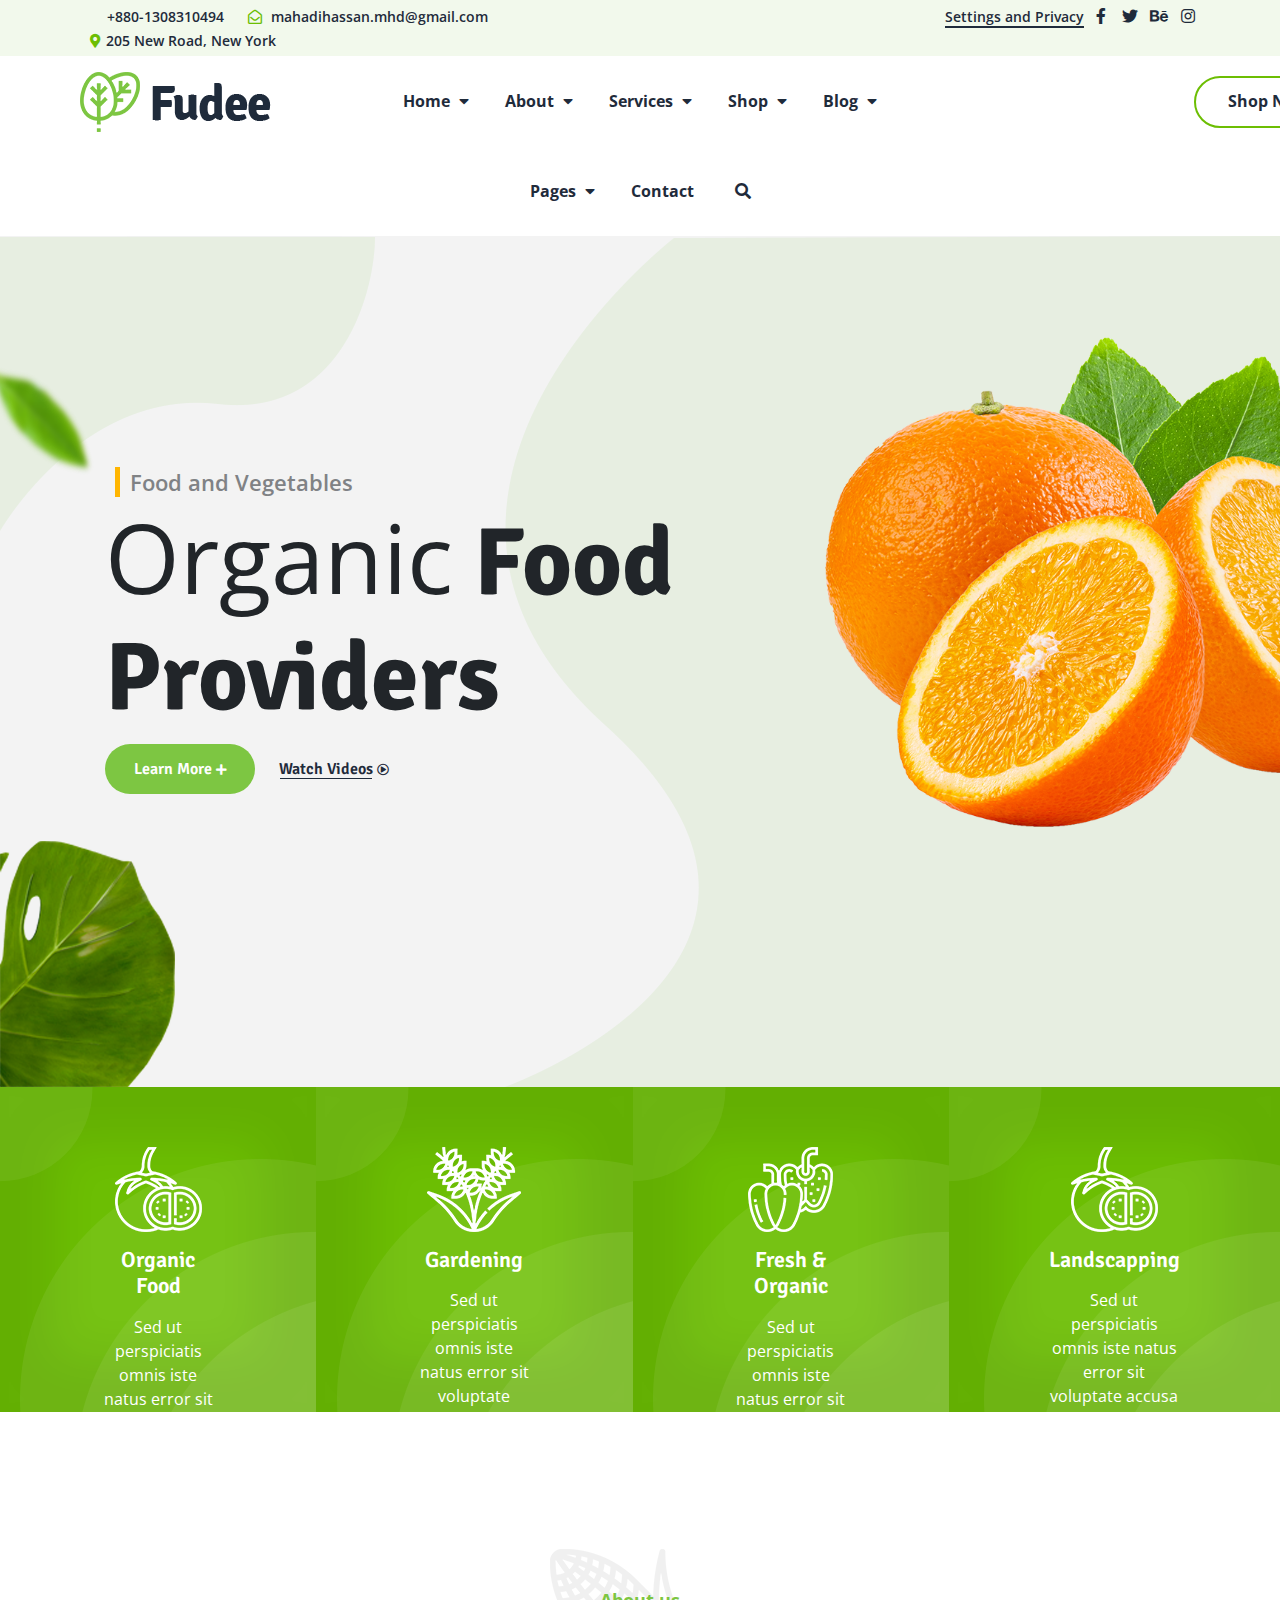
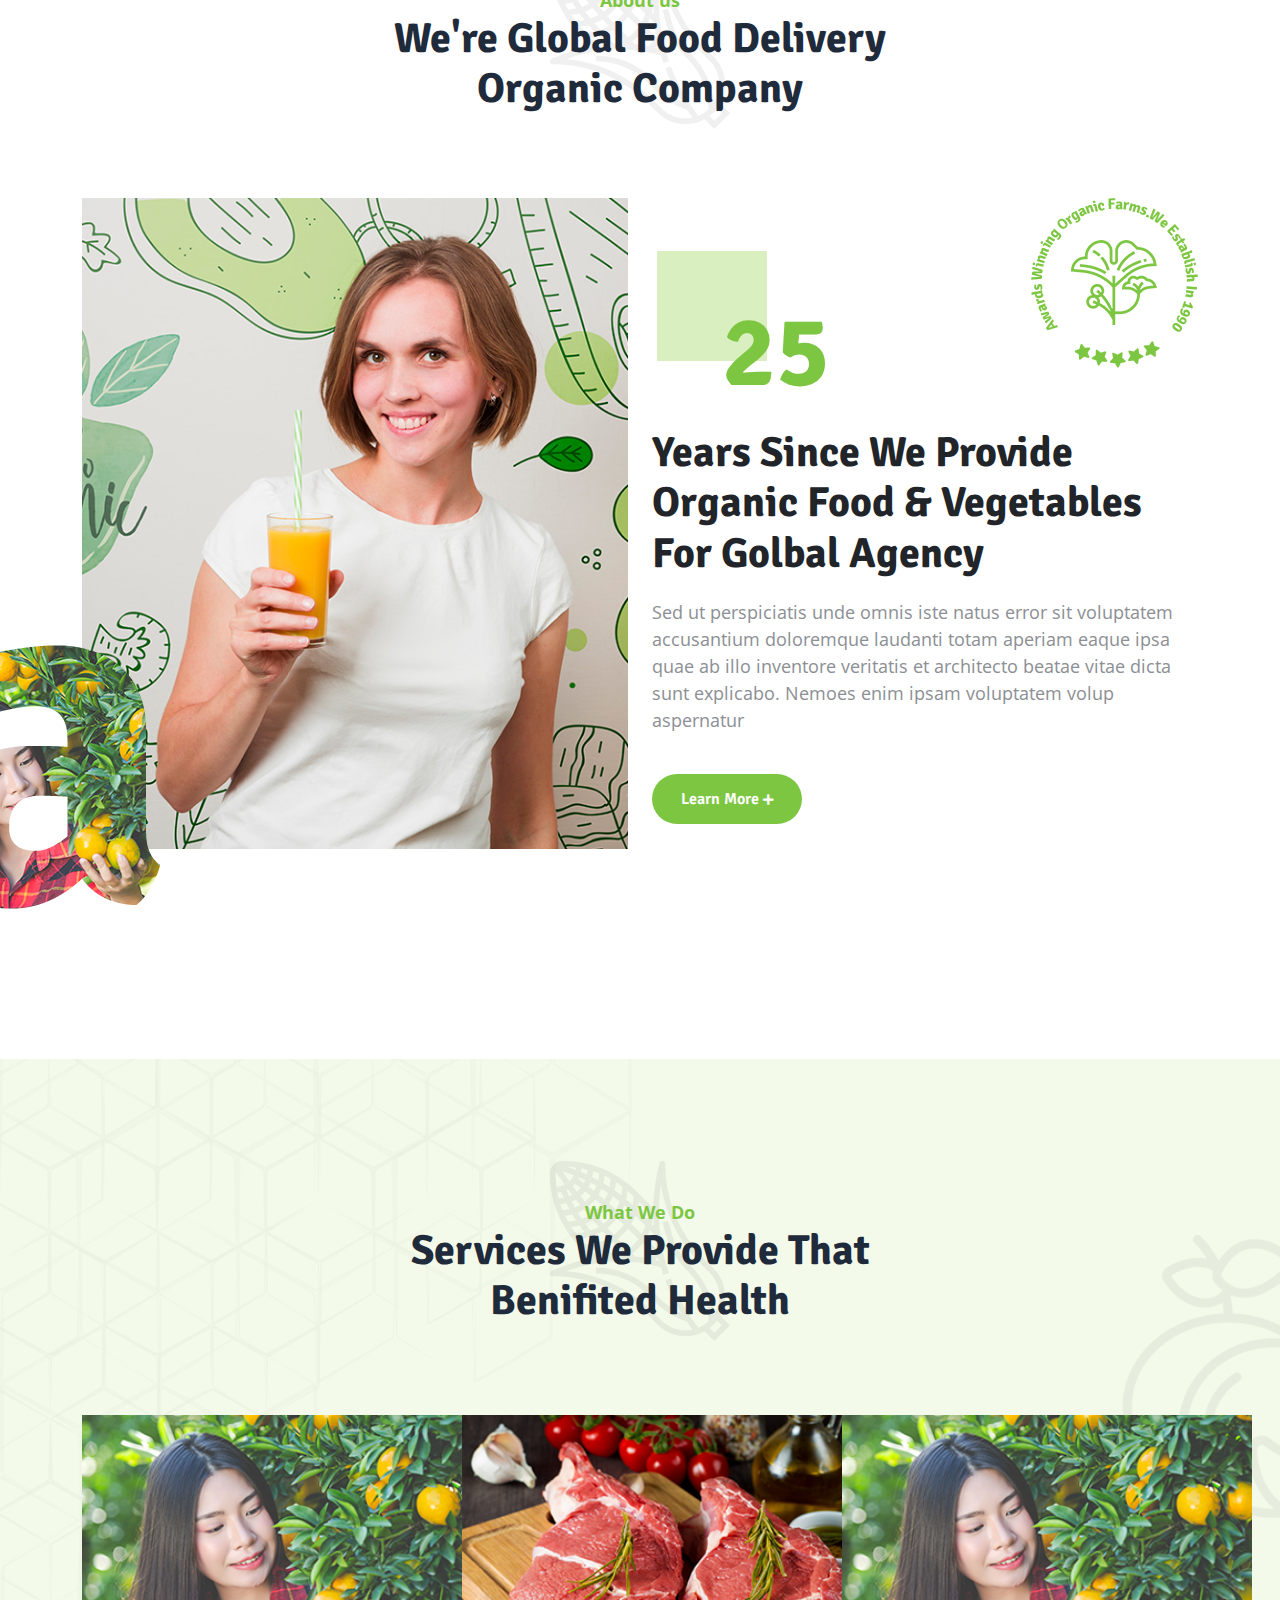
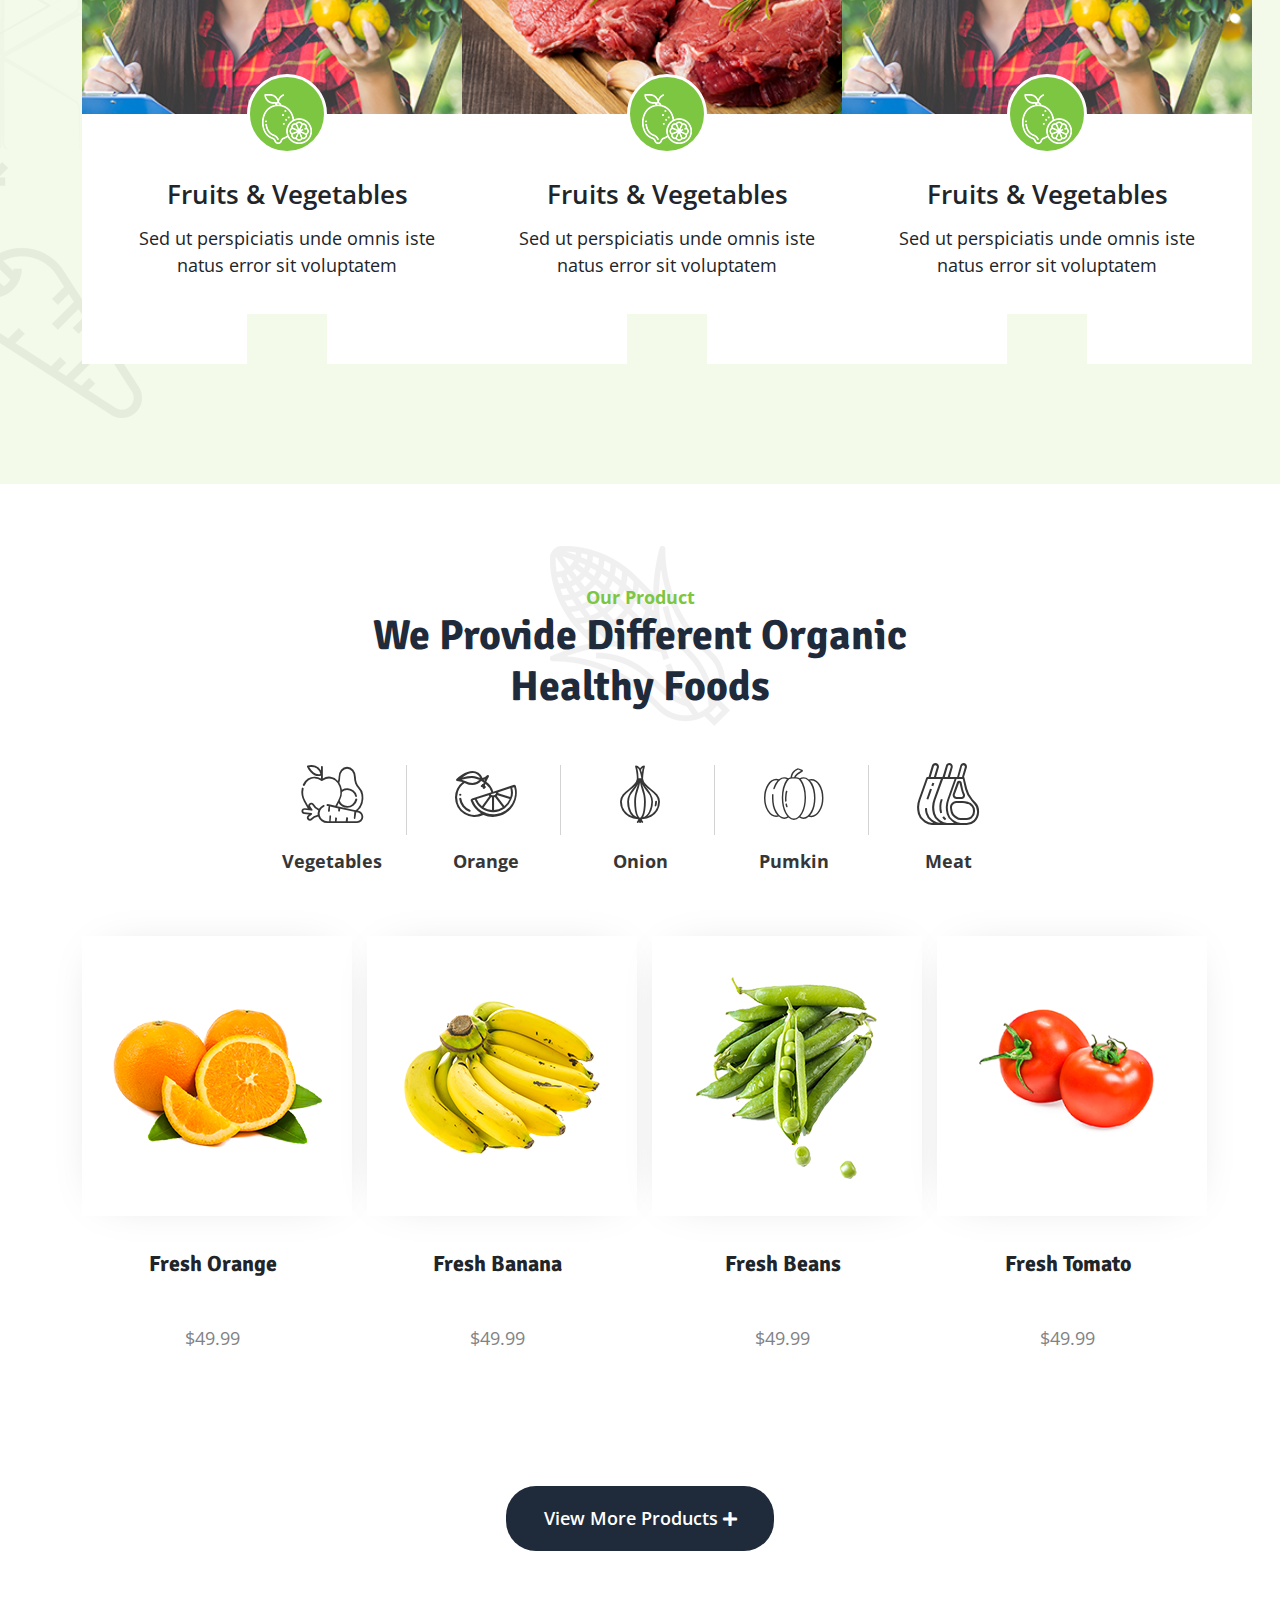
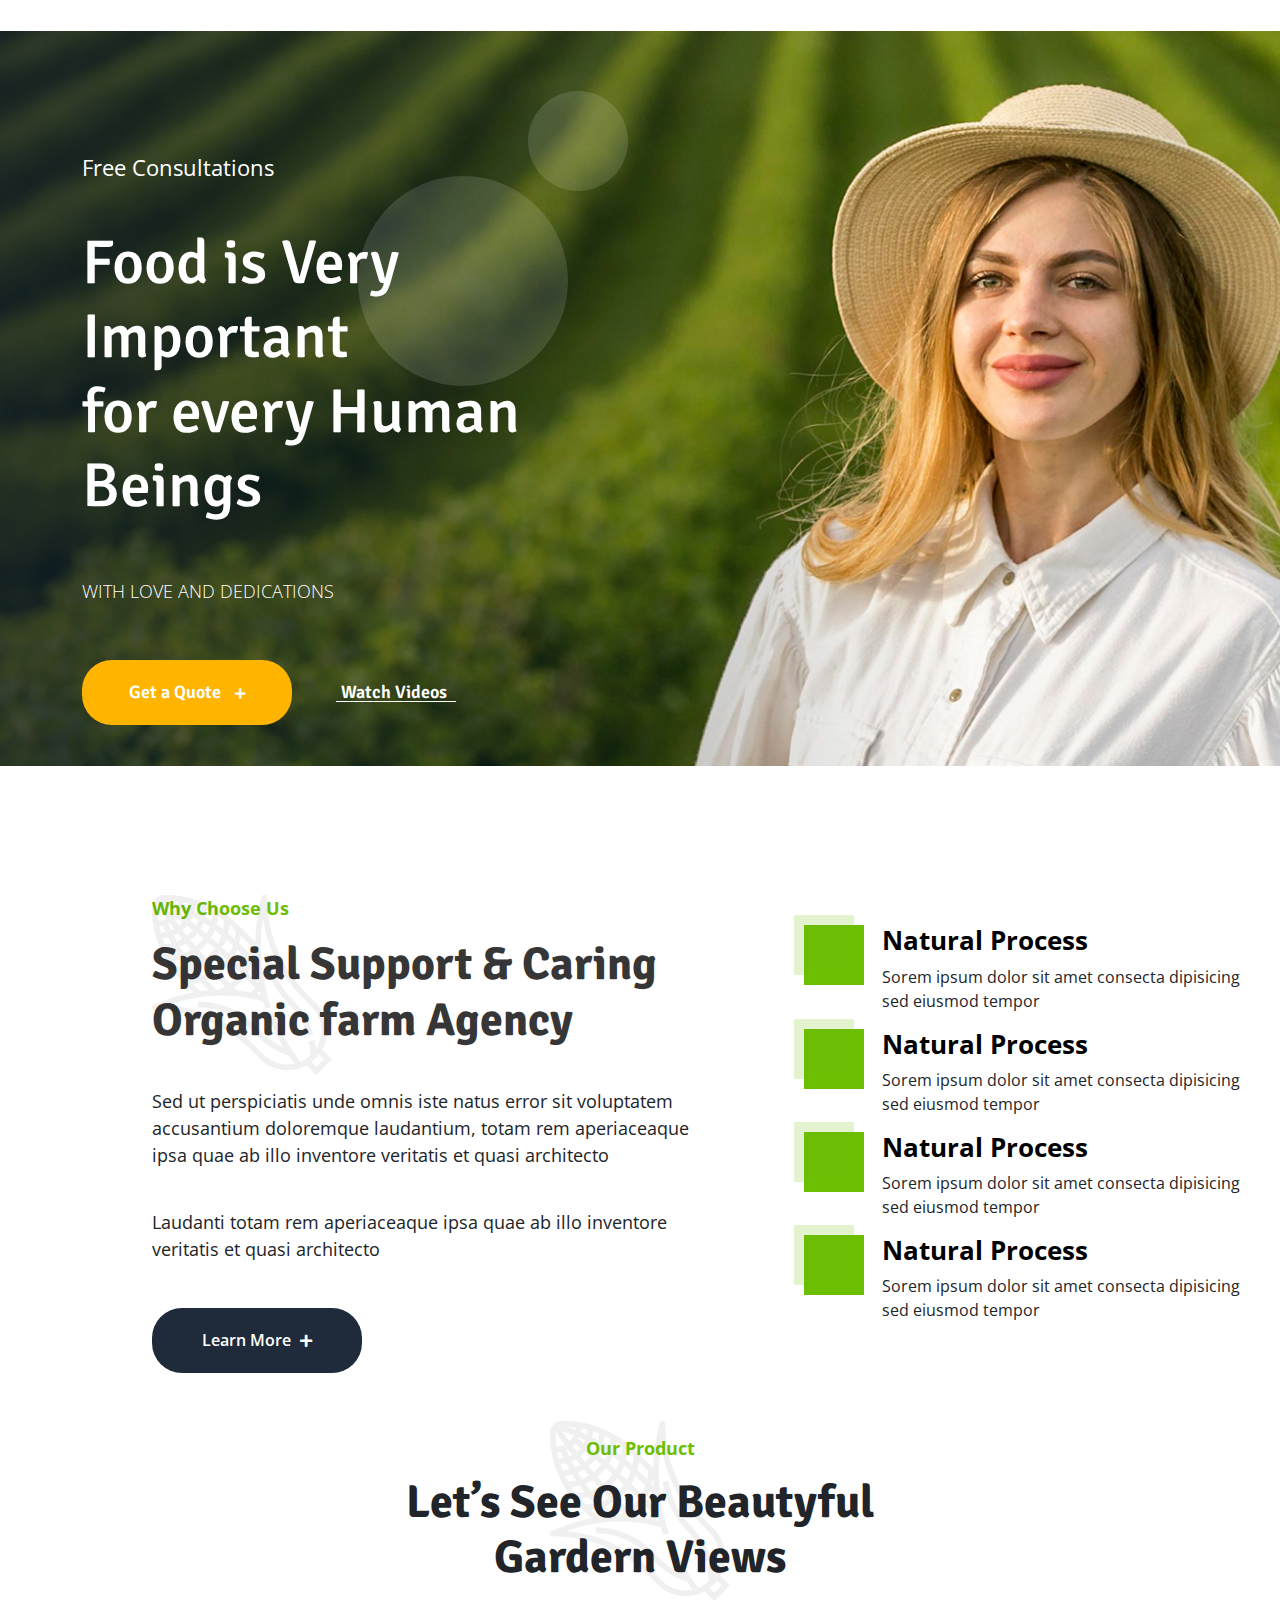
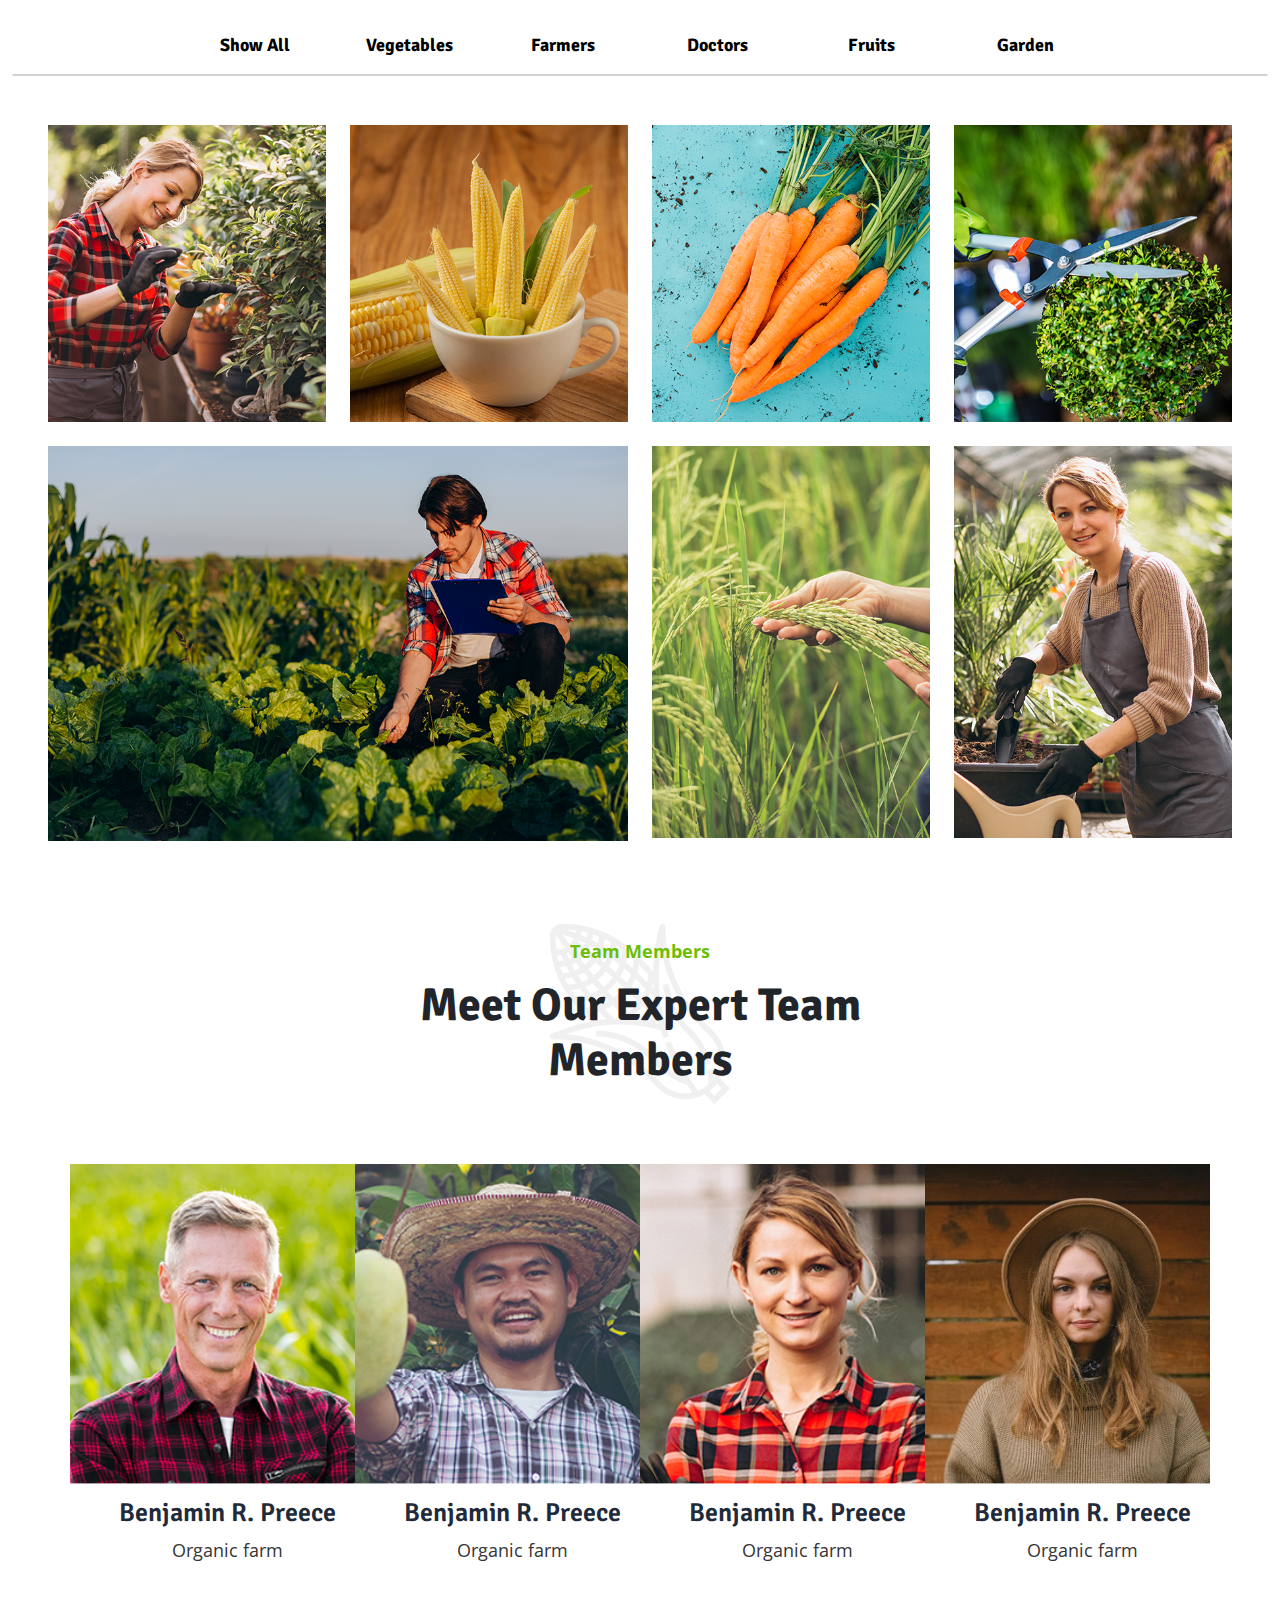
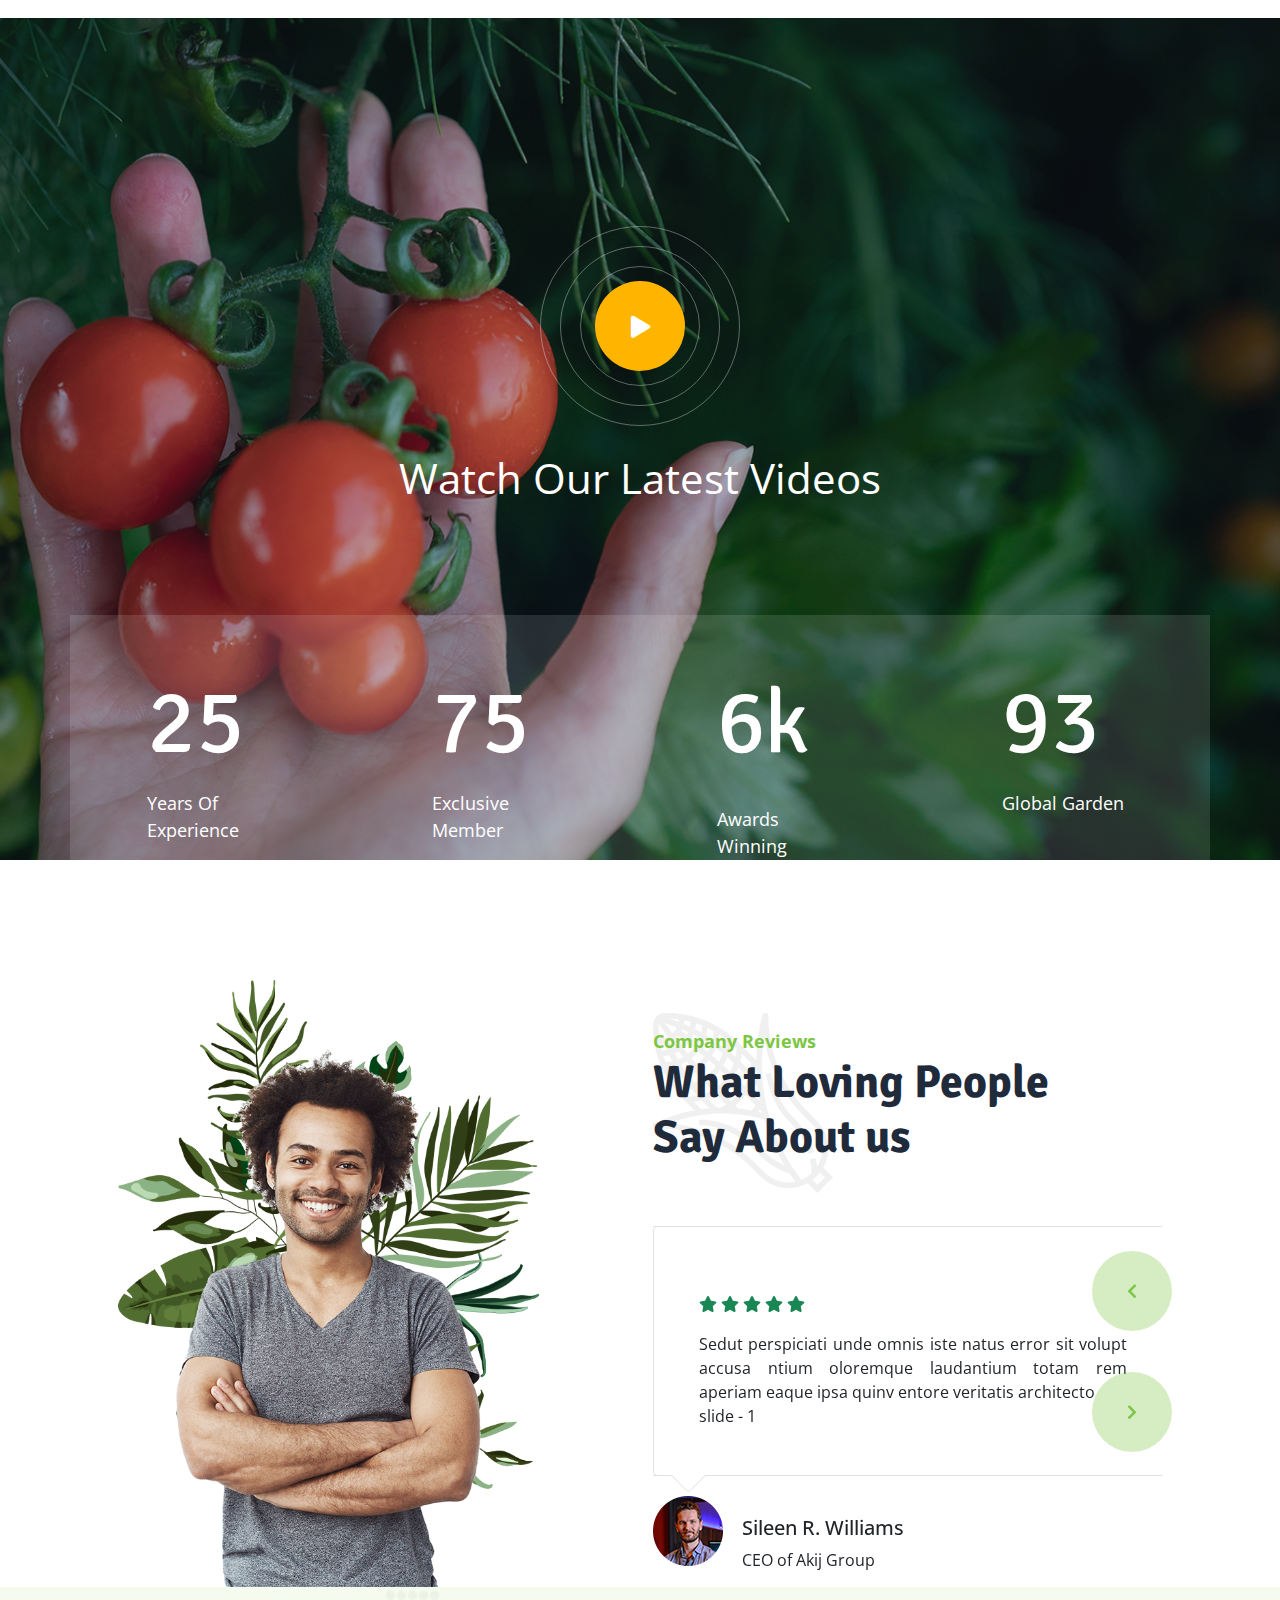
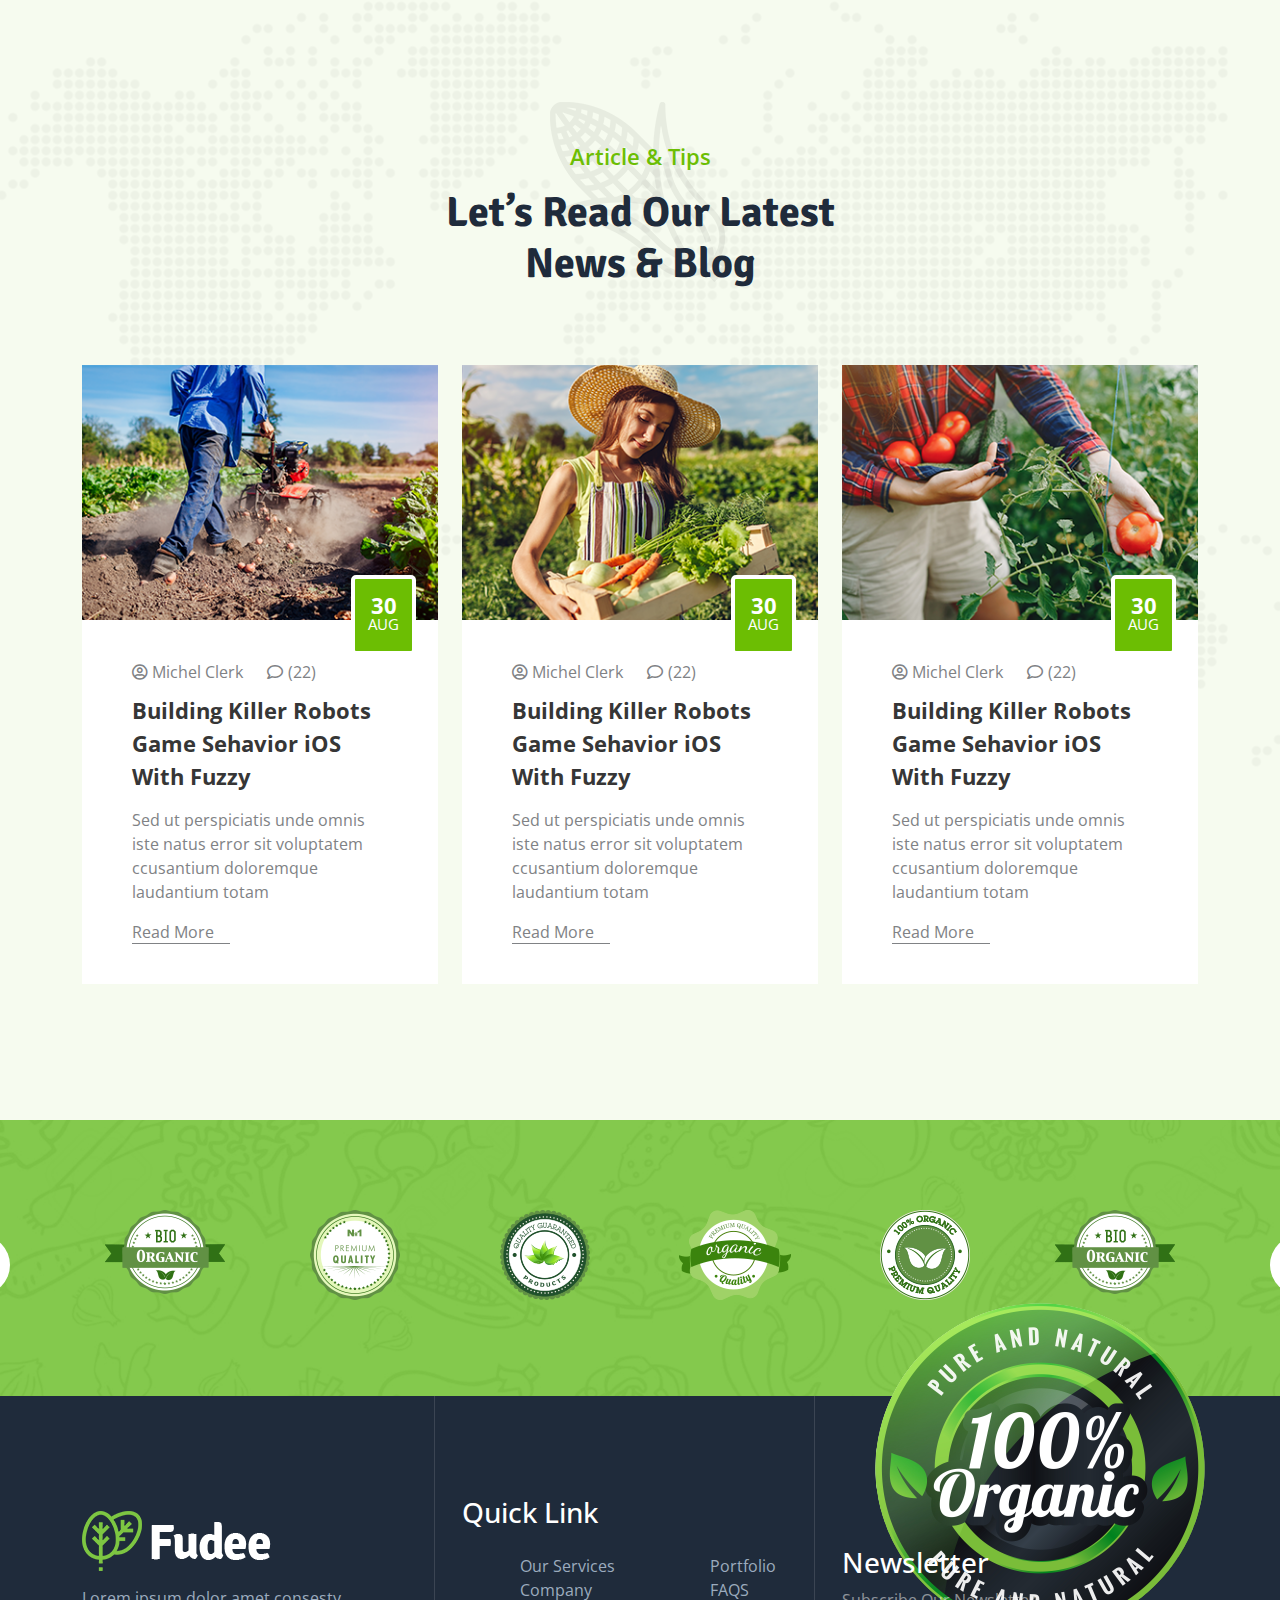
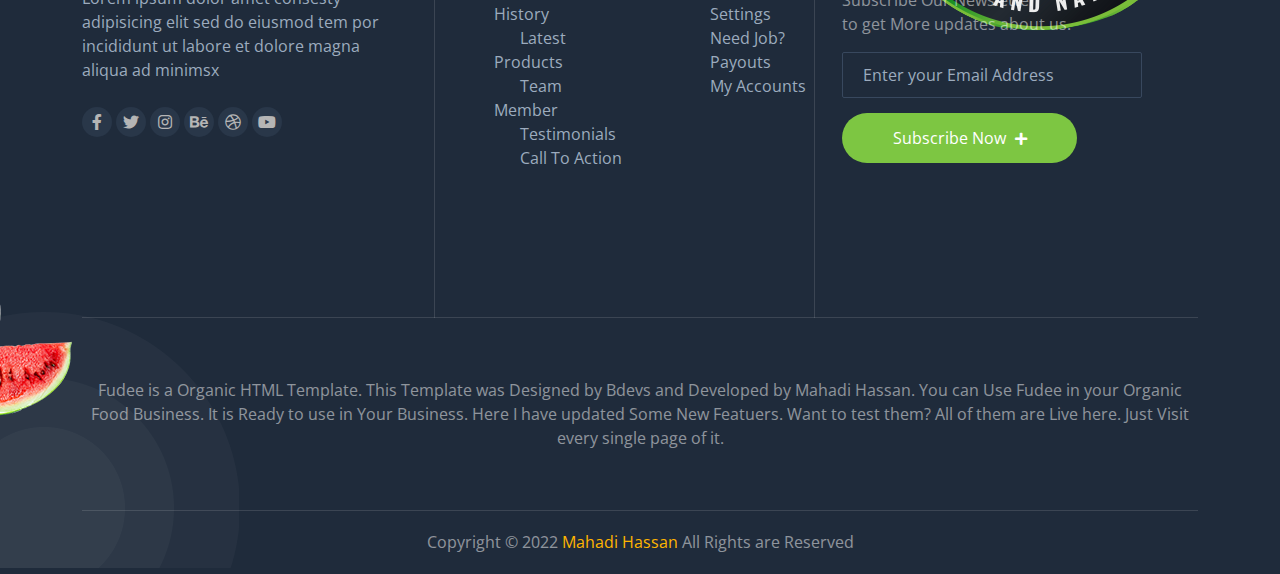
<file: index.html>
<!DOCTYPE html>
<html>

<head>
    <meta charset="utf-8">
    <meta http-equiv="X-UA-Compatible" content="IE=7">
    <meta http-equiv="X-UA-Compatible" content="IE=edge">
    <meta name="viewport" content="width=device-width, initial-scale=1, maximum-scale=1, user-scalable=no" />
    <!-- Site Title -->
    <title>Fudee | HTML Organic Template</title>
    <meta name="description" content="Fudee is Organic Product HTML Template. Designed and Developed By Mahadi Hassan.">
    <meta name="keywords" content="fudee; HTML Template; Themeforest; Front End Development; Mahadi Hassan">
    <link rel="shortcut icon" href="assets/images/favico.png" type="image/x-icon">
    <meta name="description" content="mahadi hassan; Fudee HTML Template;">
    <meta property="og:title" content="" />
    <meta property="og:type" content="" />
    <meta property="og:url" content="" />
    <meta property="og:image" content="" />
    <meta name="theme-color" content="#fafafa">
    <link rel="manifest" href="site.webmanifest">
    <link rel="apple-touch-icon" href="icon.png">
    <link rel="shortcut icon" href="assets/img/fav-icon.png" type="image/x-icon">
    <!-- Theme Core CSS Style -->
    <link rel="stylesheet" href="assets/css/main.css">
    <link rel="stylesheet" href="assets/css/style.css">
    <link rel="stylesheet" href="assets/css/responsive.css">
    <!-- Bootstrap 5 -->
    <link rel="stylesheet" href="assets/vendor/bootstrap/css/bootstrap.css">
    <!-- Fontawesome 5.14 -->
    <link rel="stylesheet" href="assets/vendor/fontawesome-free-5.15.4/css/all.css">
    <link rel="stylesheet" href="assets/vendor/fontawesome-free-5.15.4/css/fontawesome.css">
    <!-- Flaticon -->
    <link rel="stylesheet" href="assets/icon/flaticon.css">
    <!-- Venobox -->
    <link rel="stylesheet" href="assets/vendor/venobox-v2/venobox.css">
    <!-- Slick Slider -->
    <link rel="stylesheet" href="assets/vendor/slick-1.8.1/slick.css">
    <!-- AOS -->
    <link rel="stylesheet" href="assets/vendor/aos-master/aos.css">
    <!-- Animate CSS -->
    <link rel="stylesheet" href="assets/vendor/animate.css/animate.css">
    <!-- Signika Font = Google Font API -->
    <link rel="preconnect" href="https://fonts.googleapis.com">
    <link rel="preconnect" href="https://fonts.gstatic.com" crossorigin>
    <link href="https://fonts.googleapis.com/css2?family=Open+Sans:wght@300;400;600;700;800&family=Signika:wght@300;400;500;600;700&display=swap" rel="stylesheet">
</head>

<body>

    <!-- ===Header Section: Start=== -->
    <header id="header_main" class="header_wrapper">
        <!-- Desktop Menu: Start -->
        <div class="nav_desktop">
            <!-- Header Top: Start -->
            <div class="header_top py-1" style="background: #F2F9EC;">
                <div class="container-fluid px__5">
                    <!-- Header Top Row One Social: Start -->
                    <div class="row">
                        <!-- Header Col One Social: Start -->
                        <div class="col-6 col-lg-6 col-xl-6">
                            <div class="header_contact align-content-lg-center align-middle">
                                <ul class="header_Contact_lists mb-0 px-0">
                                    <li class="header_contact_list d-inline-block"><a href="#" class="header_contact_list_item"><i class="fal fa-phone"></i> +880-1308310494</a></li>
                                    <li class="header_contact_list d-inline-block"><a href="#" class="header_contact_list_item"><i class="far fa-envelope-open"></i> mahadihassan.mhd@gmail.com</a></li>
                                    <li class="header_contact_list d-inline-block"><a href="#" class="header_contact_list_item"><i class="fas fa-map-marker-alt"></i>205 New Road, New York</a></li>
                                </ul>
                            </div>
                        </div>
                        <!-- Header Col One Social: End -->
                        <!-- Header Col Two Social: Start -->
                        <div class="col-6 col-lg-6 col-xl-6">
                            <div class="header_social">
                                <ul class="header_social_lists text-end mb-0">
                                    <li class="header_social_list d-inline-block">
                                        <a href="#" class="header_social_item">
                                            <span>Settings and Privacy</span>
                                        </a>
                                    </li>
                                    <li class="header_social_list d-inline-block">
                                        <a href="#" class="header_social_item px-1 d-inline-block">
                                            <i class="fab fa-facebook-f"></i>
                                        </a>
                                    </li>
                                    <li class="header_social_list d-inline-block">
                                        <a href="#" class="header_social_item px-1 d-inline-block">
                                            <i class="fab fa-twitter"></i>
                                        </a>
                                    </li>
                                    <li class="header_social_list d-inline-block">
                                        <a href="#" class="header_social_item px-1 d-inline-block">
                                            <i class="fab fa-behance"></i>
                                        </a>
                                    </li>
                                    <li class="header_social_list d-inline-block">
                                        <a href="#" class="header_social_item px-1 d-inline-block">
                                            <i class="fab fa-instagram"></i>
                                        </a>
                                    </li>
                                </ul>
                            </div>
                        </div>
                        <!-- Header Col Two Social: End -->
                    </div>
                    <!-- Header Top Row One Social: End -->
                </div>
            </div>
            <!-- Header Top: End -->
            <!-- Header Navigation: Start -->
            <div class="header_nav">
                <div class="container-fluid px__5">
                    <div class="row row-cols-3">
                        <!-- Header Nav Site Logo -->
                        <div class="col-3 col-lg-3 col-xl-3">
                            <div class="header_site_logo h-100 py-3">
                                <a href="#" class="site_nav_logo">
                                    <img src="assets/images/logo.png" alt="site logo" class="img-fluid">
                                </a>
                            </div>
                        </div>
                        <!-- Header Site Nav -->
                        <div class="col-6 col-lg-6 col-xl-6 col-xxl-6">
                            <div class="header_site_menu h-100">
                                <ul class="site_header_navbar text-center mb-0 px-0 h-100">
                                    <li class="site_header_nav_list d-inline-block">
                                        <a href="#" class="px-3 site_header_nav_list_items">Home <i class="fas fa-caret-down"></i></a>
                                        <ul class="child_dropdown">
                                            <li class="child_dropdown_list_item">
                                                <a href="#" class="child_dropdown_item"> <i class="fas fa-chevron-double-right"></i> Home V1</a>
                                            </li>
                                            <li class="child_dropdown_list_item">
                                                <a href="#" class="child_dropdown_item"> <i class="fas fa-chevron-double-right"></i> Home V2</a>
                                            </li>
                                            <li class="child_dropdown_list_item">
                                                <a href="#" class="child_dropdown_item"> <i class="fas fa-chevron-double-right"></i> Home V3</a>
                                            </li>
                                            <li class="child_dropdown_list_item">
                                                <a href="#" class="child_dropdown_item"> <i class="fas fa-chevron-double-right"></i> Home V4</a>
                                            </li>
                                            <li class="child_dropdown_list_item">
                                                <a href="#" class="child_dropdown_item"> <i class="fas fa-chevron-double-right"></i> Home V5</a>
                                            </li>
                                        </ul>
                                    </li>
                                    <li class="site_header_nav_list d-inline-block">
                                        <a href="#" class="px-3 site_header_nav_list_items">About <i class="fas fa-caret-down"></i></a>
                                        <ul class="child_dropdown">
                                            <li class="child_dropdown_list_item">
                                                <a href="#" class="child_dropdown_item"> <i class="fas fa-chevron-double-right"></i> Home V1</a>
                                            </li>
                                            <li class="child_dropdown_list_item">
                                                <a href="#" class="child_dropdown_item"> <i class="fas fa-chevron-double-right"></i> Home V2</a>
                                            </li>
                                            <li class="child_dropdown_list_item">
                                                <a href="#" class="child_dropdown_item"> <i class="fas fa-chevron-double-right"></i> Home V3</a>
                                            </li>
                                            <li class="child_dropdown_list_item">
                                                <a href="#" class="child_dropdown_item"> <i class="fas fa-chevron-double-right"></i> Home V4</a>
                                            </li>
                                            <li class="child_dropdown_list_item">
                                                <a href="#" class="child_dropdown_item"> <i class="fas fa-chevron-double-right"></i> Home V5</a>
                                            </li>
                                        </ul>
                                    </li>
                                    <li class="site_header_nav_list d-inline-block">
                                        <a href="#" class="px-3 site_header_nav_list_items">Services <i class="fas fa-caret-down"></i></a>
                                        <ul class="child_dropdown">
                                            <li class="child_dropdown_list_item">
                                                <a href="#" class="child_dropdown_item"> <i class="fas fa-chevron-double-right"></i> Home V1</a>
                                            </li>
                                            <li class="child_dropdown_list_item">
                                                <a href="#" class="child_dropdown_item"> <i class="fas fa-chevron-double-right"></i> Home V2</a>
                                            </li>
                                            <li class="child_dropdown_list_item">
                                                <a href="#" class="child_dropdown_item"> <i class="fas fa-chevron-double-right"></i> Home V3</a>
                                            </li>
                                            <li class="child_dropdown_list_item">
                                                <a href="#" class="child_dropdown_item"> <i class="fas fa-chevron-double-right"></i> Home V4</a>
                                            </li>
                                            <li class="child_dropdown_list_item">
                                                <a href="#" class="child_dropdown_item"> <i class="fas fa-chevron-double-right"></i> Home V5</a>
                                            </li>
                                        </ul>
                                    </li>
                                    <li class="site_header_nav_list d-inline-block">
                                        <a href="#" class="px-3 site_header_nav_list_items">Shop <i class="fas fa-caret-down"></i></a>
                                        <ul class="child_dropdown">
                                            <li class="child_dropdown_list_item">
                                                <a href="#" class="child_dropdown_item"> <i class="fas fa-chevron-double-right"></i> Home V1</a>
                                            </li>
                                            <li class="child_dropdown_list_item">
                                                <a href="#" class="child_dropdown_item"> <i class="fas fa-chevron-double-right"></i> Home V2</a>
                                            </li>
                                            <li class="child_dropdown_list_item">
                                                <a href="#" class="child_dropdown_item"> <i class="fas fa-chevron-double-right"></i> Home V3</a>
                                            </li>
                                            <li class="child_dropdown_list_item">
                                                <a href="#" class="child_dropdown_item"> <i class="fas fa-chevron-double-right"></i> Home V4</a>
                                            </li>
                                            <li class="child_dropdown_list_item">
                                                <a href="#" class="child_dropdown_item"> <i class="fas fa-chevron-double-right"></i> Home V5</a>
                                            </li>
                                        </ul>
                                    </li>
                                    <li class="site_header_nav_list d-inline-block">
                                        <a href="#" class="px-3 site_header_nav_list_items">Blog <i class="fas fa-caret-down"></i></a>
                                        <ul class="child_dropdown">
                                            <li class="child_dropdown_list_item">
                                                <a href="#" class="child_dropdown_item"> <i class="fas fa-chevron-double-right"></i> Home V1</a>
                                            </li>
                                            <li class="child_dropdown_list_item">
                                                <a href="#" class="child_dropdown_item"> <i class="fas fa-chevron-double-right"></i> Home V2</a>
                                            </li>
                                            <li class="child_dropdown_list_item">
                                                <a href="#" class="child_dropdown_item"> <i class="fas fa-chevron-double-right"></i> Home V3</a>
                                            </li>
                                            <li class="child_dropdown_list_item">
                                                <a href="#" class="child_dropdown_item"> <i class="fas fa-chevron-double-right"></i> Home V4</a>
                                            </li>
                                            <li class="child_dropdown_list_item">
                                                <a href="#" class="child_dropdown_item"> <i class="fas fa-chevron-double-right"></i> Home V5</a>
                                            </li>
                                        </ul>
                                    </li>
                                    <li class="site_header_nav_list d-inline-block">
                                        <a href="#" class="px-3 site_header_nav_list_items">Pages <i class="fas fa-caret-down"></i></a>
                                        <ul class="child_dropdown">
                                            <li class="child_dropdown_list_item">
                                                <a href="#" class="child_dropdown_item"> <i class="fas fa-chevron-double-right"></i> Home V1</a>
                                            </li>
                                            <li class="child_dropdown_list_item">
                                                <a href="#" class="child_dropdown_item"> <i class="fas fa-chevron-double-right"></i> Home V2</a>
                                            </li>
                                            <li class="child_dropdown_list_item">
                                                <a href="#" class="child_dropdown_item"> <i class="fas fa-chevron-double-right"></i> Home V3</a>
                                            </li>
                                            <li class="child_dropdown_list_item">
                                                <a href="#" class="child_dropdown_item"> <i class="fas fa-chevron-double-right"></i> Home V4</a>
                                            </li>
                                            <li class="child_dropdown_list_item">
                                                <a href="#" class="child_dropdown_item"> <i class="fas fa-chevron-double-right"></i> Home V5</a>
                                            </li>
                                        </ul>
                                    </li>
                                    <li class="site_header_nav_list d-inline-block">
                                        <a href="#" class="px-3 site_header_nav_list_items">Contact <i class="fas fa-caret-down"></i></a>
                                    </li>
                                    <li class="site_header_nav_list d-inline-block header_search_item_box">
                                        <a href="#" id="header_search_item_box_BTN" onclick="search_form()" class="px-3 site_header_nav_list_items"><i class="fas fa-search"></i></a>
                                        <!-- Header Search Form : Start -->
                                        <div class="header_search_form" id="header_search_form_BOX" style="display: none;">
                                            <form action="" id="Header_search_form" class="header_search_box">
                                                <input type="search" name="header__search" id="Header_search_Box" class="header_search__box" required placeholder="Search Here...">
                                                <button class="header_srchbtn">Search <i class="fas fa-search"></i></button>
                                            </form>
                                        </div>
                                        <!-- Header Search Form : End -->
                                    </li>
                                </ul>
                            </div>
                        </div>
                        <!-- Header Shop Now Button -->
                        <div class="col-3 col-lg-3 col-xl-3 col-xxl-3">
                            <div class="header_shop_btn text-end h-100 ">
                                <a href="#" class="header_shop">Shop Now <i class="fas fa-plus"></i></a>
                            </div>
                        </div>
                    </div>
                </div>
            </div>
            <!-- Header Navigation: End -->
        </div>
        <!-- Desktop Menu: End -->
    </header>
    <!-- ===Header Section: End=== -->

    <!-- ===Main Content Section: Start=== -->
    <main id="fudee_main" class="fudee_content_wrapper">
        <!-- Banner Section Start -->
        <section id="banner" class="banner_main">
            <div class="fudee_container">
                <div class="fudee_banner-row">
                    <!-- Banner left Column -->
                    <div class="fudee_banner-left-col">
                        <div class="banner_left_content animate__animated animate__fadeInDown">
                            <span class="banner_left_subTitle">Food and Vegetables</span>
                            <h1 class="banner_left_mainTitle"> <span>Organic</span> Food <br> Providers </h1>
                            <ul class="banner_left_button_list">
                                <li class="banner_left_btnList">
                                    <a href="#" class="banner_left_btn">Learn More <i class="fas fa-plus"></i></a>
                                </li>
                                <li class="banner_left_btnList">
                                    <a href="https://youtu.be/QH-7pHhjvaM" class="venobox banner_left_btn bnr_watchBtn" data-autoplay="true" data-vbtype="video">Watch Videos <i class="far fa-play-circle"></i></a>
                                </li>
                            </ul>
                        </div>
                        <!-- banner top before Leaf -->
                        <div class="bnrLeft_before_leaf">
                            <img src="assets/images/banner_left_after_top_leaf.png" alt="" class="img-fluid">
                        </div>
                    </div>
                    <!-- Banner Right Column -->
                    <div class="fudee_banner-right-col">
                        <div class="banner_right_content">
                            <img src="assets/images/banner_orange.png" class="img-fluid w-75 banner_right_image vert-move" alt="banner">
                        </div>
                    </div>
                </div>
            </div>
            <!-- Banner Bottom After Images -->
            <div class="bnr_bottom_afterImages">
                <img src="assets/images/banner_left_after_leaf.png" alt="" class="img-fluid">
            </div>
        </section>
        <!-- Banner Section End -->

        <!-- Product Service Card Section Start -->
        <section id="product_service_card" class="productServicecard_main">
            <div class="ps-card-container-row">
                <!-- Product card Col 1 -->
                <div class="product_card_col">
                    <div class="product_card-content">
                        <img src="assets/images/tomato_icon.png" class="img-fluid" alt="card icon">
                        <h3 class="product_card_title">Organic Food</h3>
                        <p class="product_card_description">
                            Sed ut perspiciatis omnis iste natus error sit voluptate accusa ntiuy dolorem laudantium
                        </p>
                    </div>
                    <!-- ./before circle at top -->
                    <span class="psc_circle_top"></span>
                    <!-- ./after circle at bottom -->
                    <span class="psc_circle_bottom">
                    <img src="assets/images/card_transparent_effect.png" alt="" class="img-fluid">
                </span>
                </div>
                <!-- Product card Col 2 -->
                <div class="product_card_col">
                    <div class="product_card-content">
                        <img src="assets/images/seed_icon.png" class="img-fluid" alt="card icon">
                        <h3 class="product_card_title">Gardening</h3>
                        <p class="product_card_description">
                            Sed ut perspiciatis omnis iste natus error sit voluptate accusa ntiuy dolorem laudantium
                        </p>
                    </div>
                    <!-- ./before circle at top -->
                    <span class="psc_circle_top"></span>
                    <!-- ./after circle at bottom -->
                    <span class="psc_circle_bottom">
                    <img src="assets/images/card_transparent_effect.png" alt="" class="img-fluid">
                </span>
                </div>
                <!-- Product card Col 3 -->
                <div class="product_card_col">
                    <div class="product_card-content">
                        <img src="assets/images/capsicum_icon.png" class="img-fluid" alt="card icon">
                        <h3 class="product_card_title">Fresh & Organic</h3>
                        <p class="product_card_description">
                            Sed ut perspiciatis omnis iste natus error sit voluptate accusa ntiuy dolorem laudantium
                        </p>
                    </div>
                    <!-- ./before circle at top -->
                    <span class="psc_circle_top"></span>
                    <!-- ./after circle at bottom -->
                    <span class="psc_circle_bottom">
                    <img src="assets/images/card_transparent_effect.png" alt="" class="img-fluid">
                </span>
                </div>
                <!-- Product card Col 4 -->
                <div class="product_card_col">
                    <div class="product_card-content">
                        <img src="assets/images/tomato_icon.png" class="img-fluid" alt="card icon">
                        <h3 class="product_card_title">Landscapping</h3>
                        <p class="product_card_description">
                            Sed ut perspiciatis omnis iste natus error sit voluptate accusa ntiuy dolorem laudantium
                        </p>
                    </div>
                    <!-- ./before circle at top -->
                    <span class="psc_circle_top"></span>
                    <!-- ./after circle at bottom -->
                    <span class="psc_circle_bottom">
                    <img src="assets/images/card_transparent_effect.png" alt="" class="img-fluid">
                </span>
                </div>
            </div>
        </section>
        <!-- Product Service Card Section End -->

        <!-- About us Section Start -->
        <section id="about_us" class="about_us_main">
            <div class="container">
                <!-- About us Title -->
                <div class="row">
                    <div class="col-md-12">
                        <div class="about_us_section-title section_title">
                            <span class="about_us_head_subtitle">About us</span>
                            <h3 class="about_us_title">We're Global Food Delivery <br> Organic Company</h3>
                        </div>
                    </div>
                </div>
                <!-- About us description -->
                <div class="about_main">
                    <div class="row">
                        <!-- About us Column -1 -->
                        <div class="col-md-6">
                            <div class="about_us_col-left">
                                <img src="assets/images/about_us_left_image.png" class="img-fluid" alt="about us left column iamges; mahadi hassan">
                                <span class="about_us_after_img">
                                <img src="assets/images/about_us_left_image_after.png" class="img-fluid" alt="">
                            </span>
                            </div>
                        </div>
                        <!-- About Us Column -2 -->
                        <div class="col-md-6">
                            <div class="about_us_col-right">
                                <span class="about_exp_number">25</span>
                                <h4 class="about_exp_descrp">Years Since We Provide
                                    <br> Organic Food & Vegetables
                                    <br> For Golbal Agency
                                </h4>
                                <p class="about_exp_detail">Sed ut perspiciatis unde omnis iste natus error sit voluptatem accusantium doloremque laudanti totam aperiam eaque ipsa quae ab illo inventore veritatis et architecto beatae vitae dicta sunt explicabo. Nemoes enim ipsam
                                    voluptatem volup aspernatur</p>
                                <a href="#" class="about_exp_btn">Learn More <i class="fas fa-plus"></i></a>
                            </div>
                        </div>
                    </div>
                </div>
            </div>
        </section>
        <!-- About us Section End -->

        <!-- Our Service Card Section Start -->
        <section id="service" class="our_service">
            <div class="container">
                <!-- Service Section Start -->
                <div class="row">
                    <div class="col-md-12">
                        <div class="service_section_headingTitle section_title">
                            <span class="service_section_title">What We Do</span>
                            <h3 class="service_section_main">Services We Provide That
                                <br> Benifited Health</h3>
                        </div>
                    </div>
                </div>
                <!-- Service Section -->
                <div class="service_card">
                    <div class="row">
                        <!-- Service Column 1 -->
                        <div class="col-md-4">
                            <div class="service_col">
                                <div class="service_card_image">
                                    <img src="assets/images/service_card.png" class="img-fluid w-100" alt="service card Images; mahadi hassan">
                                    <span class="service_card_icon"><img src="assets/images/service_card_icon-1.png" class="img-fluid" alt="service card icon; mahadi hassan"></span>
                                </div>
                                <div class="service_card_description">
                                    <h4 class="service_card_title">Fruits & Vegetables</h4>
                                    <p class="service_card_detail">Sed ut perspiciatis unde omnis iste natus error sit voluptatem</p>
                                    <a href="#" class="service_card_btnLink"><i class="fal fa-long-arrow-right"></i></a>
                                </div>
                            </div>
                        </div>
                        <!-- Service Column 2 -->
                        <div class="col-md-4">
                            <div class="service_col">
                                <div class="service_card_image">
                                    <img src="assets/images/service_card_2.png" class="img-fluid w-100" alt="service card Images; mahadi hassan">
                                    <span class="service_card_icon"><img src="assets/images/service_card_icon-1.png" class="img-fluid" alt="service card icon; mahadi hassan"></span>
                                </div>
                                <div class="service_card_description">
                                    <h4 class="service_card_title">Fruits & Vegetables</h4>
                                    <p class="service_card_detail">Sed ut perspiciatis unde omnis iste natus error sit voluptatem</p>
                                    <a href="#" class="service_card_btnLink"><i class="fal fa-long-arrow-right"></i></a>
                                </div>
                            </div>
                        </div>
                        <!-- Service Column 3 -->
                        <div class="col-md-4">
                            <div class="service_col">
                                <div class="service_card_image">
                                    <img src="assets/images/service_card.png" class="img-fluid w-100" alt="service card Images; mahadi hassan">
                                    <span class="service_card_icon"><img src="assets/images/service_card_icon-1.png" class="img-fluid" alt="service card icon; mahadi hassan"></span>
                                </div>
                                <div class="service_card_description">
                                    <h4 class="service_card_title">Fruits & Vegetables</h4>
                                    <p class="service_card_detail">Sed ut perspiciatis unde omnis iste natus error sit voluptatem</p>
                                    <a href="#" class="service_card_btnLink"><i class="fal fa-long-arrow-right"></i></a>
                                </div>
                            </div>
                        </div>
                    </div>
                </div>
            </div>
        </section>
        <!-- Our Service Card Section End -->

        <!-- Our Produsct Section Start -->
        <section id="product" class="our_product">
            <div class="container">
                <!-- our product section title -->
                <div class="row">
                    <div class="col-md-12">
                        <div class="product_section_title section_title">
                            <span class="product_section_sub_title">Our Product</span>
                            <h3 class="product_section_title">We Provide Different Organic
                                <br> Healthy Foods</h3>
                        </div>
                    </div>
                </div>
                <!-- Our Product Card Start -->
                <div class="our_product_row">
                    <div class="row">
                        <!-- Product Card navigator -->
                        <div class="col-md-12">
                            <div class="product_card_navbar">
                                <ul class="product_cat_nav">
                                    <li class="product_cat_nav_list">
                                        <button class="product_cat_nav_item" type="button" data-filter=".category-a">
                                        <i class="flaticon-healthy-food"></i>
                                        <span class="pr_card_nav_name">Vegetables</span>
                                    </button>
                                    </li>
                                    <li class="product_cat_nav_list">
                                        <button class="product_cat_nav_item" type="button" data-filter=".category-b">
                                        <i class="flaticon-orange"></i>
                                        <span class="pr_card_nav_name">Orange</span>
                                    </button>
                                    </li>
                                    <li class="product_cat_nav_list">
                                        <button class="product_cat_nav_item" type="button" data-filter=".category-c">
                                        <i class="flaticon-onion"></i>
                                        <span class="pr_card_nav_name">Onion</span>
                                    </button>
                                    </li>
                                    <li class="product_cat_nav_list">
                                        <button class="product_cat_nav_item" type="button" data-filter=".category-d">
                                        <i class="flaticon-pumkin"></i>
                                        <span class="pr_card_nav_name">Pumkin</span>
                                    </button>
                                    </li>
                                    <li class="product_cat_nav_list">
                                        <button class="product_cat_nav_item" type="button" data-filter=".category-e">
                                        <i class="flaticon-chop"></i>
                                        <span class="pr_card_nav_name">Meat</span>
                                    </button>
                                    </li>
                                </ul>
                            </div>
                        </div>
                    </div>
                    <!-- Product Card Blocks -->
                    <div class="product_card_row">
                        <div class="row mix_container">
                            <!-- ./Product Card -1 -->
                            <div class="col-md-3 mix category-a category-e category-d">
                                <div class="product_card_body">
                                    <div class="product_card_body_img">
                                        <img src="assets/images/product_card_img_1.png" class="img-fluid" alt="">
                                    </div>
                                    <div class="product_card_bodyDetail">
                                        <h4 class="product_card_body_title">Fresh Orange</h4>
                                        <span class="product_card_rating">
                                            <ul class="pc_ratings">
                                                <li class="pc_rating_list"><a href="#" class="pc_rating_item"><i class="fal fa-star"></i></a></li>
                                                <li class="pc_rating_list"><a href="#" class="pc_rating_item"><i class="fal fa-star"></i></a></li>
                                                <li class="pc_rating_list"><a href="#" class="pc_rating_item"><i class="fal fa-star"></i></a></li>
                                                <li class="pc_rating_list"><a href="#" class="pc_rating_item"><i class="fal fa-star"></i></a></li>
                                                <li class="pc_rating_list"><a href="#" class="pc_rating_item"><i class="fal fa-star"></i></a></li>
                                            </ul>
                                        </span>
                                        <span class="product_price">$49.99</span>
                                    </div>
                                    <!-- Product card Hover -->
                                    <div class="product_card_hover">
                                        <div class="product_card_detail_icon">
                                            <ul class="pcd_icons">
                                                <li class="pcd_icons_list"><a href="#" class="pcd_icon"><i class="fal fa-expand-wide"></i></a></li>
                                                <li class="pcd_icons_list"><a href="#" class="pcd_icon"><i class="far fa-heart"></i></a></li>
                                                <li class="pcd_icons_list"><a href="#" class="pcd_icon"><i class="fas fa-retweet"></i></a></li>
                                                <li class="pcd_icons_list"><a href="#" class="pcd_icon"><i class="fas fa-eye"></i></a></li>
                                            </ul>
                                            <!-- ./ADD TO cart Button -->
                                            <a href="#" class="product_addToCart_btn">Add to cart <i class="far fa-plus"></i></a>
                                        </div>
                                    </div>
                                </div>
                            </div>
                            <!-- ./Product Card - 2 -->
                            <div class="col-md-3 mix category-a category-d category-c">
                                <div class="product_card_body">
                                    <div class="product_card_body_img">
                                        <img src="assets/images/product_card_img_2.png" class="img-fluid" alt="">
                                    </div>
                                    <div class="product_card_bodyDetail">
                                        <h4 class="product_card_body_title">Fresh Banana</h4>
                                        <span class="product_card_rating">
                                            <ul class="pc_ratings">
                                                <li class="pc_rating_list"><a href="#" class="pc_rating_item"><i class="fal fa-star"></i></a></li>
                                                <li class="pc_rating_list"><a href="#" class="pc_rating_item"><i class="fal fa-star"></i></a></li>
                                                <li class="pc_rating_list"><a href="#" class="pc_rating_item"><i class="fal fa-star"></i></a></li>
                                                <li class="pc_rating_list"><a href="#" class="pc_rating_item"><i class="fal fa-star"></i></a></li>
                                                <li class="pc_rating_list"><a href="#" class="pc_rating_item"><i class="fal fa-star"></i></a></li>
                                            </ul>
                                        </span>
                                        <span class="product_price">$49.99</span>
                                    </div>
                                    <!-- Product card Hover -->
                                    <div class="product_card_hover">
                                        <div class="product_card_detail_icon">
                                            <ul class="pcd_icons">
                                                <li class="pcd_icons_list"><a href="#" class="pcd_icon"><i class="fal fa-expand-wide"></i></a></li>
                                                <li class="pcd_icons_list"><a href="#" class="pcd_icon"><i class="far fa-heart"></i></a></li>
                                                <li class="pcd_icons_list"><a href="#" class="pcd_icon"><i class="fas fa-retweet"></i></a></li>
                                                <li class="pcd_icons_list"><a href="#" class="pcd_icon"><i class="fas fa-eye"></i></a></li>
                                            </ul>
                                            <!-- ./ADD TO cart Button -->
                                            <a href="#" class="product_addToCart_btn">Add to cart <i class="far fa-plus"></i></a>
                                        </div>
                                    </div>
                                </div>
                            </div>
                            <!-- ./Product card - 3 -->
                            <div class="col-md-3 mix category-a category-b">
                                <div class="product_card_body">
                                    <div class="product_card_body_img">
                                        <img src="assets/images/product_card_img_3.png" class="img-fluid" alt="">
                                    </div>
                                    <div class="product_card_bodyDetail">
                                        <h4 class="product_card_body_title">Fresh Beans</h4>
                                        <span class="product_card_rating">
                                            <ul class="pc_ratings">
                                                <li class="pc_rating_list"><a href="#" class="pc_rating_item"><i class="fal fa-star"></i></a></li>
                                                <li class="pc_rating_list"><a href="#" class="pc_rating_item"><i class="fal fa-star"></i></a></li>
                                                <li class="pc_rating_list"><a href="#" class="pc_rating_item"><i class="fal fa-star"></i></a></li>
                                                <li class="pc_rating_list"><a href="#" class="pc_rating_item"><i class="fal fa-star"></i></a></li>
                                                <li class="pc_rating_list"><a href="#" class="pc_rating_item"><i class="fal fa-star"></i></a></li>
                                            </ul>
                                        </span>
                                        <span class="product_price">$49.99</span>
                                    </div>
                                    <!-- Product card Hover -->
                                    <div class="product_card_hover">
                                        <div class="product_card_detail_icon">
                                            <ul class="pcd_icons">
                                                <li class="pcd_icons_list"><a href="#" class="pcd_icon"><i class="fal fa-expand-wide"></i></a></li>
                                                <li class="pcd_icons_list"><a href="#" class="pcd_icon"><i class="far fa-heart"></i></a></li>
                                                <li class="pcd_icons_list"><a href="#" class="pcd_icon"><i class="fas fa-retweet"></i></a></li>
                                                <li class="pcd_icons_list"><a href="#" class="pcd_icon"><i class="fas fa-eye"></i></a></li>
                                            </ul>
                                            <!-- ./ADD TO cart Button -->
                                            <a href="#" class="product_addToCart_btn">Add to cart <i class="far fa-plus"></i></a>
                                        </div>
                                    </div>
                                </div>
                            </div>
                            <!-- ./Product Card - 4 -->
                            <div class="col-md-3 mix category-a category-c category-e">
                                <div class="product_card_body">
                                    <div class="product_card_body_img">
                                        <img src="assets/images/product_card_img_4.png" class="img-fluid" alt="">
                                    </div>
                                    <div class="product_card_bodyDetail">
                                        <h4 class="product_card_body_title">Fresh Tomato</h4>
                                        <span class="product_card_rating">
                                            <ul class="pc_ratings">
                                                <li class="pc_rating_list"><a href="#" class="pc_rating_item"><i class="fal fa-star"></i></a></li>
                                                <li class="pc_rating_list"><a href="#" class="pc_rating_item"><i class="fal fa-star"></i></a></li>
                                                <li class="pc_rating_list"><a href="#" class="pc_rating_item"><i class="fal fa-star"></i></a></li>
                                                <li class="pc_rating_list"><a href="#" class="pc_rating_item"><i class="fal fa-star"></i></a></li>
                                                <li class="pc_rating_list"><a href="#" class="pc_rating_item"><i class="fal fa-star"></i></a></li>
                                            </ul>
                                        </span>
                                        <span class="product_price">$49.99</span>
                                    </div>
                                    <!-- Product card Hover -->
                                    <div class="product_card_hover">
                                        <div class="product_card_detail_icon">
                                            <ul class="pcd_icons">
                                                <li class="pcd_icons_list"><a href="#" class="pcd_icon"><i class="fal fa-expand-wide"></i></a></li>
                                                <li class="pcd_icons_list"><a href="#" class="pcd_icon"><i class="far fa-heart"></i></a></li>
                                                <li class="pcd_icons_list"><a href="#" class="pcd_icon"><i class="fas fa-retweet"></i></a></li>
                                                <li class="pcd_icons_list"><a href="#" class="pcd_icon"><i class="fas fa-eye"></i></a></li>
                                            </ul>
                                            <!-- ./ADD TO cart Button -->
                                            <a href="#" class="product_addToCart_btn">Add to cart <i class="far fa-plus"></i></a>
                                        </div>
                                    </div>
                                </div>
                            </div>
                        </div>
                    </div>
                </div>
            </div>
            <!-- Load more Product Cards Button -->
            <a href="#" class="view_more_productsCard">View More Products <i class="fas fa-plus"></i></a>
        </section>
        <!-- Our Produsct Section End -->

        <!-- CTA Section Start -->
        <section id="cta_section" class="cta_wrapper">
            <div class="container">
                <div class="row">
                    <!-- Main Column for Content -->
                    <div class="col-md-6">
                        <div class="cta_left_column">
                            <span class="cta_sub_head">Free Consultations</span>
                            <h1 class="cta_main_head">Food is Very Important <br> for every Human Beings</h1>
                            <p class="cta_desc">with love and dedications</p>
                            <ul class="cta_btns_row">
                                <li class="cta_btns"><a href="#" class="cta_btn cta_get_quoteBtn">Get a Quote <i class="fas fa-plus"></i></a></li>
                                <li class="cta_btns"><a href="https://youtu.be/QH-7pHhjvaM" data-autoplay="true" data-vbtype="video" class="venobox cta_btn cta_video_btn">Watch Videos <i class="fal fa-play"></i></a></li>
                            </ul>
                        </div>
                    </div>
                    <!-- ./this one is For blank -->
                    <div class="offset-md-6"></div>
                </div>
            </div>
            <!-- Why Choose us Section Start -->
            <div id="whyChooseUs" class="whyChooseUse_wrapper">
                <div class=" container">
                    <div class="row">
                        <!-- ./Column Left -->
                        <div class="col-md-6">
                            <div class="whyChooseUse_columnLeft">
                                <div class="whyChooseUse_columnLeft_title">
                                    <span class="whyChooseUse_SubTitle">Why Choose Us</span>
                                    <h2 class="whyChooseUse_Title">Special Support & Caring <br> Organic farm Agency</h2>
                                </div>
                                <p class="whyChooseUs_descp whyChooseUs-1">Sed ut perspiciatis unde omnis iste natus error sit voluptatem accusantium doloremque laudantium, totam rem aperiaceaque ipsa quae ab illo inventore veritatis et quasi architecto</p>
                                <p class="whyChooseUs_descp whyChooseUs-2">Laudanti totam rem aperiaceaque ipsa quae ab illo inventore veritatis et quasi architecto</p>
                                <a href="#" class="whyChooseUs_btn">Learn More <i class="fas fa-plus"></i></a>
                            </div>
                        </div>
                        <!-- ./Column Right -->
                        <div class="col-md-6">
                            <div class="whyChooseUsoption">
                                <ul class="whyChooseUs_row">
                                    <!-- ./options 1 -->
                                    <li class="whyChooseUs_option">
                                        <ul class="whyChooseUs-OptionCard">
                                            <li class="whyChooseUs-OptionCardIcon">
                                                <span class="optCardIcon">
                                                <i class="fal fa-leaf"></i>
                                            </span>
                                            </li>
                                            <li class="whyChooseUs-OptionCardDetail">
                                                <h3 class="whyChooseUs-OptionCardDetailTitle">Natural Process</h3>
                                                <p class="whyChooseUs-OptionCardDetailPara">Sorem ipsum dolor sit amet consecta dipisicing sed eiusmod tempor</p>
                                            </li>
                                        </ul>
                                    </li>
                                    <!-- ./options 2 -->
                                    <li class="whyChooseUs_option">
                                        <ul class="whyChooseUs-OptionCard">
                                            <li class="whyChooseUs-OptionCardIcon">
                                                <span class="optCardIcon">
                                                <i class="fal fa-leaf"></i>
                                            </span>
                                            </li>
                                            <li class="whyChooseUs-OptionCardDetail">
                                                <h3 class="whyChooseUs-OptionCardDetailTitle">Natural Process</h3>
                                                <p class="whyChooseUs-OptionCardDetailPara">Sorem ipsum dolor sit amet consecta dipisicing sed eiusmod tempor</p>
                                            </li>
                                        </ul>
                                    </li>
                                    <!-- ./options 3 -->
                                    <li class="whyChooseUs_option">
                                        <ul class="whyChooseUs-OptionCard">
                                            <li class="whyChooseUs-OptionCardIcon">
                                                <span class="optCardIcon">
                                                <i class="fal fa-leaf"></i>
                                            </span>
                                            </li>
                                            <li class="whyChooseUs-OptionCardDetail">
                                                <h3 class="whyChooseUs-OptionCardDetailTitle">Natural Process</h3>
                                                <p class="whyChooseUs-OptionCardDetailPara">Sorem ipsum dolor sit amet consecta dipisicing sed eiusmod tempor</p>
                                            </li>
                                        </ul>
                                    </li>
                                    <!-- ./options 4 -->
                                    <li class="whyChooseUs_option">
                                        <ul class="whyChooseUs-OptionCard">
                                            <li class="whyChooseUs-OptionCardIcon">
                                                <span class="optCardIcon">
                                                <i class="fal fa-leaf"></i>
                                            </span>
                                            </li>
                                            <li class="whyChooseUs-OptionCardDetail">
                                                <h3 class="whyChooseUs-OptionCardDetailTitle">Natural Process</h3>
                                                <p class="whyChooseUs-OptionCardDetailPara">Sorem ipsum dolor sit amet consecta dipisicing sed eiusmod tempor</p>
                                            </li>
                                        </ul>
                                    </li>
                                </ul>
                            </div>
                        </div>
                    </div>
                </div>
            </div>
            <!-- Why Choose us Section End -->
        </section>
        <!-- CTA Section End -->
        <!-- Photo Gallery Sections Start -->
        <section id="photoGallery" class="photoGallery_wrapper">
            <div class="container">
                <!-- Section Title -->
                <div class="row">
                    <div class="col-md-12">
                        <div class="photoGallery_section_title section_title">
                            <span class="photoGallery_section_sub_title">Our Product</span>
                            <h3 class="photoGallery_section_title">Let’s See Our Beautyful
                                <br> Gardern Views</h3>
                        </div>
                    </div>
                </div>
                <!-- Gallery Main Row Navigation -->
                <div class="galleryNav">
                    <ul class="galleryNavigationItem">
                        <li class="galleryNavItem">
                            <button type="button" class="galleryNavBtn">Show All</button>
                        </li>
                        <li class="galleryNavItem">
                            <button type="button" class="galleryNavBtn">Vegetables</button>
                        </li>
                        <li class="galleryNavItem">
                            <button type="button" class="galleryNavBtn">Farmers</button>
                        </li>
                        <li class="galleryNavItem">
                            <button type="button" class="galleryNavBtn">Doctors</button>
                        </li>
                        <li class="galleryNavItem">
                            <button type="button" class="galleryNavBtn">Fruits</button>
                        </li>
                        <li class="galleryNavItem">
                            <button type="button" class="galleryNavBtn">Garden</button>
                        </li>
                    </ul>
                </div>
            </div>
            <!-- Gallery card row -->
            <div class="galleryCardRow mt-5 mb-5">
                <div class="container-fluid px-5">
                    <div class="row row-cols-auto">
                        <!-- ./Gallery card-1: Start -->
                        <div class="col-3">
                            <div class="galleryCard">
                                <!-- ../Card Main -->
                                <img src="assets/images/galleryCard_1.png" alt="gallery Images" class="img-fluid h-100 w-100">
                                <!-- ../Card Hover -->
                                <div class="gallery_card_Hover">
                                    <h3 class="gallery_hover_title">Organic Vegetables</h3>
                                    <p class="gallery_hover_text">Fresh Food</p>
                                </div>
                                <!-- ../View More Button -->
                                <a href="#" class="gal_card_btn"><i class="fas fa-long-arrow-right"></i></a>
                            </div>
                        </div>
                        <!-- ./Gallery card-1: End -->
                        <!-- ./Gallery card-2: Start -->
                        <div class="col-3">
                            <div class="galleryCard">
                                <!-- ../Card Main -->
                                <img src="assets/images/galleryCard_2.png" alt="gallery Images" class="img-fluid h-100 w-100">
                                <!-- ../Card Hover -->
                                <div class="gallery_card_Hover">
                                    <h3 class="gallery_hover_title">Organic Vegetables</h3>
                                    <p class="gallery_hover_text">Fresh Food</p>
                                </div>
                                <!-- ../View More Button -->
                                <a href="#" class="gal_card_btn"><i class="fas fa-long-arrow-right"></i></a>
                            </div>
                        </div>
                        <!-- ./Gallery card-2: End -->
                        <!-- ./Gallery card-3: Start -->
                        <div class="col-3">
                            <div class="galleryCard">
                                <!-- ../Card Main -->
                                <img src="assets/images/galleryCard_3.png" alt="gallery Images" class="img-fluid h-100 w-100">
                                <!-- ../Card Hover -->
                                <div class="gallery_card_Hover">
                                    <h3 class="gallery_hover_title">Organic Vegetables</h3>
                                    <p class="gallery_hover_text">Fresh Food</p>
                                </div>
                                <!-- ../View More Button -->
                                <a href="#" class="gal_card_btn"><i class="fas fa-long-arrow-right"></i></a>
                            </div>
                        </div>
                        <!-- ./Gallery card-3: End -->
                        <!-- ./Gallery card-4: Start -->
                        <div class="col-3">
                            <div class="galleryCard">
                                <!-- ../Card Main -->
                                <img src="assets/images/galleryCard_4.png" alt="gallery Images" class="img-fluid h-100 w-100">
                                <!-- ../Card Hover -->
                                <div class="gallery_card_Hover">
                                    <h3 class="gallery_hover_title">Organic Vegetables</h3>
                                    <p class="gallery_hover_text">Fresh Food</p>
                                </div>
                                <!-- ../View More Button -->
                                <a href="#" class="gal_card_btn"><i class="fas fa-long-arrow-right"></i></a>
                            </div>
                        </div>
                        <!-- ./Gallery card-4: End -->
                        <!-- ./Gallery card-5: Start -->
                        <div class="col-6 mt-4">
                            <div class="galleryCard h-100">
                                <!-- ../Card Main -->
                                <img src="assets/images/galleryCard_6.png" alt="gallery Images" class="img-fluid h-100 w-100">
                                <!-- ../Card Hover -->
                                <div class="gallery_card_Hover">
                                    <h3 class="gallery_hover_title">Organic Vegetables</h3>
                                    <p class="gallery_hover_text">Fresh Food</p>
                                </div>
                                <!-- ../View More Button -->
                                <a href="#" class="gal_card_btn"><i class="fas fa-long-arrow-right"></i></a>
                            </div>
                        </div>
                        <!-- ./Gallery card-5: End -->
                        <!-- ./Gallery card-6: Start -->
                        <div class="col-3 mt-4">
                            <div class="galleryCard">
                                <!-- ../Card Main -->
                                <img src="assets/images/galleryCard_7.png" alt="gallery Images" class="img-fluid h-100 w-100">
                                <!-- ../Card Hover -->
                                <div class="gallery_card_Hover">
                                    <h3 class="gallery_hover_title">Organic Vegetables</h3>
                                    <p class="gallery_hover_text">Fresh Food</p>
                                </div>
                                <!-- ../View More Button -->
                                <a href="#" class="gal_card_btn"><i class="fas fa-long-arrow-right"></i></a>
                            </div>
                        </div>
                        <!-- ./Gallery card-6: End -->
                        <!-- ./Gallery card-7: Start -->
                        <div class="col-3 mt-4">
                            <div class="galleryCard">
                                <!-- ../Card Main -->
                                <img src="assets/images/galleryCard_8.png" alt="gallery Images" class="img-fluid h-100 w-100">
                                <!-- ../Card Hover -->
                                <div class="gallery_card_Hover">
                                    <h3 class="gallery_hover_title">Organic Vegetables</h3>
                                    <p class="gallery_hover_text">Fresh Food</p>
                                </div>
                                <!-- ../View More Button -->
                                <a href="#" class="gal_card_btn"><i class="fas fa-long-arrow-right"></i></a>
                            </div>
                        </div>
                        <!-- ./Gallery card-7: End -->
                    </div>
                </div>
            </div>
        </section>
        <!-- Photo Gallery Sections End -->
        <!-- Our Team Sections Start -->
        <section id="our_team" class="our_team_wrapper mt-5 mb-5">
            <div class="container">
                <!-- Sections Header -->
                <div class="row">
                    <div class="col-md-12">
                        <div class="photoGallery_section_title section_title">
                            <span class="photoGallery_section_sub_title">Team Members</span>
                            <h3 class="photoGallery_section_title">Meet Our Expert Team
                                <br>Members</h3>
                        </div>
                    </div>
                </div>
                <!-- Team Member card Start -->
                <div class="row team-slider mt-5 mb-5">
                    <!-- ./Member Card 1: Start -->
                    <div class="col-3">
                        <div class="team_member_card">
                            <div class="team_member_thumb">
                                <img src="assets/images/team_member_01.png" alt="team member" class="img-fluid w-100">
                            </div>
                            <div class="team_member_info text-center w-100">
                                <h3 class="team_member_name">Benjamin R. Preece</h3>
                                <p class="team_member_designation">Organic farm</p>
                                <ul class="team_member_social_media">
                                    <li class="team_member_social_list d-inline-block">
                                        <a href="#" class="team_social_media_link d-block">
                                            <i class="fab fa-facebook-f"></i>
                                        </a>
                                    </li>
                                    <li class="team_member_social_list d-inline-block">
                                        <a href="#" class="team_social_media_link d-block">
                                            <i class="fab fa-twitter"></i>
                                        </a>
                                    </li>
                                    <li class="team_member_social_list d-inline-block">
                                        <a href="#" class="team_social_media_link d-block">
                                            <i class="fab fa-pinterest-p"></i>
                                        </a>
                                    </li>
                                    <li class="team_member_social_list d-inline-block">
                                        <a href="#" class="team_social_media_link d-block">
                                            <i class="fab fa-instagram"></i>
                                        </a>
                                    </li>
                                </ul>
                            </div>
                        </div>
                    </div>
                    <!-- ./Member Card 1: End -->
                    <!-- ./Member Card 2: Start -->
                    <div class="col-3">
                        <div class="team_member_card">
                            <div class="team_member_thumb">
                                <img src="assets/images/team_member_02.png" alt="team member" class="img-fluid w-100">
                            </div>
                            <div class="team_member_info text-center">
                                <h3 class="team_member_name">Benjamin R. Preece</h3>
                                <p class="team_member_designation">Organic farm</p>
                                <ul class="team_member_social_media">
                                    <li class="team_member_social_list d-inline-block">
                                        <a href="#" class="team_social_media_link d-block">
                                            <i class="fab fa-facebook-f"></i>
                                        </a>
                                    </li>
                                    <li class="team_member_social_list d-inline-block">
                                        <a href="#" class="team_social_media_link d-block">
                                            <i class="fab fa-twitter"></i>
                                        </a>
                                    </li>
                                    <li class="team_member_social_list d-inline-block">
                                        <a href="#" class="team_social_media_link d-block">
                                            <i class="fab fa-pinterest-p"></i>
                                        </a>
                                    </li>
                                    <li class="team_member_social_list d-inline-block">
                                        <a href="#" class="team_social_media_link d-block">
                                            <i class="fab fa-instagram"></i>
                                        </a>
                                    </li>
                                </ul>
                            </div>
                        </div>
                    </div>
                    <!-- ./Member Card 2: End -->
                    <!-- ./Member Card 3: Start -->
                    <div class="col-3">
                        <div class="team_member_card">
                            <div class="team_member_thumb">
                                <img src="assets/images/team_member_03.png" alt="team member" class="img-fluid w-100">
                            </div>
                            <div class="team_member_info text-center">
                                <h3 class="team_member_name">Benjamin R. Preece</h3>
                                <p class="team_member_designation">Organic farm</p>
                                <ul class="team_member_social_media">
                                    <li class="team_member_social_list d-inline-block">
                                        <a href="#" class="team_social_media_link d-block">
                                            <i class="fab fa-facebook-f"></i>
                                        </a>
                                    </li>
                                    <li class="team_member_social_list d-inline-block">
                                        <a href="#" class="team_social_media_link d-block">
                                            <i class="fab fa-twitter"></i>
                                        </a>
                                    </li>
                                    <li class="team_member_social_list d-inline-block">
                                        <a href="#" class="team_social_media_link d-block">
                                            <i class="fab fa-pinterest-p"></i>
                                        </a>
                                    </li>
                                    <li class="team_member_social_list d-inline-block">
                                        <a href="#" class="team_social_media_link d-block">
                                            <i class="fab fa-instagram"></i>
                                        </a>
                                    </li>
                                </ul>
                            </div>
                        </div>
                    </div>
                    <!-- ./Member Card 3: End -->
                    <!-- ./Member Card 4: Start -->
                    <div class="col-3">
                        <div class="team_member_card">
                            <div class="team_member_thumb">
                                <img src="assets/images/team_member_04.png" alt="team member" class="img-fluid w-100">
                            </div>
                            <div class="team_member_info text-center">
                                <h3 class="team_member_name">Benjamin R. Preece</h3>
                                <p class="team_member_designation">Organic farm</p>
                                <ul class="team_member_social_media">
                                    <li class="team_member_social_list d-inline-block">
                                        <a href="#" class="team_social_media_link d-block">
                                            <i class="fab fa-facebook-f"></i>
                                        </a>
                                    </li>
                                    <li class="team_member_social_list d-inline-block">
                                        <a href="#" class="team_social_media_link d-block">
                                            <i class="fab fa-twitter"></i>
                                        </a>
                                    </li>
                                    <li class="team_member_social_list d-inline-block">
                                        <a href="#" class="team_social_media_link d-block">
                                            <i class="fab fa-pinterest-p"></i>
                                        </a>
                                    </li>
                                    <li class="team_member_social_list d-inline-block">
                                        <a href="#" class="team_social_media_link d-block">
                                            <i class="fab fa-instagram"></i>
                                        </a>
                                    </li>
                                </ul>
                            </div>
                        </div>
                    </div>
                    <!-- ./Member Card 4: End -->
                    <!-- ./Member Card 5: Start -->
                    <div class="col-3">
                        <div class="team_member_card">
                            <div class="team_member_thumb">
                                <img src="assets/images/team_member_05.png" alt="team member" class="img-fluid w-100">
                            </div>
                            <div class="team_member_info text-center">
                                <h3 class="team_member_name">Benjamin R. Preece</h3>
                                <p class="team_member_designation">Organic farm</p>
                                <ul class="team_member_social_media">
                                    <li class="team_member_social_list d-inline-block">
                                        <a href="#" class="team_social_media_link d-block">
                                            <i class="fab fa-facebook-f"></i>
                                        </a>
                                    </li>
                                    <li class="team_member_social_list d-inline-block">
                                        <a href="#" class="team_social_media_link d-block">
                                            <i class="fab fa-twitter"></i>
                                        </a>
                                    </li>
                                    <li class="team_member_social_list d-inline-block">
                                        <a href="#" class="team_social_media_link d-block">
                                            <i class="fab fa-pinterest-p"></i>
                                        </a>
                                    </li>
                                    <li class="team_member_social_list d-inline-block">
                                        <a href="#" class="team_social_media_link d-block">
                                            <i class="fab fa-instagram"></i>
                                        </a>
                                    </li>
                                </ul>
                            </div>
                        </div>
                    </div>
                    <!-- ./Member Card 5: End -->
                    <!-- ./Member Card 6: Start -->
                    <div class="col-3">
                        <div class="team_member_card">
                            <div class="team_member_thumb">
                                <img src="assets/images/team_member_06.png" alt="team member" class="img-fluid w-100">
                            </div>
                            <div class="team_member_info text-center">
                                <h3 class="team_member_name">Benjamin R. Preece</h3>
                                <p class="team_member_designation">Organic farm</p>
                                <ul class="team_member_social_media">
                                    <li class="team_member_social_list d-inline-block">
                                        <a href="#" class="team_social_media_link d-block">
                                            <i class="fab fa-facebook-f"></i>
                                        </a>
                                    </li>
                                    <li class="team_member_social_list d-inline-block">
                                        <a href="#" class="team_social_media_link d-block">
                                            <i class="fab fa-twitter"></i>
                                        </a>
                                    </li>
                                    <li class="team_member_social_list d-inline-block">
                                        <a href="#" class="team_social_media_link d-block">
                                            <i class="fab fa-pinterest-p"></i>
                                        </a>
                                    </li>
                                    <li class="team_member_social_list d-inline-block">
                                        <a href="#" class="team_social_media_link d-block">
                                            <i class="fab fa-instagram"></i>
                                        </a>
                                    </li>
                                </ul>
                            </div>
                        </div>
                    </div>
                    <!-- ./Member Card 6: End -->
                </div>
                <!-- Team Member card End -->
            </div>
        </section>
        <!-- Our Team Sections End -->
        <!-- Video CTA Section Start -->
        <section id="video_CTA" class="video_cta_wrapper mt-5">
            <div class="container">
                <div class="row row-cols-1">
                    <!-- Video CTA Play Button: Start -->
                    <div class="col-12 mt-5">
                        <div class="video_play_button text-center">
                            <a href="https://youtu.be/csAXruiBLTs" class="vdeo_cta_btn" data-autoplay="false" data-vbtype="video" data-maxwidth="800px" data-maxheight="600px">
                                <i class="fas fa-play"></i>
                                <span class="vd_cta_circle vd_cta_circle-1"></span>
                                <span class="vd_cta_circle vd_cta_circle-2"></span>
                                <span class="vd_cta_circle vd_cta_circle-3"></span>
                            </a>
                            <p class="video_cta_desc_text">Watch Our Latest Videos</p>
                        </div>
                    </div>
                    <!-- Video CTA Play Button: End -->
                    <!-- Success Rate: Start -->
                    <div class="video_counter">
                        <div class="row h-100">
                            <!-- ../Video Counter Col - 1: Start -->
                            <div class="col-3  h-100">
                                <div class="video_counter_card w-100 h-100">
                                    <!-- <span class="vid_counter">25 <sup><i class="fas fa-plus"></i></sup> </span> -->
                                    <span class="vid_counter">25 </span>
                                    <p class="counter_dsc">Years Of Experience</p>
                                </div>
                            </div>
                            <!-- ../Video Counter Col - 1: End -->
                            <!-- ../Video Counter Col - 2: Start -->
                            <div class="col-3  h-100">
                                <div class="video_counter_card w-100 h-100">
                                    <!-- <span class="vid_counter">25 <sup><i class="fas fa-plus"></i></sup> </span> -->
                                    <span class="vid_counter">75 </span>
                                    <p class="counter_dsc">Exclusive Member</p>
                                </div>
                            </div>
                            <!-- ../Video Counter Col - 2: End -->
                            <!-- ../Video Counter Col - 3: Start -->
                            <div class="col-3  h-100">
                                <div class="video_counter_card w-100 h-100">
                                    <!-- <span class="vid_counter">25 <sup><i class="fas fa-plus"></i></sup> </span> -->
                                    <p class="vid_counter_text"><span class="vid_counter">6 </span>k</p>
                                    <p class="counter_dsc">Awards Winning</p>
                                </div>
                            </div>
                            <!-- ../Video Counter Col - 3: End -->
                            <!-- ../Video Counter Col - 4: Start -->
                            <div class="col-3  h-100">
                                <div class="video_counter_card w-100 h-100">
                                    <!-- <span class="vid_counter">25 <sup><i class="fas fa-plus"></i></sup> </span> -->
                                    <span class="vid_counter">93 </span>
                                    <p class="counter_dsc">Global Garden</p>
                                </div>
                            </div>
                            <!-- ../Video Counter Col - 4: End -->
                        </div>
                    </div>
                    <!-- Success Rate: End -->
                </div>
            </div>
        </section>
        <!-- Video CTA Section End -->
        <!-- Client Review Section Start -->
        <section id="client_reviews" class="client_review_wrapper pt__120">
            <div class="container px-5">
                <div class="row row-cols-2">
                    <!-- Client Review - Left: Start -->
                    <div class="col-5">
                        <div class="Client_review_left_col">
                            <img src="assets/images/client_review_left.png" alt="Client Review Left" class="img-fluid w-100">
                        </div>
                    </div>
                    <!-- Client Review - Left: End -->
                    <!-- Client Review Slider - Right: Start -->
                    <div class="col-7">
                        <div class="client_review_slider">
                            <div class="client_review_section_title mt-5">
                                <span class="clnt_review_sub_title">Company Reviews</span>
                                <h2 class="clnt_review_title">What Loving People <br> Say About us</h2>
                            </div>
                            <!-- ../Review Slider: Start -->
                            <div class="clnt_review_slider mt__60">
                                <!-- ../Review Slide - 1 : Start -->
                                <div class="client_review_slide">
                                    <div class="client_review_box">
                                        <ul class="client_review_rating p-0">
                                            <li class="client_review_start_rate d-inline-block"><i class="fas fa-star text-success"></i></li>
                                            <li class="client_review_start_rate d-inline-block"><i class="fas fa-star text-success"></i></li>
                                            <li class="client_review_start_rate d-inline-block"><i class="fas fa-star text-success"></i></li>
                                            <li class="client_review_start_rate d-inline-block"><i class="fas fa-star text-success"></i></li>
                                            <li class="client_review_start_rate d-inline-block"><i class="fas fa-star text-success"></i></li>
                                        </ul>
                                        <p class="client_review_text">Sedut perspiciati unde omnis iste natus error sit volupt accusa ntium oloremque laudantium totam rem aperiam eaque ipsa quinv entore veritatis architecto <br> slide - 1</p>
                                    </div>
                                    <div class="Client_review_Client_info">
                                        <div class="client_rv_info m-0 p-0">
                                            <div class="d-inline-block client_rv_info_lists client_thumb">
                                                <img src="assets/images/client_thumb.png" alt="" class="img-fluid">
                                            </div>
                                            <div class="d-inline-block client_rv_info_lists client_info">
                                                <h5 class="client_info_name">Sileen R. Williams</h5>
                                                <span class="client_designation">CEO of Akij Group</span>
                                            </div>
                                        </div>
                                    </div>
                                </div>
                                <!-- ../Review Slide - 1 : End -->
                                <!-- ../Review Slide - 2 : Start -->
                                <div class="client_review_slide">
                                    <div class="client_review_box">
                                        <ul class="client_review_rating p-0">
                                            <li class="client_review_start_rate d-inline-block"><i class="fas fa-star text-success"></i></li>
                                            <li class="client_review_start_rate d-inline-block"><i class="fas fa-star text-success"></i></li>
                                            <li class="client_review_start_rate d-inline-block"><i class="fas fa-star text-success"></i></li>
                                            <li class="client_review_start_rate d-inline-block"><i class="fas fa-star text-success"></i></li>
                                            <li class="client_review_start_rate d-inline-block"><i class="fas fa-star text-success"></i></li>
                                        </ul>
                                        <p class="client_review_text">Sedut perspiciati unde omnis iste natus error sit volupt accusa ntium oloremque laudantium totam rem aperiam eaque ipsa quinv entore veritatis architecto <br> slide - 2</p>
                                    </div>
                                    <div class="Client_review_Client_info">
                                        <div class="client_rv_info m-0 p-0">
                                            <div class="d-inline-block client_rv_info_lists client_thumb">
                                                <img src="assets/images/client_thumb.png" alt="" class="img-fluid">
                                            </div>
                                            <div class="d-inline-block client_rv_info_lists client_info">
                                                <h5 class="client_info_name">Sileen R. Williams</h5>
                                                <span class="client_designation">CEO of Akij Group</span>
                                            </div>
                                        </div>
                                    </div>
                                </div>
                                <!-- ../Review Slide - 2 : End -->
                                <!-- ../Review Slide - 3 : Start -->
                                <div class="client_review_slide">
                                    <div class="client_review_box">
                                        <ul class="client_review_rating p-0">
                                            <li class="client_review_start_rate d-inline-block"><i class="fas fa-star text-success"></i></li>
                                            <li class="client_review_start_rate d-inline-block"><i class="fas fa-star text-success"></i></li>
                                            <li class="client_review_start_rate d-inline-block"><i class="fas fa-star text-success"></i></li>
                                            <li class="client_review_start_rate d-inline-block"><i class="fas fa-star text-success"></i></li>
                                            <li class="client_review_start_rate d-inline-block"><i class="fas fa-star text-success"></i></li>
                                        </ul>
                                        <p class="client_review_text">Sedut perspiciati unde omnis iste natus error sit volupt accusa ntium oloremque laudantium totam rem aperiam eaque ipsa quinv entore veritatis architecto <br> slide - 3</p>
                                    </div>
                                    <div class="Client_review_Client_info">
                                        <div class="client_rv_info m-0 p-0">
                                            <div class="d-inline-block client_rv_info_lists client_thumb">
                                                <img src="assets/images/client_thumb.png" alt="" class="img-fluid">
                                            </div>
                                            <div class="d-inline-block client_rv_info_lists client_info">
                                                <h5 class="client_info_name">Sileen R. Williams</h5>
                                                <span class="client_designation">CEO of Akij Group</span>
                                            </div>
                                        </div>
                                    </div>
                                </div>
                                <!-- ../Review Slide - 3 : End -->
                                <!-- ../Review Slide - 4 : Start -->
                                <div class="client_review_slide">
                                    <div class="client_review_box">
                                        <ul class="client_review_rating p-0">
                                            <li class="client_review_start_rate d-inline-block"><i class="fas fa-star text-success"></i></li>
                                            <li class="client_review_start_rate d-inline-block"><i class="fas fa-star text-success"></i></li>
                                            <li class="client_review_start_rate d-inline-block"><i class="fas fa-star text-success"></i></li>
                                            <li class="client_review_start_rate d-inline-block"><i class="fas fa-star text-success"></i></li>
                                            <li class="client_review_start_rate d-inline-block"><i class="fas fa-star text-success"></i></li>
                                        </ul>
                                        <p class="client_review_text">Sedut perspiciati unde omnis iste natus error sit volupt accusa ntium oloremque laudantium totam rem aperiam eaque ipsa quinv entore veritatis architecto <br> slide - 4</p>
                                    </div>
                                    <div class="Client_review_Client_info">
                                        <div class="client_rv_info m-0 p-0">
                                            <div class="d-inline-block client_rv_info_lists client_thumb">
                                                <img src="assets/images/client_thumb.png" alt="" class="img-fluid">
                                            </div>
                                            <div class="d-inline-block client_rv_info_lists client_info">
                                                <h5 class="client_info_name">Sileen R. Williams</h5>
                                                <span class="client_designation">CEO of Akij Group</span>
                                            </div>
                                        </div>
                                    </div>
                                </div>
                                <!-- ../Review Slide - 4 : End -->
                            </div>
                            <!-- ../Review Slider: End -->
                        </div>
                    </div>
                    <!-- Client Review Slider - Right: End -->
                </div>
            </div>
        </section>
        <!-- Client Review Section End -->
        <!-- Blog Section Start -->
        <section id="blog" class="blog_wrapper py-5">
            <div class="container">
                <!-- ./Blog Section title: Start -->
                <div class="row">
                    <div class="blog-section_title section_title">
                        <span class="section_subtitle">Article & Tips</span>
                        <h2 class="blog_section_title">Let’s Read Our Latest
                            <br> News & Blog</h2>
                    </div>
                </div>
                <!-- ./Blog Section title: End -->
                <!-- ./Blog Card Section: Start -->
                <div class="blog_cards py-5">
                    <div class="blog_card_row">
                        <div class="row">
                            <!-- ../Blog Card-1: Start -->
                            <div class="col-4">
                                <div class="blog-card-body w-100 h-100">
                                    <div class="blog-thumbnail w-100">
                                        <img src="assets/images/blog_card_thumbnail-01.png" alt="blog card thumbnail" class="img-fluid w-100 h-100">
                                        <!-- .../blog publish date -->
                                        <ul class="blog_publish_date-month p-0 m-0">
                                            <li class="blog-publish-dt-mn blog_publish-date">30</li>
                                            <li class="blog-publish-dt-mn blog_publish-month">Aug</li>
                                        </ul>
                                    </div>
                                    <div class="blog_details">
                                        <div class="blog_author_comments">
                                            <ul class="blog_author_cmnts p-0 m-0">
                                                <li class="blog_author_cmnts-list d-inline-block"><a href="#" class="blog_author"><i class="far fa-user-circle"></i> Michel Clerk </a></li>
                                                <li class="blog_author_cmnts-list d-inline-block"><a href="#" class="blog_cmnts"><i class="far fa-comment"></i><span class="blog_comment_count">(22)</span></a></li>
                                            </ul>
                                        </div>
                                        <a href="#" class="blog_desc_title">Building Killer Robots Game 
                                            Sehavior iOS With Fuzzy</a>
                                        <p class="blog_desc">
                                            Sed ut perspiciatis unde omnis iste natus error sit voluptatem ccusantium doloremque laudantium totam
                                        </p>
                                        <a href="#" class="blog_desc-btn">Read More <i class="far fa-chevron-right"></i></a>
                                    </div>
                                </div>
                            </div>
                            <!-- ../Blog Card-1: End -->
                            <!-- ../Blog Card-2: Start -->
                            <div class="col-4">
                                <div class="blog-card-body w-100 h-100">
                                    <div class="blog-thumbnail w-100">
                                        <img src="assets/images/blog_card_thumbnail-02.png" alt="blog card thumbnail" class="img-fluid w-100 h-100">
                                        <!-- .../blog publish date -->
                                        <ul class="blog_publish_date-month p-0 m-0">
                                            <li class="blog-publish-dt-mn blog_publish-date">30</li>
                                            <li class="blog-publish-dt-mn blog_publish-month">Aug</li>
                                        </ul>
                                    </div>
                                    <div class="blog_details">
                                        <div class="blog_author_comments">
                                            <ul class="blog_author_cmnts p-0 m-0">
                                                <li class="blog_author_cmnts-list d-inline-block"><a href="#" class="blog_author"><i class="far fa-user-circle"></i> Michel Clerk </a></li>
                                                <li class="blog_author_cmnts-list d-inline-block"><a href="#" class="blog_cmnts"><i class="far fa-comment"></i><span class="blog_comment_count">(22)</span></a></li>
                                            </ul>
                                        </div>
                                        <a href="#" class="blog_desc_title">Building Killer Robots Game 
                                            Sehavior iOS With Fuzzy</a>
                                        <p class="blog_desc">
                                            Sed ut perspiciatis unde omnis iste natus error sit voluptatem ccusantium doloremque laudantium totam
                                        </p>
                                        <a href="#" class="blog_desc-btn">Read More <i class="far fa-chevron-right"></i></a>
                                    </div>
                                </div>
                            </div>
                            <!-- ../Blog Card-2: End -->
                            <!-- ../Blog Card-3: Start -->
                            <div class="col-4">
                                <div class="blog-card-body w-100 h-100">
                                    <div class="blog-thumbnail w-100">
                                        <img src="assets/images/blog_card_thumbnail-03.png" alt="blog card thumbnail" class="img-fluid w-100 h-100">
                                        <!-- .../blog publish date -->
                                        <ul class="blog_publish_date-month p-0 m-0">
                                            <li class="blog-publish-dt-mn blog_publish-date">30</li>
                                            <li class="blog-publish-dt-mn blog_publish-month">Aug</li>
                                        </ul>
                                    </div>
                                    <div class="blog_details">
                                        <div class="blog_author_comments">
                                            <ul class="blog_author_cmnts p-0 m-0">
                                                <li class="blog_author_cmnts-list d-inline-block"><a href="#" class="blog_author"><i class="far fa-user-circle"></i> Michel Clerk </a></li>
                                                <li class="blog_author_cmnts-list d-inline-block"><a href="#" class="blog_cmnts"><i class="far fa-comment"></i><span class="blog_comment_count">(22)</span></a></li>
                                            </ul>
                                        </div>
                                        <a href="#" class="blog_desc_title">Building Killer Robots Game 
                                            Sehavior iOS With Fuzzy</a>
                                        <p class="blog_desc">
                                            Sed ut perspiciatis unde omnis iste natus error sit voluptatem ccusantium doloremque laudantium totam
                                        </p>
                                        <a href="#" class="blog_desc-btn">Read More <i class="far fa-chevron-right"></i></a>
                                    </div>
                                </div>
                            </div>
                            <!-- ../Blog Card-3: End -->
                        </div>
                    </div>
                </div>
                <!-- ./Blog Card Section: End -->
            </div>
        </section>
        <!-- Blog Section End -->
        <!-- Footer Slider Section Start -->
        <section id="footer_slider" class="footer_slider_wrapper">
            <div class="container">
                <div class="row logo_slider">
                    <div class="col footer_slide text-center">
                        <img src="assets/images/logo_slide-01.png" alt="" class="img-fluid m-auto logo_rotate_infinite">
                    </div>
                    <div class="col footer_slide text-center">
                        <img src="assets/images/logo_slide-02.png" alt="" class="img-fluid m-auto logo_rotate_infinite">
                    </div>
                    <div class="col footer_slide text-center">
                        <img src="assets/images/logo_slide-03.png" alt="" class="img-fluid m-auto logo_rotate_infinite">
                    </div>
                    <div class="col footer_slide text-center">
                        <img src="assets/images/logo_slide-04.png" alt="" class="img-fluid m-auto logo_rotate_infinite">
                    </div>
                    <div class="col footer_slide text-center">
                        <img src="assets/images/logo_slide-05.png" alt="" class="img-fluid m-auto logo_rotate_infinite">
                    </div>
                    <div class="col footer_slide text-center">
                        <img src="assets/images/logo_slide-01.png" alt="" class="img-fluid m-auto logo_rotate_infinite">
                    </div>
                    <div class="col footer_slide text-center">
                        <img src="assets/images/logo_slide-02.png" alt="" class="img-fluid m-auto logo_rotate_infinite">
                    </div>
                    <div class="col footer_slide text-center">
                        <img src="assets/images/logo_slide-03.png" alt="" class="img-fluid m-auto logo_rotate_infinite">
                    </div>
                </div>
            </div>
        </section>
        <!-- Footer Slider Section End -->
    </main>
    <!-- ===Main Content Section: Start=== -->

    <!-- Footer Section Start -->
    <footer id="footer_main" class="footer_wrapper">
        <div class="container">
            <!-- ./Footer Primary Row: Start -->
            <div class="footer_primary">
                <div class="row">
                    <!-- ../Footer About Row-1: start -->
                    <div class="col-4 footer__col">
                        <div class="footer_about_col">
                            <div class="footer_logo">
                                <a href="index.html" class="_footer__logo">
                                    <img src="assets/images/footer_logo.png" alt="footer logo" class="img-fluid">
                                </a>
                            </div>
                            <div class="footer_desc">
                                <p class="footer_about_info">Lorem ipsum dolor amet consesty adipisicing elit sed do eiusmod tem por incididunt ut labore et dolore magna aliqua ad minimsx </p>
                                <ul class="footer_social_media">
                                    <li class="footer_social_list d-inline-block"><a href="#" class="d-block footer_social_link"><i class="fab fa-facebook-f"></i></a></li>
                                    <li class="footer_social_list d-inline-block"><a href="#" class="d-block footer_social_link"><i class="fab fa-twitter"></i></a></li>
                                    <li class="footer_social_list d-inline-block"><a href="#" class="d-block footer_social_link"><i class="fab fa-instagram"></i></a></li>
                                    <li class="footer_social_list d-inline-block"><a href="#" class="d-block footer_social_link"><i class="fab fa-behance"></i></a></li>
                                    <li class="footer_social_list d-inline-block"><a href="#" class="d-block footer_social_link"><i class="fab fa-dribbble"></i></a></li>
                                    <li class="footer_social_list d-inline-block"><a href="#" class="d-block footer_social_link"><i class="fab fa-youtube"></i></a></li>
                                </ul>
                            </div>
                        </div>
                    </div>
                    <!-- ../Footer About Row-1: End -->
                    <!-- ../Footer About Row-2: start -->
                    <div class="col-4 footer__col">
                        <div class="footer_quick_link">
                            <h3 class="footer_ql-title text-white">Quick Link</h3>
                            <div class="row row-cols-2 mt-4">
                                <div class="col-6">
                                    <ul class="ft_qck_link_list">
                                        <li class="ftr_qck_list_item"><a href="#" class="ftr_qck_link"><i class="far fa-arrow-right"></i>Our Services</a></li>
                                        <li class="ftr_qck_list_item"><a href="#" class="ftr_qck_link"><i class="far fa-arrow-right"></i>Company History</a></li>
                                        <li class="ftr_qck_list_item"><a href="#" class="ftr_qck_link"><i class="far fa-arrow-right"></i>Latest Products</a></li>
                                        <li class="ftr_qck_list_item"><a href="#" class="ftr_qck_link"><i class="far fa-arrow-right"></i>Team Member</a></li>
                                        <li class="ftr_qck_list_item"><a href="#" class="ftr_qck_link"><i class="far fa-arrow-right"></i>Testimonials</a></li>
                                        <li class="ftr_qck_list_item"><a href="#" class="ftr_qck_link"><i class="far fa-arrow-right"></i>Call To Action</a></li>
                                    </ul>
                                </div>
                                <div class="col-6">
                                    <ul class="ft_qck_link_list">
                                        <li class="ftr_qck_list_item"><a href="#" class="ftr_qck_link"><i class="far fa-arrow-right"></i>Portfolio</a></li>
                                        <li class="ftr_qck_list_item"><a href="#" class="ftr_qck_link"><i class="far fa-arrow-right"></i>FAQS</a></li>
                                        <li class="ftr_qck_list_item"><a href="#" class="ftr_qck_link"><i class="far fa-arrow-right"></i>Settings</a></li>
                                        <li class="ftr_qck_list_item"><a href="#" class="ftr_qck_link"><i class="far fa-arrow-right"></i>Need Job?</a></li>
                                        <li class="ftr_qck_list_item"><a href="#" class="ftr_qck_link"><i class="far fa-arrow-right"></i>Payouts</a></li>
                                        <li class="ftr_qck_list_item"><a href="#" class="ftr_qck_link"><i class="far fa-arrow-right"></i>My Accounts</a></li>
                                    </ul>
                                </div>
                            </div>
                        </div>
                    </div>
                    <!-- ../Footer About Row-2: End -->
                    <!-- ../Footer About Row-3: Start -->
                    <div class="col-4 footer__col">
                        <div class="footer_news_subscription">
                            <h3 class="footer_newsletter_title text-white">Newsletter</h3>
                            <p class="footer_newsubs_detail text-white-50">Subscribe Our Newsletter <br> to get More updates about us.</p>
                            <div class="footer_subs_form">
                                <form action="" method="GET" class="subs__form" id="subs_form">
                                    <div class="footer_form_subs_email">
                                        <input type="email" name="Subscriber Email Address" id="footer_subs__email" class="footer_subs_email" placeholder="Enter your Email Address" required>
                                    </div>
                                    <div class="footer_form_subs_btn">
                                        <button type="submit" id="footer_subs__email_btn" class="footer_subs_email_btn">Subscribe Now <i class="fas fa-plus"></i></button>
                                    </div>
                                </form>
                            </div>
                        </div>
                    </div>
                    <!-- ../Footer About Row-3: End -->
                </div>
            </div>
            <!-- ./Footer Primary Row: End -->
            <!-- ../Footer About Project Row: Start -->
            <div class="footer_project_description">
                <div class="row row-cols-1">
                    <div class="col-12 text-center">
                        <p class="footer_project_detail text-white-50">
                            Fudee is a Organic HTML Template. This Template was Designed by Bdevs and Developed by Mahadi Hassan. You can Use Fudee in your Organic Food Business. It is Ready to use in Your Business. Here I have updated Some New Featuers. Want to test them? All of
                            them are Live here. Just Visit every single page of it.
                        </p>
                    </div>
                </div>
            </div>
            <!-- ../Footer About Project Row: End -->
            <!-- Footer Copyright Section :Start -->
            <div class="footer_copyright">
                <div class="row">
                    <div class="col-12">
                        <div class="footer_copy text-center">
                            <p class="footer_copy_text text-white-50">Copyright &copy; 2022 <a href="#">Mahadi Hassan</a> All Rights are Reserved</p>
                        </div>
                    </div>
                </div>
            </div>
            <!-- Footer Copyright Section :End -->
        </div>
    </footer>
    <!-- Footer Section End -->




    <!-- Javascript -->
    <script src="assets/vendor/jQuery/jquery.min.js"></script>
    <script src="assets/vendor/jQuery/jquery-migrate.min.js"></script>
    <script src="assets/vendor/bootstrap/js/bootstrap.js"></script>
    <script src="assets/vendor/fontawesome-free-5.15.4/js/fontawesome.js"></script>
    <script src="assets/vendor/font-pro/6332f77505.js"></script>
    <script src="assets/vendor/mixitup-v3/mixitup.js"></script>
    <script src="assets/vendor/slick-1.8.1/slick.js"></script>
    <script src="assets/vendor/venobox-v2/venobox.js"></script>
    <script src="assets/vendor/aos-master/aos.js"></script>
    <script src="assets/js/main.js"></script>
</body>

</html>
</file>
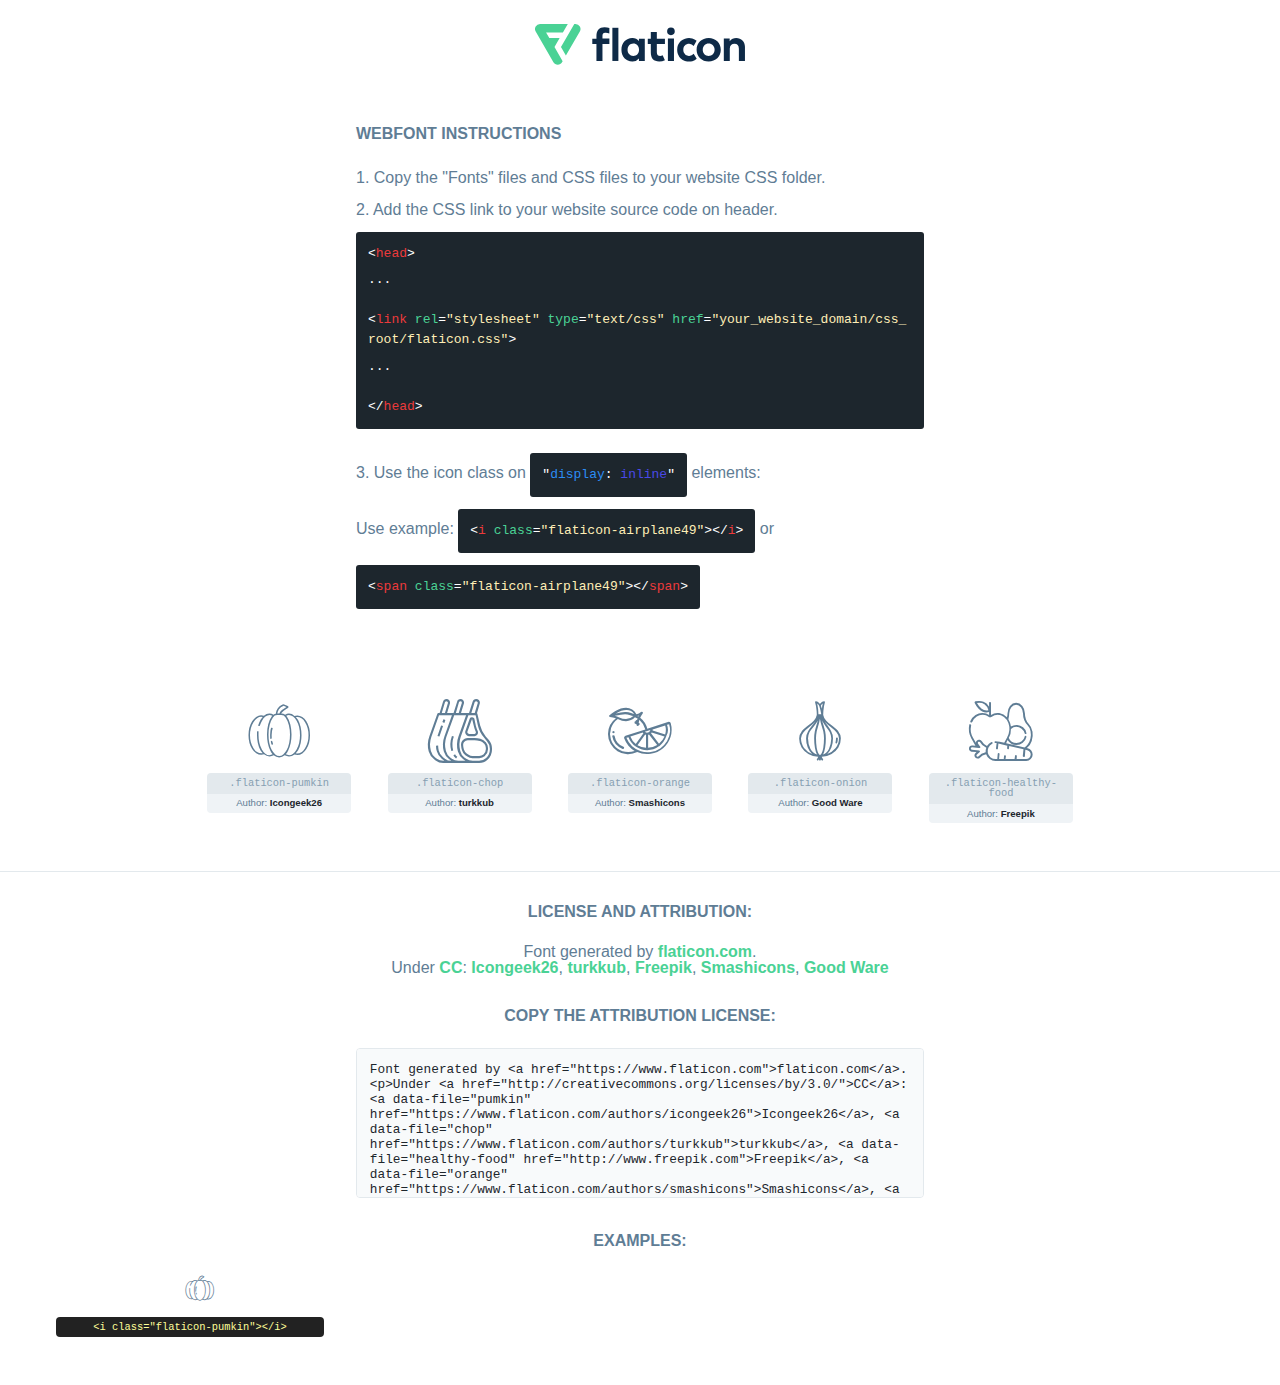
<file: assets/icon/flaticon.html>
<!DOCTYPE html>
<html lang="en">
<head>
    <title>Flaticon Webfont</title>
    <link rel="stylesheet" type="text/css" href="flaticon.css"/>
    <meta charset="UTF-8">
    <style>
        html, body, div, span, applet, object, iframe,
        h1, h2, h3, h4, h5, h6, p, blockquote, pre,
        a, abbr, acronym, address, big, cite, code,
        del, dfn, em, img, ins, kbd, q, s, samp,
        small, strike, strong, sub, sup, tt, var,
        b, u, i, center,
        dl, dt, dd, ol, ul, li,
        fieldset, form, label, legend,
        table, caption, tbody, tfoot, thead, tr, th, td,
        article, aside, canvas, details, embed,
        figure, figcaption, footer, header, hgroup,
        menu, nav, output, ruby, section, summary,
        time, mark, audio, video {
            margin: 0;
            padding: 0;
            border: 0;
            font-size: 100%;
            font: inherit;
            vertical-align: baseline;
        }

        /* HTML5 display-role reset for older browsers */
        article, aside, details, figcaption, figure,
        footer, header, hgroup, menu, nav, section {
            display: block;
        }

        body {
            line-height: 1;
        }

        ol, ul {
            list-style: none;
        }

        blockquote, q {
            quotes: none;
        }

        blockquote:before, blockquote:after,
        q:before, q:after {
            content: '';
            content: none;
        }

        table {
            border-collapse: collapse;
            border-spacing: 0;
        }

        body {
            font-family: Helvetica, Arial, sans-serif;
            font-size: 16px;
            color: #5f7d95;
        }

        a {
            color: #4AD295;
            font-weight: bold;
            text-decoration: none;
        }

        * {
            -moz-box-sizing: border-box;
            -webkit-box-sizing: border-box;
            box-sizing: border-box;
            margin: 0;
            padding: 0;
        }

        [class^="flaticon-"]:before, [class*=" flaticon-"]:before, [class^="flaticon-"]:after, [class*=" flaticon-"]:after {
            font-family: Flaticon;
            font-size: 30px;
            font-style: normal;
            margin-left: 20px;
            color: #333;
        }

        .wrapper {
            max-width: 600px;
            margin: auto;
            padding: 0 1em;
        }

        .title {
            margin-bottom: 24px;
            text-transform: uppercase;
            font-weight: bold;
        }

        header {
            text-align: center;
            padding: 24px;
        }

        header .logo {
            width: 210px;
            height: auto;
            border: none;
            display: inline-block;
        }

        header strong {
            font-size: 28px;
            font-weight: 500;
            vertical-align: middle;
        }

        .demo {
            margin: 2em auto;
            line-height: 1.25em;
        }

        .demo ul li {
            margin-bottom: 12px;
        }

        .demo ul li code {
            background-color: #1D262D;
            border-radius: 3px;
            padding: 12px;
            display: inline-block;
            color: #fff;
            font-family: Consolas, Monaco, Lucida Console, Liberation Mono, DejaVu Sans Mono, Bitstream Vera Sans Mono, Courier New, monospace;
            font-weight: lighter;
            margin-top: 12px;
            font-size: 13px;
            word-break: break-all;
        }

        .demo ul li code .red {
            color: #EC3A3B;
        }

        .demo ul li code .green {
            color: #4AD295;
        }

        .demo ul li code .yellow {
            color: #FFEEB6;
        }

        .demo ul li code .blue {
            color: #2C8CF4;
        }

        .demo ul li code .purple {
            color: #4949E7;
        }

        .demo ul li code .dots {
            margin-top: 0.5em;
            display: block;
        }

        #glyphs {
            border-bottom: 1px solid #E3E9ED;
            padding: 2em 0;
            text-align: center;
        }

        .glyph {
            display: inline-block;
            width: 9em;
            margin: 1em;
            text-align: center;
            vertical-align: top;
            background: #FFF;
        }

        .glyph .flaticon {
            padding: 10px;
            display: block;
            font-family: "Flaticon";
            font-size: 64px;
            line-height: 1;
        }

        .glyph .flaticon:before {
            font-size: 64px;
            color: #5f7d95;
            margin-left: 0;
        }

        .class-name {
            font-size: 0.65em;
            background-color: #E3E9ED;
            color: #869FB2;
            border-radius: 4px 4px 0 0;
            padding: 0.5em;
            font-family: Consolas, Monaco, Lucida Console, Liberation Mono, DejaVu Sans Mono, Bitstream Vera Sans Mono, Courier New, monospace;
        }

        .author-name {
            font-size: 0.6em;
            background-color: #EFF3F6;
            border-top: 0;
            border-radius: 0 0 4px 4px;
            padding: 0.5em;
        }

        .author-name a {
            color: #1D262D;
        }

        .class-name:last-child {
            font-size: 10px;
            color: #888;
        }

        .class-name:last-child a {
            font-size: 10px;
            color: #555;
        }

        .glyph > input {
            display: block;
            width: 100px;
            margin: 5px auto;
            text-align: center;
            font-size: 12px;
            cursor: text;
        }

        .glyph > input.icon-input {
            font-family: "Flaticon";
            font-size: 16px;
            margin-bottom: 10px;
        }

        .attribution .title {
            margin-top: 2em;
        }

        .attribution textarea {
            background-color: #F8FAFB;
            color: #1D262D;
            padding: 1em;
            border: none;
            box-shadow: none;
            border: 1px solid #E3E9ED;
            border-radius: 4px;
            resize: none;
            width: 100%;
            height: 150px;
            font-size: 0.8em;
            font-family: Consolas, Monaco, Lucida Console, Liberation Mono, DejaVu Sans Mono, Bitstream Vera Sans Mono, Courier New, monospace;
            -webkit-appearance: none;
        }

        .attribution textarea:hover {
            border-color: #CFD9E0;
        }

        .attribution textarea:focus {
            border-color: #4AD295;
        }

        .iconsuse {
            margin: 2em auto;
            text-align: center;
            max-width: 1200px;
        }

        .iconsuse:after {
            content: '';
            display: table;
            clear: both;
        }

        .iconsuse .image {
            float: left;
            width: 25%;
            padding: 0 1em;
        }

        .iconsuse .image p {
            margin-bottom: 1em;
        }

        .iconsuse .image span {
            display: block;
            font-size: 0.65em;
            background-color: #222;
            color: #fff;
            border-radius: 4px;
            padding: 0.5em;
            color: #FFFF99;
            margin-top: 1em;
            font-family: Consolas, Monaco, Lucida Console, Liberation Mono, DejaVu Sans Mono, Bitstream Vera Sans Mono, Courier New, monospace;
        }

        .flaticon:before {
            color: #5f7d95;
        }

        #footer {
            text-align: center;
            background-color: #1D262D;
            color: #869FB2;
            padding: 12px;
            font-size: 14px;
        }

        #footer a {
            font-weight: normal;
        }

        @media (max-width: 960px) {
            .iconsuse .image {
                width: 50%;
            }
        }

        .preview {
            width: 100px;
            display: inline-block;
            margin: 10px;
        }

        .preview .inner {
            display: inline-block;
            width: 100%;
            text-align: center;
            background: #f5f5f5;
            -webkit-border-radius: 3px 3px 0 0;
            -moz-border-radius: 3px 3px 0 0;
            border-radius: 3px 3px 0 0;
        }

        .preview .inner  {
            line-height: 85px;
            font-size: 40px;
            color: #333;
        }

        .label {
            display: inline-block;
            width: 100%;
            box-sizing: border-box;
            padding: 5px;
            font-size: 10px;
            font-family: Monaco, monospace;
            color: #666;
            white-space: nowrap;
            overflow: hidden;
            text-overflow: ellipsis;
            background: #ddd;
            -webkit-border-radius: 0 0 3px 3px;
            -moz-border-radius: 0 0 3px 3px;
            border-radius: 0 0 3px 3px;
            color: #666;
        }
    </style>
</head>
<body>
    <header>
        <a href="https://www.flaticon.com/" target="_blank" class="logo">
            <svg xmlns="http://www.w3.org/2000/svg" viewBox="0 0 394.3 76.5">
                <path d="M156.6,69.4H145.3V7.1h11.3Z" style="fill:#0e2a47"/>
                <path d="M206.2,69.4h-11V64.8a15.4,15.4,0,0,1-12.6,5.7c-11.6,0-20.3-9.5-20.3-22.1s8.8-22.1,20.3-22.1a15.4,15.4,0,0,1,12.6,5.8V27.5h11Zm-32.4-21c0,6.4,4.2,11.6,10.8,11.6s10.8-4.9,10.8-11.6-4.4-11.6-10.8-11.6S173.9,42,173.9,48.4Z"
                      style="fill:#0e2a47"/>
                <path d="M262.5,13.7a7.2,7.2,0,0,1-14.4,0,7.2,7.2,0,1,1,14.4,0ZM261,69.4H249.6v-42H261Z"
                      style="fill:#0e2a47"/>
                <path id="_Trazado_" data-name="&lt;Trazado&gt;"
                      d="M139.6,17.8a16.6,16.6,0,0,0-8-1.4c-3.2.4-4.9,2-4.9,5.9v5.1h13V37.5h-13v32H115.4v-32h-7.8v-10h7.8V22.2c0-9.9,5.2-16.3,15-16.3a23.4,23.4,0,0,1,9.3,1.8Z"
                      style="fill:#0e2a47"/>
                <path d="M235.1,60c-3.5,0-6.3-1.9-6.3-7.1V37.5H244v-10H228.8V15H217.5V27.5h-5.7v10h5.7V53.7c0,10.9,5.3,16.8,15.7,16.8A22.9,22.9,0,0,0,244,68l-4.3-9.1A12.3,12.3,0,0,1,235.1,60Z"
                      style="fill:#0e2a47"/>
                <path d="M348.9,48.4c0,12.6-9.7,22.1-22.7,22.1s-22.7-9.4-22.7-22.1,9.6-22.1,22.7-22.1S348.9,35.8,348.9,48.4Zm-33.9,0c0,6.8,4.8,11.6,11.1,11.6s11.2-4.8,11.2-11.6-4.8-11.6-11.2-11.6S315.1,41.6,315.1,48.4Z"
                      style="fill:#0e2a47"/>
                <path d="M394.3,42.7V69.4H382.9V46.3c0-6.1-3-9.4-8.2-9.4s-8.9,3.2-8.9,9.5v23H354.6v-42h11v4.9c3-4.5,7.6-6.1,12.3-6.1C387.5,26.3,394.3,33,394.3,42.7Z"
                      style="fill:#0e2a47"/>
                <path d="M298,55.7h0a12.4,12.4,0,0,1-8.2,4.2h-.9l-1.8-.2a10,10,0,0,1-7.4-5.6,13.2,13.2,0,0,1-1.2-5.8,13,13,0,0,1,1.3-5.9,10.1,10.1,0,0,1,7.5-5.5h2.4a11.7,11.7,0,0,1,8.3,4.2l5.5-9.6a19.9,19.9,0,0,0-8.1-4.3,23.4,23.4,0,0,0-6.1-.8,25.2,25.2,0,0,0-7.5,1.1,20.9,20.9,0,0,0-8,4.6,21.9,21.9,0,0,0-6.8,16.4,21.9,21.9,0,0,0,6.7,16.3,20.9,20.9,0,0,0,8,4.6,25.2,25.2,0,0,0,7.7,1.2,23.6,23.6,0,0,0,6.2-.8,20,20,0,0,0,8.1-4.4Z"
                      style="fill:#0e2a47"/>
                <path d="M46.3,26.5H26.9L20.8,16H52.4L61.6,0H9.4A9.3,9.3,0,0,0,1.3,4.7a9.3,9.3,0,0,0,0,9.4L34.6,71.8a9.4,9.4,0,0,0,16.2,0l1.1-1.9L36.6,43.3Z"
                      style="fill:#4ad295"/>
                <path d="M84.2,4.7A9.3,9.3,0,0,0,76.1,0H73.8l-25,43.3,9.2,16L84.2,14A9.3,9.3,0,0,0,84.2,4.7Z"
                      style="fill:#4ad295"/>
            </svg>
        </a>
    </header>
    <section class="demo wrapper">

        <p class="title">Webfont Instructions</p>

        <ul>
            <li>
                <span class="num">1. </span>Copy the "Fonts" files and CSS files to your website CSS folder.
            </li>
            <li>
                <span class="num">2. </span>Add the CSS link to your website source code on header.
                <code class="big">
                    &lt;<span class="red">head</span>&gt;
                    <br/><span class="dots">...</span>
                    <br/>&lt;<span class="red">link</span> <span class="green">rel</span>=<span
                        class="yellow">"stylesheet"</span> <span class="green">type</span>=<span
                        class="yellow">"text/css"</span> <span class="green">href</span>=<span class="yellow">"your_website_domain/css_root/flaticon.css"</span>&gt;
                    <br/><span class="dots">...</span>
                    <br/>&lt;/<span class="red">head</span>&gt;
                </code>
            </li>

            <li>
                <p>
                    <span class="num">3. </span>Use the icon class on <code>"<span class="blue">display</span>:<span
                        class="purple"> inline</span>"</code> elements:
                    <br/>
                    Use example: <code>&lt;<span class="red">i</span> <span class="green">class</span>=<span class="yellow">&quot;flaticon-airplane49&quot;</span>&gt;&lt;/<span
                        class="red">i</span>&gt;</code> or <code>&lt;<span class="red">span</span> <span
                        class="green">class</span>=<span class="yellow">&quot;flaticon-airplane49&quot;</span>&gt;&lt;/<span
                        class="red">span</span>&gt;</code>
            </li>
        </ul>

    </section>
    <section id="glyphs">
            <div class="glyph">
                <i class="flaticon flaticon-pumkin"></i>
                <div class="class-name">.flaticon-pumkin</div>
                <div class="author-name">Author: <a data-file="pumkin" href="https://www.flaticon.com/authors/icongeek26">Icongeek26</a> </div>
            </div>

            <div class="glyph">
                <i class="flaticon flaticon-chop"></i>
                <div class="class-name">.flaticon-chop</div>
                <div class="author-name">Author: <a data-file="chop" href="https://www.flaticon.com/authors/turkkub">turkkub</a> </div>
            </div>

            <div class="glyph">
                <i class="flaticon flaticon-orange"></i>
                <div class="class-name">.flaticon-orange</div>
                <div class="author-name">Author: <a data-file="orange" href="https://www.flaticon.com/authors/smashicons">Smashicons</a> </div>
            </div>

            <div class="glyph">
                <i class="flaticon flaticon-onion"></i>
                <div class="class-name">.flaticon-onion</div>
                <div class="author-name">Author: <a data-file="onion" href="https://www.flaticon.com/authors/good-ware">Good Ware</a> </div>
            </div>

            <div class="glyph">
                <i class="flaticon flaticon-healthy-food"></i>
                <div class="class-name">.flaticon-healthy-food</div>
                <div class="author-name">Author: <a data-file="healthy-food" href="http://www.freepik.com">Freepik</a> </div>
            </div>

    </section>

    <section class="attribution wrapper"   style="text-align:center;">

        <div class="title">License and attribution:</div><div class="attrDiv">Font generated by <a href="https://www.flaticon.com">flaticon.com</a>. <div><p>Under <a href="http://creativecommons.org/licenses/by/3.0/">CC</a>: <a data-file="pumkin" href="https://www.flaticon.com/authors/icongeek26">Icongeek26</a>, <a data-file="chop" href="https://www.flaticon.com/authors/turkkub">turkkub</a>, <a data-file="healthy-food" href="http://www.freepik.com">Freepik</a>, <a data-file="orange" href="https://www.flaticon.com/authors/smashicons">Smashicons</a>, <a data-file="onion" href="https://www.flaticon.com/authors/good-ware">Good Ware</a></p>  </div>
        </div>
        <div class="title">Copy the Attribution License:</div>

        <textarea onclick="this.focus();this.select();">Font generated by &lt;a href=&quot;https://www.flaticon.com&quot;&gt;flaticon.com&lt;/a&gt;. <p>Under <a href="http://creativecommons.org/licenses/by/3.0/">CC</a>: <a data-file="pumkin" href="https://www.flaticon.com/authors/icongeek26">Icongeek26</a>, <a data-file="chop" href="https://www.flaticon.com/authors/turkkub">turkkub</a>, <a data-file="healthy-food" href="http://www.freepik.com">Freepik</a>, <a data-file="orange" href="https://www.flaticon.com/authors/smashicons">Smashicons</a>, <a data-file="onion" href="https://www.flaticon.com/authors/good-ware">Good Ware</a></p> 
        </textarea>

    </section>

    <section class="iconsuse">

        <div class="title">Examples:</div>
            <div class="image">
                <p>
                    <i class="flaticon flaticon-pumkin"></i>
                    <span>&lt;i class=&quot;flaticon-pumkin&quot;&gt;&lt;/i&gt;</span>
</file>
<file: assets/css/responsive.css>
/*# sourceMappingURL=responsive.css.map */
</file>
<file: assets/icon/flaticon.css>
@font-face {
  font-family: "flaticon";
  src: url("./flaticon.ttf?b1d4fc373771000b9793e885b31bfaca") format("truetype"), url("./flaticon.woff?b1d4fc373771000b9793e885b31bfaca") format("woff"), url("./flaticon.woff2?b1d4fc373771000b9793e885b31bfaca") format("woff2"), url("./flaticon.eot?b1d4fc373771000b9793e885b31bfaca#iefix") format("embedded-opentype"), url("./flaticon.svg?b1d4fc373771000b9793e885b31bfaca#flaticon") format("svg");
}
i[class^=flaticon-]:before, i[class*=" flaticon-"]:before {
  font-family: flaticon !important;
  font-style: normal;
  font-weight: normal !important;
  font-variant: normal;
  text-transform: none;
  line-height: 1;
  -webkit-font-smoothing: antialiased;
  -moz-osx-font-smoothing: grayscale;
}

.flaticon-pumkin:before {
  content: "\f101";
}

.flaticon-chop:before {
  content: "\f102";
}

.flaticon-orange:before {
  content: "\f103";
}

.flaticon-onion:before {
  content: "\f104";
}

.flaticon-healthy-food:before {
  content: "\f105";
}/*# sourceMappingURL=flaticon.css.map */
</file>
<file: assets/vendor/venobox-v2/venobox.css>
.vbox-overlay{--vbox-tools-color:#fff;--vbox-title-background:#101010;--vbox-title-width:'auto';--vbox-title-radius:0;--vbox-share-background:#101010;--vbox-share-width:'auto';--vbox-share-radius:0;--vbox-padding:0}
.vbox-overlay *,.vbox-overlay :after,.vbox-overlay :before{-webkit-backface-visibility:hidden;-webkit-box-sizing:border-box;-moz-box-sizing:border-box;box-sizing:border-box}
.vbox-overlay *{-webkit-backface-visibility:visible;backface-visibility:visible}
.vbox-overlay{display:-webkit-flex;display:flex;-webkit-flex-direction:column;flex-direction:column;-webkit-justify-content:center;justify-content:center;-webkit-align-items:center;align-items:center;position:fixed;left:0;top:0;bottom:0;right:0;z-index:999999}
.vbox-share,.vbox-title{line-height:1;position:fixed;z-index:98;text-align:center;margin:0 auto;color:var(--vbox-tools-color)}
.vbox-title{font-size:12px;background-color:var(--vbox-title-background);width:var(--vbox-title-width);border-radius:var(--vbox-title-radius);padding:12px 54px;white-space:nowrap;overflow:hidden;text-overflow:ellipsis;display:block}
.vbox-share{font-size:24px;padding:0 .35em;background-color:var(--vbox-share-background);width:var(--vbox-share-width);border-radius:var(--vbox-share-radius)}
.vbox-link-btn,button.vbox-link-btn,button.vbox-link-btn:active,button.vbox-link-btn:focus,button.vbox-link-btn:hover{border:none!important;background:0 0!important;box-shadow:none!important;color:inherit!important;padding:6px 12px;outline:0;display:inline-block;cursor:pointer}
.vbox-share a{color:inherit!important;padding:6px 12px;display:inline-block}
.vbox-share svg{z-index:10;vertical-align:middle}
.vbox-close{cursor:pointer;position:fixed;top:0;right:0;z-index:99;padding:6px 15px;color:#000;color:var(--vbox-tools-color);border:0;font-size:24px;display:flex;align-items:center;opacity:.8;transition:opacity .2s}
.vbox-close:hover{opacity:1}
.vbox-left-corner{cursor:pointer;position:fixed;left:0;top:0;overflow:hidden;line-height:1;font-size:12px;z-index:99;display:flex;align-items:center;color:var(--vbox-tools-color)}
.vbox-num{display:inline-block;padding:12px 15px}
.vbox-left{left:0}
.vbox-right{right:0}
.vbox-top{top:0}
.vbox-bottom{bottom:0}
.vbox-next,.vbox-prev{position:fixed;top:50%;margin-top:-15px;overflow:hidden;cursor:pointer;display:block;width:45px;height:45px;z-index:99;opacity:.8;transition:opacity .2s}
.vbox-next:hover,.vbox-prev:hover{opacity:1}
.vbox-next span,.vbox-prev span{position:relative;width:20px;height:20px;border:2px solid transparent;border-top-color:var(--vbox-tools-color);border-right-color:var(--vbox-tools-color);text-indent:-100px;position:absolute;top:8px;display:block}
.vbox-prev{left:15px}
.vbox-next{right:15px}
.vbox-prev span{left:10px;-ms-transform:rotate(-135deg);-webkit-transform:rotate(-135deg);transform:rotate(-135deg)}
.vbox-next span{-ms-transform:rotate(45deg);-webkit-transform:rotate(45deg);transform:rotate(45deg);right:10px}
.vbox-inline,.venoratio{position:relative;width:100%;margin:0 auto}
.venoratio::before{display:block;padding-top:var(--vb-aspect-ratio);content:""}
.venoratio>*{position:absolute;top:0;left:0;width:100%;height:100%;padding:var(--vbox-padding)}
.venoratio-1x1{--vb-aspect-ratio:100%}
.venoratio-4x3{--vb-aspect-ratio:calc(3 / 4 * 100%)}
.venoratio-16x9{--vb-aspect-ratio:calc(9 / 16 * 100%)}
.venoratio-21x9{--vb-aspect-ratio:calc(9 / 21 * 100%)}
.venoratio-full{--vb-aspect-ratio:calc(100vh - 100px)}
.vbox-child.vbox-inline,.vbox-child.venoratio{max-width:100%}
.vbox-open{overflow:hidden}
.vbox-container{position:absolute;left:0;right:0;top:0;bottom:0;overflow-x:hidden;overflow-y:scroll;overflow-scrolling:touch;-webkit-overflow-scrolling:touch;z-index:20;max-height:100%;padding:30px 0}
.vbox-content{opacity:0}
.vbox-content{text-align:center;width:100%;position:relative;overflow:hidden;padding:20px 4%;display:flex;align-items:center;justify-content:center;min-height:100%}
.vbox-container img{max-width:100%;height:auto}
.vbox-child{box-shadow:0 0 12px rgba(0,0,0,.19),0 6px 6px rgba(0,0,0,.23);max-width:100%;text-align:initial;padding:var(--vbox-padding)}
.vbox-child img{-webkit-user-select:none;-khtml-user-select:none;-moz-user-select:none;-o-user-select:none;user-select:none;display:block}
.vbox-grab .vbox-child img{cursor:grab}
.vbox-child>iframe{border:none!important}
.vbox-content.swipe-left{margin-left:-200px!important}
.vbox-content.swipe-right{margin-left:200px!important}
.vbox-preloader{-webkit-transform:translateZ(0);-moz-transform:translateZ(0);-o-transform:translateZ(0);transform:translateZ(0)}
.vbox-preloader .vbox-preloader-inner{opacity:1;transition:opacity .2s}
.vbox-hidden{display:none}
.vbox-preloader.vbox-hidden .vbox-preloader-inner{opacity:0}
.vbox-backdrop{position:absolute;left:0;top:0;width:100%;height:100%;-webkit-transform:translateZ(-1px);-moz-transform:translateZ(-1px);-o-transform:translateZ(-1px);transform:translateZ(-1px);z-index:0}
.vbox-tooltip{position:relative;display:inline-block}
.vbox-tooltip .vbox-tooltip-text{visibility:hidden;color:#fff;text-align:center;padding:0;position:absolute;z-index:1;bottom:100%;left:0;opacity:0;transition:opacity .3s;margin-bottom:2px;font-family:sans-serif}
.vbox-top .vbox-tooltip .vbox-tooltip-text{bottom:auto;top:100%;margin-bottom:0;margin-top:2px}
.vbox-tooltip-inner{padding:5px 10px;background-color:rgba(0,0,0,.9);border-radius:6px;font-size:10px}
.vbox-tooltip:hover .vbox-tooltip-text{visibility:visible;opacity:1}
.vbox-overlay{--sk-size:40px;--sk-color:#333}
.sk-center{margin:auto}
.sk-plane{width:var(--sk-size);height:var(--sk-size);background-color:var(--sk-color);animation:sk-plane 1.2s infinite ease-in-out}
@keyframes sk-plane{
0%{transform:perspective(120px) rotateX(0) rotateY(0)}
50%{transform:perspective(120px) rotateX(-180.1deg) rotateY(0)}
100%{transform:perspective(120px) rotateX(-180deg) rotateY(-179.9deg)}
}
.sk-chase{width:var(--sk-size);height:var(--sk-size);position:relative;animation:sk-chase 2.5s infinite linear both}
.sk-chase-dot{width:100%;height:100%;position:absolute;left:0;top:0;animation:sk-chase-dot 2s infinite ease-in-out both}
.sk-chase-dot:before{content:'';display:block;width:25%;height:25%;background-color:var(--sk-color);border-radius:100%;animation:sk-chase-dot-before 2s infinite ease-in-out both}
.sk-chase-dot:nth-child(1){animation-delay:-1.1s}
.sk-chase-dot:nth-child(2){animation-delay:-1s}
.sk-chase-dot:nth-child(3){animation-delay:-.9s}
.sk-chase-dot:nth-child(4){animation-delay:-.8s}
.sk-chase-dot:nth-child(5){animation-delay:-.7s}
.sk-chase-dot:nth-child(6){animation-delay:-.6s}
.sk-chase-dot:nth-child(1):before{animation-delay:-1.1s}
.sk-chase-dot:nth-child(2):before{animation-delay:-1s}
.sk-chase-dot:nth-child(3):before{animation-delay:-.9s}
.sk-chase-dot:nth-child(4):before{animation-delay:-.8s}
.sk-chase-dot:nth-child(5):before{animation-delay:-.7s}
.sk-chase-dot:nth-child(6):before{animation-delay:-.6s}
@keyframes sk-chase{
100%{transform:rotate(360deg)}
}
@keyframes sk-chase-dot{
100%,80%{transform:rotate(360deg)}
}
@keyframes sk-chase-dot-before{
50%{transform:scale(.4)}
0%,100%{transform:scale(1)}
}
.sk-bounce{width:var(--sk-size);height:var(--sk-size);position:relative}
.sk-bounce-dot{width:100%;height:100%;border-radius:50%;background-color:var(--sk-color);opacity:.6;position:absolute;top:0;left:0;animation:sk-bounce 2s infinite cubic-bezier(.455,.03,.515,.955)}
.sk-bounce-dot:nth-child(2){animation-delay:-1s}
@keyframes sk-bounce{
0%,100%{transform:scale(0)}
45%,55%{transform:scale(1)}
}
.sk-wave{width:var(--sk-size);height:var(--sk-size);display:flex;justify-content:space-between}
.sk-wave-rect{background-color:var(--sk-color);height:100%;width:15%;animation:sk-wave 1.2s infinite ease-in-out}
.sk-wave-rect:nth-child(1){animation-delay:-1.2s}
.sk-wave-rect:nth-child(2){animation-delay:-1.1s}
.sk-wave-rect:nth-child(3){animation-delay:-1s}
.sk-wave-rect:nth-child(4){animation-delay:-.9s}
.sk-wave-rect:nth-child(5){animation-delay:-.8s}
@keyframes sk-wave{
0%,100%,40%{transform:scaleY(.4)}
20%{transform:scaleY(1)}
}
.sk-pulse{width:var(--sk-size);height:var(--sk-size);background-color:var(--sk-color);border-radius:100%;animation:sk-pulse 1.2s infinite cubic-bezier(.455,.03,.515,.955)}
@keyframes sk-pulse{
0%{transform:scale(0)}
100%{transform:scale(1);opacity:0}
}
.sk-flow{width:calc(var(--sk-size) * 1.3);height:calc(var(--sk-size) * 1.3);display:flex;justify-content:space-between}
.sk-flow-dot{width:25%;height:25%;background-color:var(--sk-color);border-radius:50%;animation:sk-flow 1.4s cubic-bezier(.455,.03,.515,.955) 0s infinite both}
.sk-flow-dot:nth-child(1){animation-delay:-.3s}
.sk-flow-dot:nth-child(2){animation-delay:-.15s}
@keyframes sk-flow{
0%,100%,80%{transform:scale(.3)}
40%{transform:scale(1)}
}
.sk-swing{width:var(--sk-size);height:var(--sk-size);position:relative;animation:sk-swing 1.8s infinite linear}
.sk-swing-dot{width:45%;height:45%;position:absolute;top:0;left:0;right:0;margin:auto;background-color:var(--sk-color);border-radius:100%;animation:sk-swing-dot 2s infinite ease-in-out}
.sk-swing-dot:nth-child(2){top:auto;bottom:0;animation-delay:-1s}
@keyframes sk-swing{
100%{transform:rotate(360deg)}
}
@keyframes sk-swing-dot{
0%,100%{transform:scale(.2)}
50%{transform:scale(1)}
}
.sk-circle{width:var(--sk-size);height:var(--sk-size);position:relative}
.sk-circle-dot{width:100%;height:100%;position:absolute;left:0;top:0}
.sk-circle-dot:before{content:'';display:block;width:15%;height:15%;background-color:var(--sk-color);border-radius:100%;animation:sk-circle 1.2s infinite ease-in-out both}
.sk-circle-dot:nth-child(1){transform:rotate(30deg)}
.sk-circle-dot:nth-child(2){transform:rotate(60deg)}
.sk-circle-dot:nth-child(3){transform:rotate(90deg)}
.sk-circle-dot:nth-child(4){transform:rotate(120deg)}
.sk-circle-dot:nth-child(5){transform:rotate(150deg)}
.sk-circle-dot:nth-child(6){transform:rotate(180deg)}
.sk-circle-dot:nth-child(7){transform:rotate(210deg)}
.sk-circle-dot:nth-child(8){transform:rotate(240deg)}
.sk-circle-dot:nth-child(9){transform:rotate(270deg)}
.sk-circle-dot:nth-child(10){transform:rotate(300deg)}
.sk-circle-dot:nth-child(11){transform:rotate(330deg)}
.sk-circle-dot:nth-child(1):before{animation-delay:-1.1s}
.sk-circle-dot:nth-child(2):before{animation-delay:-1s}
.sk-circle-dot:nth-child(3):before{animation-delay:-.9s}
.sk-circle-dot:nth-child(4):before{animation-delay:-.8s}
.sk-circle-dot:nth-child(5):before{animation-delay:-.7s}
.sk-circle-dot:nth-child(6):before{animation-delay:-.6s}
.sk-circle-dot:nth-child(7):before{animation-delay:-.5s}
.sk-circle-dot:nth-child(8):before{animation-delay:-.4s}
.sk-circle-dot:nth-child(9):before{animation-delay:-.3s}
.sk-circle-dot:nth-child(10):before{animation-delay:-.2s}
.sk-circle-dot:nth-child(11):before{animation-delay:-.1s}
@keyframes sk-circle{
0%,100%,80%{transform:scale(0)}
40%{transform:scale(1)}
}
.sk-circle-fade{width:var(--sk-size);height:var(--sk-size);position:relative}
.sk-circle-fade-dot{width:100%;height:100%;position:absolute;left:0;top:0}
.sk-circle-fade-dot:before{content:'';display:block;width:15%;height:15%;background-color:var(--sk-color);border-radius:100%;animation:sk-circle-fade 1.2s infinite ease-in-out both}
.sk-circle-fade-dot:nth-child(1){transform:rotate(30deg)}
.sk-circle-fade-dot:nth-child(2){transform:rotate(60deg)}
.sk-circle-fade-dot:nth-child(3){transform:rotate(90deg)}
.sk-circle-fade-dot:nth-child(4){transform:rotate(120deg)}
.sk-circle-fade-dot:nth-child(5){transform:rotate(150deg)}
.sk-circle-fade-dot:nth-child(6){transform:rotate(180deg)}
.sk-circle-fade-dot:nth-child(7){transform:rotate(210deg)}
.sk-circle-fade-dot:nth-child(8){transform:rotate(240deg)}
.sk-circle-fade-dot:nth-child(9){transform:rotate(270deg)}
.sk-circle-fade-dot:nth-child(10){transform:rotate(300deg)}
.sk-circle-fade-dot:nth-child(11){transform:rotate(330deg)}
.sk-circle-fade-dot:nth-child(1):before{animation-delay:-1.1s}
.sk-circle-fade-dot:nth-child(2):before{animation-delay:-1s}
.sk-circle-fade-dot:nth-child(3):before{animation-delay:-.9s}
.sk-circle-fade-dot:nth-child(4):before{animation-delay:-.8s}
.sk-circle-fade-dot:nth-child(5):before{animation-delay:-.7s}
.sk-circle-fade-dot:nth-child(6):before{animation-delay:-.6s}
.sk-circle-fade-dot:nth-child(7):before{animation-delay:-.5s}
.sk-circle-fade-dot:nth-child(8):before{animation-delay:-.4s}
.sk-circle-fade-dot:nth-child(9):before{animation-delay:-.3s}
.sk-circle-fade-dot:nth-child(10):before{animation-delay:-.2s}
.sk-circle-fade-dot:nth-child(11):before{animation-delay:-.1s}
@keyframes sk-circle-fade{
0%,100%,39%{opacity:0;transform:scale(.6)}
40%{opacity:1;transform:scale(1)}
}
.sk-grid{width:var(--sk-size);height:var(--sk-size)}
.sk-grid-cube{width:33.33%;height:33.33%;background-color:var(--sk-color);float:left;animation:sk-grid 1.3s infinite ease-in-out}
.sk-grid-cube:nth-child(1){animation-delay:.2s}
.sk-grid-cube:nth-child(2){animation-delay:.3s}
.sk-grid-cube:nth-child(3){animation-delay:.4s}
.sk-grid-cube:nth-child(4){animation-delay:.1s}
.sk-grid-cube:nth-child(5){animation-delay:.2s}
.sk-grid-cube:nth-child(6){animation-delay:.3s}
.sk-grid-cube:nth-child(7){animation-delay:0s}
.sk-grid-cube:nth-child(8){animation-delay:.1s}
.sk-grid-cube:nth-child(9){animation-delay:.2s}
@keyframes sk-grid{
0%,100%,70%{transform:scale3D(1,1,1)}
35%{transform:scale3D(0,0,1)}
}
.sk-fold{width:var(--sk-size);height:var(--sk-size);position:relative;transform:rotateZ(45deg)}
.sk-fold-cube{float:left;width:50%;height:50%;position:relative;transform:scale(1.1)}
.sk-fold-cube:before{content:'';position:absolute;top:0;left:0;width:100%;height:100%;background-color:var(--sk-color);animation:sk-fold 2.4s infinite linear both;transform-origin:100% 100%}
.sk-fold-cube:nth-child(2){transform:scale(1.1) rotateZ(90deg)}
.sk-fold-cube:nth-child(4){transform:scale(1.1) rotateZ(180deg)}
.sk-fold-cube:nth-child(3){transform:scale(1.1) rotateZ(270deg)}
.sk-fold-cube:nth-child(2):before{animation-delay:.3s}
.sk-fold-cube:nth-child(4):before{animation-delay:.6s}
.sk-fold-cube:nth-child(3):before{animation-delay:.9s}
@keyframes sk-fold{
0%,10%{transform:perspective(140px) rotateX(-180deg);opacity:0}
25%,75%{transform:perspective(140px) rotateX(0);opacity:1}
100%,90%{transform:perspective(140px) rotateY(180deg);opacity:0}
}
.sk-wander{width:var(--sk-size);height:var(--sk-size);position:relative}
.sk-wander-cube{background-color:var(--sk-color);width:20%;height:20%;position:absolute;top:0;left:0;--sk-wander-distance:calc(var(--sk-size) * 0.75);animation:sk-wander 2s ease-in-out -2s infinite both}
.sk-wander-cube:nth-child(2){animation-delay:-.5s}
.sk-wander-cube:nth-child(3){animation-delay:-1s}
@keyframes sk-wander{
0%{transform:rotate(0)}
25%{transform:translateX(var(--sk-wander-distance)) rotate(-90deg) scale(.6)}
50%{transform:translateX(var(--sk-wander-distance)) translateY(var(--sk-wander-distance)) rotate(-179deg)}
50.1%{transform:translateX(var(--sk-wander-distance)) translateY(var(--sk-wander-distance)) rotate(-180deg)}
75%{transform:translateX(0) translateY(var(--sk-wander-distance)) rotate(-270deg) scale(.6)}
100%{transform:rotate(-360deg)}
}
</file>
<file: assets/css/style.css>
/*Reset Root*/

@charset "UTF-8";

/* line 8, ../../GitHub Projects/fudee/assets/scss/style.scss */

* {
    margin: 0;
    padding: 0;
    outline: 0;
    list-style: none;
    text-decoration: none;
    font-family: var(--open-sans-font);
    box-sizing: border-box;
}

:root {
    --segnika-font: "Signika", sans-serif !important;
    --open-sans-font: "Open Sans", sans-serif !important;
    --font-awesome-font-pro: 'Font Awesome 5 Pro' !important;
    --font-awesome-font-free: 'Font Awesome 5 Free' !important;
    --font-awesome-font-brands: 'Font Awesome 5 Brands' !important;
}

::selection {
    background-color: #6cbe03;
    color: #fff;
}

.logo_rotate_infinite {
    animation: rotateInfinite infinite;
    animation-delay: 1s;
    animation-duration: 25s;
    animation-timing-function: linear;
    animation-fill-mode: initial;
}


/* line 16, ../../GitHub Projects/fudee/assets/scss/style.scss */

.clr {
    clear: both;
}


/* line 20, ../../GitHub Projects/fudee/assets/scss/style.scss */

a {
    text-decoration: none !important;
}

.px__5 {
    padding-right: 5rem !important;
    padding-left: 5rem !important;
}

.pt__120 {
    padding-top: 120px;
}

.header_search__box_hidden {
    visibility: hidden;
    transition: all .3s cubic-bezier(0.165, 0.84, 0.44, 1);
}

.header_search__box_visible {
    visibility: visible;
    transition: all .3s cubic-bezier(0.165, 0.84, 0.44, 1);
}

.mt__60 {
    margin-top: 60px !important;
}

.client_review_slider {
    margin-left: 90px;
}


/*Fudee Custom Layout Start*/


/* line 30, ../../GitHub Projects/fudee/assets/scss/style.scss */

.fudee_container {
    width: 1650px;
    margin: auto;
    padding: 0px 15px;
}


/* line 36, ../../GitHub Projects/fudee/assets/scss/style.scss */

.fudee_nav_Row {
    display: flex;
    width: 100%;
    flex-direction: row;
}


/* line 42, ../../GitHub Projects/fudee/assets/scss/style.scss */

.fudee_banner-row {
    display: flex;
    width: 100%;
    flex-direction: row;
}


/*Fudee Custom Layout End*/


/* Header Section Start */


/* .header_nav {
    padding: 10px 0px;
} */

.site_header_nav_list_items {
    /* font-family: var(--segnika-font); */
    font-family: var(--open-sans-font);
    color: #1F2B3B;
    font-weight: 700;
    transition: all .3s ease-in-out;
}

.site_header_nav_list_items:hover,
.child_dropdown_item:hover {
    color: #6cbe03;
}

.site_header_nav_list {
    position: relative;
    padding: 33px 0px;
}

.site_header_nav_list:hover::after {
    width: 100%;
}

.site_header_nav_list:hover>.site_header_nav_list_items {
    color: #6cbe03;
}

.site_header_nav_list::after {
    position: absolute;
    content: '';
    width: 0%;
    height: 3px;
    background: #6cbe03;
    bottom: 0;
    left: 50%;
    transition: all linear .3s;
    transform: translate(-50%, -50%);
}

.site_header_nav_list:nth-last-child(1)::after {
    display: none;
}

.site_header_nav_list:hover>.child_dropdown {
    opacity: 1;
    visibility: visible;
    /* top: 90px; */
    left: 0;
    transition: all .3s cubic-bezier(0.165, 0.84, 0.44, 1);
}

.child_dropdown {
    position: absolute;
    /* top: 200px; */
    top: 90px;
    left: -10px;
    width: 145px;
    z-index: 999;
    background: #fff;
    text-align: left;
    padding-left: 0;
    transition: all .3s cubic-bezier(0.165, 0.84, 0.44, 1);
    opacity: 0;
    visibility: hidden;
}


/* .child_dropdown_list_item {
    padding: 15px 10px;
} */

.child_dropdown_item {
    padding: 15px 10px;
    display: block;
}

.child_dropdown_list_item i {
    font-size: 14px;
    margin-right: 5px;
    margin-left: 5px;
}

.child_dropdown_item {
    /* font-family: var(--segnika-font); */
    font-family: var(--open-sans-font);
    color: #1F2B3B;
    font-weight: 700;
    transition: all .5s ease-in-out;
}

.site_header_nav_list_items i {
    margin-left: 5px !important;
}

.header_shop {
    padding: 11px;
    border-radius: 30px;
    background-color: transparent;
    border: 2.5px solid #6cbe03;
    font-weight: 700;
    font-family: var(--open-sans-font);
    color: #1f2b3b;
    display: block;
    width: 165px;
    height: 52px;
    text-align: center;
    margin-left: 16rem !important;
    margin-top: 20px;
    transition: all .3s linear;
}

.header_shop:hover {
    box-shadow: 2px 2px 0px 0px #79915a4f;
    color: #1F2B3B;
}

.header_shop i {
    font-size: 14px;
}

.header_search_form {
    position: absolute;
    width: 555px;
    height: 150px;
    background: #fff;
    bottom: -152px;
    left: -495px;
    z-index: 999;
    padding: 45px 0px;
    border-radius: 0px 0px 10px 10px;
    /* opacity: 0; */
    /* visibility: hidden; */
    animation: fadeUp;
    animation-duration: .3s;
    animation-direction: alternate;
    animation-timing-function: linear;
}

.header_search__box {
    width: 370px;
    height: 35px;
    padding: 10px;
    border-radius: 5px 0px 0px 5px;
    border: 1px solid #78b924;
}

.header_srchbtn {
    border: 0;
    background: #549100;
    color: #fff;
    padding: 6px 20px;
    border-radius: 0px 5px 5px 0px;
    margin-left: -5px;
}

.header_srchbtn i {
    font-size: 14px;
    margin-left: 2px;
}

.header_contact_list {
    padding: 0px 10px;
}

.header_contact_list_item {
    font-size: 14px;
    font-weight: 600;
    color: #1F2B3B;
    transition: all .3s linear;
}

.header_contact_list_item:hover {
    color: #6cbe03;
}

.header_contact_list_item i {
    margin-right: 5px;
    color: #6cbe03;
}

.header_social_item {
    width: 25px;
    height: 25px;
    line-height: 25px;
    text-align: center;
    border-radius: 50%;
    color: #1f2b3b;
    font-size: 16px;
    font-weight: 600;
}

.header_social_item span {
    font-size: 14px;
    font-weight: 600;
    border-bottom: 2px solid #1f2b3b;
    color: #1F2B3B;
}

.header_social_item:hover {
    color: #232e3b;
}


/* .header_search_item_box:hover>.header_search_form {
    opacity: 1;
    visibility: visible;
} */

.site_header_nav_list:nth-last-child(2) .site_header_nav_list_items i {
    display: none;
}


/* Header Section End */


/*Header Navigation Start*/


/* line 135, ../../GitHub Projects/fudee/assets/scss/style.scss */

.HeaderNavigation {
    background: #fff;
    height: 90px;
    line-height: 90px;
}


/* line 142, ../../GitHub Projects/fudee/assets/scss/style.scss */

.fudee_nav_Row .fudee_logo-Col {
    width: 20%;
}


/* line 145, ../../GitHub Projects/fudee/assets/scss/style.scss */

.fudee_nav_Row .fudee_menu-Col {
    width: 60%;
}


/* line 147, ../../GitHub Projects/fudee/assets/scss/style.scss */

.fudee_nav_Row .fudee_menu-Col .fudee_menu_item-list {
    margin-bottom: 0;
    padding-left: 0;
    text-align: center;
}


/* line 151, ../../GitHub Projects/fudee/assets/scss/style.scss */

.fudee_nav_Row .fudee_menu-Col .fudee_menu_item-list .fudee_menu_item {
    display: inline-block;
}


/* line 153, ../../GitHub Projects/fudee/assets/scss/style.scss */

.fudee_nav_Row .fudee_menu-Col .fudee_menu_item-list .fudee_menu_item .fudee_menu_navItem {
    font-size: 17px;
    display: block;
    padding: 0px 12px;
    font-weight: bold;
    font-family: "Signika", sans-serif;
    color: #1f2b3b;
    position: relative;
}


/* line 161, ../../GitHub Projects/fudee/assets/scss/style.scss */

.fudee_nav_Row .fudee_menu-Col .fudee_menu_item-list .fudee_menu_item .fudee_menu_navItem::after {
    position: absolute;
    content: '';
    width: 100%;
    height: 3px;
    background: #7dc642;
    bottom: 0;
    left: 0;
    display: none;
    transition: all linear .3s;
}


/* line 172, ../../GitHub Projects/fudee/assets/scss/style.scss */

.fudee_nav_Row .fudee_menu-Col .fudee_menu_item-list .fudee_menu_item .fudee_menu_navItem i {
    margin-left: 3px;
}


/* line 177, ../../GitHub Projects/fudee/assets/scss/style.scss */

.fudee_nav_Row .fudee_menu-Col .fudee_menu_item-list .fudee_menu_item .navSearchBox::after {
    display: none;
}


/* line 184, ../../GitHub Projects/fudee/assets/scss/style.scss */

.fudee_nav_Row .fudee_shopNow-Col {
    width: 20%;
}


/* line 186, ../../GitHub Projects/fudee/assets/scss/style.scss */

.fudee_nav_Row .fudee_shopNow-Col .fudeeShopNowButton {
    display: block;
    margin: auto;
    text-align: center;
    width: 150px;
    height: 50px;
    border: 3px solid #7dc642;
    font-family: "Signika", sans-serif;
    border-radius: 30px;
    line-height: 44px;
    font-size: 14px;
    color: #1f2b3b;
    font-weight: bold;
    margin-top: 20px;
    text-transform: uppercase;
}


/* line 201, ../../GitHub Projects/fudee/assets/scss/style.scss */

.fudee_nav_Row .fudee_shopNow-Col .fudeeShopNowButton i {
    font-size: 12px;
    margin-left: 5px;
}


/*Header Navigation End*/


/*Banner Section Start*/


/* line 215, ../../GitHub Projects/fudee/assets/scss/style.scss */

.banner_main {
    position: relative;
    height: 851px;
    background: #f3f3f3;
    z-index: 1;
}


/* line 220, ../../GitHub Projects/fudee/assets/scss/style.scss */

.banner_main::before {
    position: absolute;
    content: url(../images/banner_left+top_wave_shape.png);
    top: 0;
    left: 0;
}


/* line 226, ../../GitHub Projects/fudee/assets/scss/style.scss */

.banner_main::after {
    position: absolute;
    content: url(../images/banner_right_wave_shape.png);
    top: 0;
    right: 0;
    height: 100%;
    z-index: -1;
}


/* line 234, ../../GitHub Projects/fudee/assets/scss/style.scss */

.banner_main .bnr_bottom_afterImages {
    position: absolute;
    bottom: 0;
    left: 0;
}


/* line 241, ../../GitHub Projects/fudee/assets/scss/style.scss */

.fudee_banner-left-col {
    position: relative;
    width: 50%;
}


/* line 252, ../../GitHub Projects/fudee/assets/scss/style.scss */

.fudee_banner-left-col .bnrLeft_before_leaf {
    position: absolute;
    top: 125px;
    left: -36px;
}


/* line 256, ../../GitHub Projects/fudee/assets/scss/style.scss */

.fudee_banner-left-col .bnrLeft_before_leaf img {
    width: 115px;
    height: 115px;
}


/* line 261, ../../GitHub Projects/fudee/assets/scss/style.scss */

.fudee_banner-left-col .banner_left_content {
    padding: 230px 90px;
}


/* line 263, ../../GitHub Projects/fudee/assets/scss/style.scss */

.fudee_banner-left-col .banner_left_content .banner_left_subTitle {
    font-family: "Open Sans", sans-serif;
    font-weight: 600;
    font-size: 22px;
    color: #808285;
    margin-left: 25px;
    position: relative;
}


/* line 270, ../../GitHub Projects/fudee/assets/scss/style.scss */

.fudee_banner-left-col .banner_left_content .banner_left_subTitle::before {
    position: absolute;
    content: '';
    background-color: #ffb500;
    width: 5px;
    height: 100%;
    top: 0;
    left: -15px;
}


/* line 280, ../../GitHub Projects/fudee/assets/scss/style.scss */

.fudee_banner-left-col .banner_left_content .banner_left_mainTitle {
    font-family: "Signika", sans-serif;
    font-weight: 700;
    font-size: 96px;
}


/* line 284, ../../GitHub Projects/fudee/assets/scss/style.scss */

.fudee_banner-left-col .banner_left_content .banner_left_mainTitle span {
    font-weight: 400;
}


/* line 288, ../../GitHub Projects/fudee/assets/scss/style.scss */

.fudee_banner-left-col .banner_left_content .banner_left_button_list {
    margin-bottom: 0;
    padding-left: 0;
}


/* line 291, ../../GitHub Projects/fudee/assets/scss/style.scss */

.fudee_banner-left-col .banner_left_content .banner_left_button_list .banner_left_btnList {
    display: inline-block;
}


/* line 293, ../../GitHub Projects/fudee/assets/scss/style.scss */

.fudee_banner-left-col .banner_left_content .banner_left_button_list .banner_left_btnList .banner_left_btn {
    display: block;
    width: 150px;
    height: 50px;
    line-height: 50px;
    text-align: center;
    font-size: 16px;
    font-family: "Signika", sans-serif;
    color: #fff;
    font-weight: 600;
    background: #7dc642;
    border-radius: 30px;
}

.banner_left_btn:hover {
    -webkit-animation: mover 1s infinite alternate;
    animation: mover 1s infinite alternate;
}


/* line 16, ../../GitHub Projects/fudee/assets/scss/_mixin.scss */

.fudee_banner-left-col .banner_left_content .banner_left_button_list .banner_left_btnList .banner_left_btn i {
    font-size: 12px;
}


/* line 296, ../../GitHub Projects/fudee/assets/scss/style.scss */

.fudee_banner-left-col .banner_left_content .banner_left_button_list .banner_left_btnList .bnr_watchBtn {
    display: block;
    width: 150px;
    height: 50px;
    line-height: 50px;
    text-align: center;
    font-size: 16px;
    font-family: "Signika", sans-serif;
    color: #1f2b3b;
    font-weight: 600;
    background: transparent;
    border-radius: 30px;
    position: relative;
}


/* line 16, ../../GitHub Projects/fudee/assets/scss/_mixin.scss */

.fudee_banner-left-col .banner_left_content .banner_left_button_list .banner_left_btnList .bnr_watchBtn i {
    font-size: 12px;
}


/* line 299, ../../GitHub Projects/fudee/assets/scss/style.scss */

.fudee_banner-left-col .banner_left_content .banner_left_button_list .banner_left_btnList .bnr_watchBtn::after {
    position: absolute;
    content: '';
    width: 92px;
    height: .5px;
    background: #1f2b3b;
    bottom: 16px;
    left: 21px;
}


/* line 314, ../../GitHub Projects/fudee/assets/scss/style.scss */

.fudee_banner-right-col {
    width: 50%;
}


/* line 317, ../../GitHub Projects/fudee/assets/scss/style.scss */

.fudee_banner-right-col .banner_right_content img {
    margin-top: 100px;
}

.banner_right_image.vert-move {
    -webkit-animation: mover 1s infinite alternate;
    animation: mover 1s infinite alternate;
}

@-webkit-keyframes mover {
    0% {
        transform: translateY(0);
    }
    100% {
        transform: translateY(-10px);
    }
}

@keyframes mover {
    0% {
        transform: translateY(0);
    }
    100% {
        transform: translateY(-10px);
    }
}


/*Banner Section End*/


/*Product Service Card Start */


/* line 329, ../../GitHub Projects/fudee/assets/scss/style.scss */

.ps-card-container-row {
    width: 100%;
    display: flex;
    flex-direction: row;
}


/* line 333, ../../GitHub Projects/fudee/assets/scss/style.scss */

.ps-card-container-row .product_card_col {
    width: 50%;
    text-align: center;
    padding: 60px 100px;
    height: 325px;
    background: #6cbe03;
    position: relative;
    box-shadow: 0px 0px 45px 55px #0c0c0c14 inset;
    z-index: 1;
}


/* line 343, ../../GitHub Projects/fudee/assets/scss/style.scss */

.ps-card-container-row .product_card_col .product_card-content .product_card_title {
    color: #fff;
    margin-top: 15px;
    font-family: "Signika", sans-serif;
    font-weight: 600;
    font-size: 22px;
}


/* line 350, ../../GitHub Projects/fudee/assets/scss/style.scss */

.ps-card-container-row .product_card_col .product_card-content .product_card_description {
    color: #fff;
    margin-top: 15px;
    font-family: "Open Sans", sans-serif;
    font-weight: 400;
    font-size: 16px;
}


/* line 358, ../../GitHub Projects/fudee/assets/scss/style.scss */

.ps-card-container-row .product_card_col .psc_circle_top {
    position: absolute;
    height: 185px;
    width: 185px;
    background: #ffffff10;
    top: 0;
    left: 0;
    clip-path: circle(50% at 100% 99%);
    transform: rotate(180deg);
}


/* line 368, ../../GitHub Projects/fudee/assets/scss/style.scss */

.ps-card-container-row .product_card_col .psc_circle_bottom {
    position: absolute;
    bottom: 0;
    right: 0;
    z-index: -1;
}


/*Product Service Card End */


/*About Us Section Start*/


/* line 398, ../../GitHub Projects/fudee/assets/scss/style.scss */

.about_us_main {
    margin-top: 155px;
    margin-bottom: 155px;
}


/* line 403, ../../GitHub Projects/fudee/assets/scss/style.scss */

.about_us_section-title {
    position: relative;
}


/* line 405, ../../GitHub Projects/fudee/assets/scss/style.scss */

.about_us_section-title .about_us_head_subtitle {
    font-family: "Open Sans", sans-serif;
    font-size: 18px;
    font-weight: 700;
    color: #7dc642;
}


/* line 408, ../../GitHub Projects/fudee/assets/scss/style.scss */

.about_us_section-title .about_us_title {
    font-family: "Signika", sans-serif;
    font-weight: 700;
    font-size: 42px;
    color: #1f2b3b;
}


/* line 413, ../../GitHub Projects/fudee/assets/scss/style.scss */

.section_title {
    text-align: center;
    padding: 20px;
    position: relative;
    z-index: 1;
}


/* line 418, ../../GitHub Projects/fudee/assets/scss/style.scss */

.section_title::after {
    position: absolute;
    content: url(../images/corn_icon.png);
    top: 75px;
    left: 50%;
    transform: translate(-50%, -50%);
    z-index: -1;
}


/* line 423, ../../GitHub Projects/fudee/assets/scss/style.scss */

.about_main {
    margin-top: 55px;
}


/* line 427, ../../GitHub Projects/fudee/assets/scss/style.scss */

.about_us_col-left {
    position: relative;
}


/* line 429, ../../GitHub Projects/fudee/assets/scss/style.scss */

.about_us_col-left .about_us_after_img {
    position: absolute;
    bottom: -60px;
    left: -150px;
}


/* line 436, ../../GitHub Projects/fudee/assets/scss/style.scss */

.about_us_col-right {
    padding: 80px 0px;
    position: relative;
}


/* line 439, ../../GitHub Projects/fudee/assets/scss/style.scss */

.about_us_col-right::after {
    position: absolute;
    content: url(../images/about_right_after_logo.png);
    top: 0;
    right: 0;
}


/* line 445, ../../GitHub Projects/fudee/assets/scss/style.scss */

.about_us_col-right .about_exp_number {
    font-size: 100px;
    font-weight: 700;
    font-family: "Signika", sans-serif;
    color: #7dc642;
    position: relative;
    z-index: 1;
    margin-left: 70px;
}


/* line 453, ../../GitHub Projects/fudee/assets/scss/style.scss */

.about_us_col-right .about_exp_number::before {
    position: absolute;
    content: '';
    width: 110px;
    height: 110px;
    background-color: #6cbe03;
    opacity: .25;
    z-index: -1;
    top: -40px;
    left: -65px;
    border-radius: 1px;
}


/* line 466, ../../GitHub Projects/fudee/assets/scss/style.scss */

.about_us_col-right .about_exp_descrp {
    font-family: "Signika", sans-serif;
    font-size: 42px;
    font-weight: 700;
}


/* line 471, ../../GitHub Projects/fudee/assets/scss/style.scss */

.about_us_col-right .about_exp_detail {
    font-family: "Open Sans", sans-serif;
    margin-top: 20px;
    font-weight: 400;
    font-size: 18px;
    color: #8c8f94;
}


/* line 478, ../../GitHub Projects/fudee/assets/scss/style.scss */

.about_us_col-right .about_exp_btn {
    display: block;
    width: 150px;
    height: 50px;
    line-height: 50px;
    text-align: center;
    font-size: 16px;
    font-family: "Signika", sans-serif;
    color: #fff;
    font-weight: 600;
    background: #7dc642;
    border-radius: 30px;
    margin-top: 40px;
}

.about_us_col-right .about_exp_btn:hover {
    -webkit-animation: mover 1s infinite alternate;
    animation: mover 1s infinite alternate;
}


/* line 16, ../../GitHub Projects/fudee/assets/scss/_mixin.scss */

.about_us_col-right .about_exp_btn i {
    font-size: 12px;
}


/*About Us Section End*/


/*Our Service Section Start*/


/* line 490, ../../GitHub Projects/fudee/assets/scss/style.scss */

.our_service {
    background: #6cbe0315;
    padding: 120px 0px;
    position: relative;
}


/* line 494, ../../GitHub Projects/fudee/assets/scss/style.scss */

.our_service::before {
    position: absolute;
    content: url(../images/service_top_after.png);
    top: 0;
    left: 0;
}


/* line 502, ../../GitHub Projects/fudee/assets/scss/style.scss */

.service_section_headingTitle {
    text-align: center;
}


/* line 504, ../../GitHub Projects/fudee/assets/scss/style.scss */

.service_section_headingTitle .service_section_title {
    font-family: "Open Sans", sans-serif;
    font-size: 18px;
    font-weight: 700;
    color: #7dc642;
}


/* line 507, ../../GitHub Projects/fudee/assets/scss/style.scss */

.service_section_headingTitle .service_section_main {
    font-family: "Signika", sans-serif;
    font-weight: 700;
    font-size: 42px;
    color: #1f2b3b;
}


/* line 512, ../../GitHub Projects/fudee/assets/scss/style.scss */

.service_card {
    margin-top: 60px;
    position: relative;
}


/* line 515, ../../GitHub Projects/fudee/assets/scss/style.scss */

.service_card::before {
    position: absolute;
    content: url(../images/service_bg_right_after_top.png);
    top: -180px;
    right: -215px;
}


/* line 521, ../../GitHub Projects/fudee/assets/scss/style.scss */

.service_card::after {
    position: absolute;
    content: url(../images/service_bg_right_before_bottom.png);
    bottom: -60px;
    left: -200px;
    z-index: -1;
}


/* line 530, ../../GitHub Projects/fudee/assets/scss/style.scss */

.service_col {
    margin: auto;
    width: 410px;
    transition: all linear .3s;
}


/* line 534, ../../GitHub Projects/fudee/assets/scss/style.scss */

.service_col:hover>.service_card_btnLink {
    background: #6cbe03 !important;
}


/* line 537, ../../GitHub Projects/fudee/assets/scss/style.scss */

.service_col .service_card_image {
    position: relative;
    z-index: 1;
}


/* line 540, ../../GitHub Projects/fudee/assets/scss/style.scss */

.service_col .service_card_image .service_card_icon {
    display: block;
    width: 80px;
    height: 80px;
    background: #7dc642;
    border-radius: 50%;
    text-align: center;
    line-height: 80px;
    border: 3px solid #fff;
    position: absolute;
    bottom: -80px;
    left: 50%;
    transform: translate(-50%, -50%);
    z-index: 1;
}


/* line 556, ../../GitHub Projects/fudee/assets/scss/style.scss */

.service_col .service_card_description {
    padding: 50px 45px;
    background: #fff;
    text-align: center;
    position: relative;
}


/* line 561, ../../GitHub Projects/fudee/assets/scss/style.scss */

.service_col .service_card_description .service_card_title {
    font-size: 26px;
    font-family: 'Open Sans';
    font-weight: 600;
    margin-top: 15px;
}


/* line 567, ../../GitHub Projects/fudee/assets/scss/style.scss */

.service_col .service_card_description .service_card_detail {
    font-size: 18px;
    margin-top: 15px;
    margin-bottom: 35px;
}


/* line 572, ../../GitHub Projects/fudee/assets/scss/style.scss */

.service_col .service_card_description .service_card_btnLink {
    display: block;
    width: 80px;
    height: 50px;
    line-height: 50px;
    text-align: center;
    background: #6cbe0315;
    margin: auto;
    position: absolute;
    bottom: -25px;
    left: 50%;
    transform: translate(-50%, -50%);
    transition: all cubic-bezier(0.175, 0.885, 0.32, 1.275) .3s;
}

.service_col:hover {
    transform: translate(0px, -5px);
}

.service_col:hover .service_card_description .service_card_btnLink {
    background: #7dc642;
    color: #fff;
}

.service_col:hover .service_card_description .service_card_btnLink i {
    color: #fff;
}


/* line 585, ../../GitHub Projects/fudee/assets/scss/style.scss */

.service_col .service_card_description .service_card_btnLink i {
    font-size: 18px;
    color: #808285;
}


/*Our Service Section End*/


/*Our Product Section Start*/

.view_more_productsCard {
    display: block;
    margin: auto;
    width: 268px;
    height: 65px;
    line-height: 65px;
    text-align: center;
    background: #1f2b3b;
    border-radius: 30px;
    font-size: 18px;
    color: #fff;
    font-weight: 600;
    transition: all linear .3s;
    margin-top: 90px;
}

.view_more_productsCard i {
    font-size: 16px;
}

.view_more_productsCard:hover {
    color: #fff;
    background-color: #7dc642;
    -webkit-animation: mover 1s infinite alternate;
    animation: mover 1s infinite alternate;
}

#product {
    padding: 80px 0px;
}


/* line 600, ../../GitHub Projects/fudee/assets/scss/style.scss */

.product_section_title .product_section_sub_title {
    font-family: "Open Sans", sans-serif;
    font-size: 18px;
    font-weight: 700;
    color: #7dc642;
}


/* line 603, ../../GitHub Projects/fudee/assets/scss/style.scss */

.product_section_title .product_section_title {
    font-family: "Signika", sans-serif;
    font-weight: 700;
    font-size: 42px;
    color: #1f2b3b;
}


/* line 608, ../../GitHub Projects/fudee/assets/scss/style.scss */

.product_card_navbar {
    text-align: center;
}


/* line 610, ../../GitHub Projects/fudee/assets/scss/style.scss */

.product_card_navbar .product_cat_nav {
    padding-left: 0px !important;
}


/* line 612, ../../GitHub Projects/fudee/assets/scss/style.scss */

.product_card_navbar .product_cat_nav .product_cat_nav_list {
    display: inline-block;
    position: relative;
}

.product_cat_nav_list::after {
    position: absolute;
    content: '';
    width: 1px;
    height: 70px;
    background: #d3d3d3;
    top: 25px;
    right: 0;
}

.product_cat_nav_list:nth-last-child(1)::after {
    display: none;
}


/* line 614, ../../GitHub Projects/fudee/assets/scss/style.scss */

.product_card_navbar .product_cat_nav .product_cat_nav_list .product_cat_nav_item {
    display: block;
    width: 150px;
    height: 150px;
    color: #363636;
    transition: all linear .3s;
    position: relative;
    background: none;
    border: 0;
}


/* line 621, ../../GitHub Projects/fudee/assets/scss/style.scss */

.product_card_navbar .product_cat_nav .product_cat_nav_list .product_cat_nav_item::after {
    position: absolute;
    content: url(../images/wave_border.png);
    bottom: -10px;
    left: 50%;
    transform: translate(-50%, -50%);
    transition: all linear .3s;
    opacity: 0;
}


/* line 630, ../../GitHub Projects/fudee/assets/scss/style.scss */

.product_card_navbar .product_cat_nav .product_cat_nav_list .product_cat_nav_item:hover::after {
    opacity: 1;
}


/* line 633, ../../GitHub Projects/fudee/assets/scss/style.scss */

.product_card_navbar .product_cat_nav .product_cat_nav_list .product_cat_nav_item i {
    font-size: 62px;
}


/* line 636, ../../GitHub Projects/fudee/assets/scss/style.scss */

.product_card_navbar .product_cat_nav .product_cat_nav_list .product_cat_nav_item .pr_card_nav_name {
    display: block;
    font-family: "Open Sans", sans-serif;
    font-weight: 700;
    font-size: 18px;
}


/* line 642, ../../GitHub Projects/fudee/assets/scss/style.scss */

.product_card_navbar .product_cat_nav .product_cat_nav_list .product_cat_nav_item:hover {
    color: #6cbe03;
}


/* line 650, ../../GitHub Projects/fudee/assets/scss/style.scss */

.product_card_row {
    height: 460px;
    margin-top: 30px;
}

.product_card_body {
    text-align: center;
    position: relative;
    transition: linear all .3s;
    z-index: 1;
    height: 425px;
}

.product_card_body:hover>.product_card_bodyDetail {
    display: none;
}


/* line 653, ../../GitHub Projects/fudee/assets/scss/style.scss */

.product_card_body .product_card_body_img {
    width: 270px;
    height: 280px;
    line-height: 280px;
    text-align: center;
    background: #fff;
    margin: auto;
    box-shadow: 0 0 45px -25px #00000040;
    z-index: 999;
}


/* line 663, ../../GitHub Projects/fudee/assets/scss/style.scss */

.product_card_body .product_card_bodyDetail {
    margin-top: 35px;
    transition: all linear .3s;
}


/* line 665, ../../GitHub Projects/fudee/assets/scss/style.scss */

.product_card_body .product_card_bodyDetail .product_card_body_title {
    font-family: 'Signika';
    font-weight: bold;
    font-size: 22px;
}


/* line 670, ../../GitHub Projects/fudee/assets/scss/style.scss */

.product_card_body .product_card_bodyDetail .pc_ratings {
    padding-left: 0;
}


/* line 672, ../../GitHub Projects/fudee/assets/scss/style.scss */

.product_card_body .product_card_bodyDetail .pc_ratings .pc_rating_list {
    display: inline-block;
}


/* line 674, ../../GitHub Projects/fudee/assets/scss/style.scss */

.product_card_body .product_card_bodyDetail .pc_ratings .pc_rating_list .pc_rating_item {
    color: #fe6b51;
    font-size: 14px;
}


/* line 680, ../../GitHub Projects/fudee/assets/scss/style.scss */

.product_card_body .product_card_bodyDetail .product_price {
    color: #808285;
    font-size: 18px;
}


/* line 686, ../../GitHub Projects/fudee/assets/scss/style.scss */

.product_card_body .product_card_hover {
    position: absolute;
    margin: auto;
    opacity: 0;
    top: 0px;
    left: 0px;
    z-index: -1;
    width: 300px;
    transition: all .5s cubic-bezier(0.175, 0.885, 0.32, 1.275);
}

.product_card_body:hover>.product_card_hover {
    top: 100px;
    left: 50px;
    opacity: 1;
}


/* line 691, ../../GitHub Projects/fudee/assets/scss/style.scss */

.product_card_body .product_card_hover .product_card_detail_icon {
    width: 290px;
    height: 355px;
    background: #7dc642;
    text-align: center;
    position: relative;
    z-index: 1;
    padding-top: 200px;
    padding-bottom: 120px;
}


/* line 699, ../../GitHub Projects/fudee/assets/scss/style.scss */

.product_card_body .product_card_hover .product_card_detail_icon::after {
    position: absolute;
    content: url(../images/product_card_bg.png);
    top: 0;
    left: 0;
    width: 100%;
    height: 100%;
    z-index: -1;
}


/* line 708, ../../GitHub Projects/fudee/assets/scss/style.scss */

.product_card_body .product_card_hover .product_card_detail_icon .pcd_icons {
    padding-left: 0;
}


/* line 710, ../../GitHub Projects/fudee/assets/scss/style.scss */

.product_card_body .product_card_hover .product_card_detail_icon .pcd_icons .pcd_icons_list {
    display: inline-block;
}


/* line 712, ../../GitHub Projects/fudee/assets/scss/style.scss */

.product_card_body .product_card_hover .product_card_detail_icon .pcd_icons .pcd_icons_list .pcd_icon {
    display: block;
    width: 45px;
    height: 45px;
    text-align: center;
    line-height: 45px;
    background: #fff;
    border-radius: 50%;
    color: #000;
    font-size: 16px;
}


/* line 724, ../../GitHub Projects/fudee/assets/scss/style.scss */

.product_card_body .product_card_hover .product_card_detail_icon .pcd_icons a.product_addToCart_btn {
    display: block;
    background: #fff;
    width: 170px;
    height: 45px;
    text-align: center;
    line-height: 45px;
    border-radius: 30px;
    margin: auto;
    color: #000;
}

a.product_addToCart_btn {
    display: block;
    background: #ffb500;
    width: 170px;
    height: 45px;
    text-align: center;
    line-height: 45px;
    border-radius: 30px;
    margin: auto;
    color: #fff;
    transition: all linear .5s;
}

a.product_addToCart_btn:hover {
    background: linear-gradient(to right, #4A00E0, #8E2DE2);
    color: #fff;
}

.product_addToCart_btn i {
    font-size: 14px;
    margin-left: 5px;
}


/*Our Product Section End*/


/*# sourceMappingURL=style.css.map */


/* CTA Section Start */

.cta_wrapper {
    background: url(../images/cta_background.png);
    background-position: center;
    background-repeat: no-repeat;
    background-size: cover;
    height: 735px;
}

.cta_left_column {
    padding-top: 120px;
    position: relative;
    z-index: 1;
}

.cta_left_column::before {
    position: absolute;
    content: '';
    top: 60px;
    right: 0;
    width: 100px;
    height: 100px;
    background: #ffffff21;
    border-radius: 50%;
}

.cta_left_column::after {
    position: absolute;
    content: '';
    top: 145px;
    right: 60px;
    width: 210px;
    height: 210px;
    background: #ffffff21;
    border-radius: 50%;
    z-index: -1;
}

.cta_sub_head {
    font-family: 'Open Sans';
    color: #fff;
    font-size: 22px;
}

.cta_main_head {
    font-family: 'Signika';
    color: #fff;
    font-size: 62px;
    margin-top: 42px;
}

p.cta_desc {
    font-size: 18px;
    color: #fff;
    font-family: 'Open Sans';
    text-transform: uppercase;
    font-weight: 300;
    margin-top: 55px;
}

.cta_btns_row {
    padding: 0;
    margin-bottom: 0;
    margin-top: 55px;
}

.cta_btns {
    display: inline-block;
}

.cta_btn {
    display: block;
    width: 210px;
    height: 65px;
    text-align: center;
    line-height: 65px;
    border-radius: 30px;
    color: #fff;
    font-size: 18px;
    font-family: 'Signika';
    font-weight: 600;
    position: relative;
}

.cta_btn i {
    font-size: 12px;
    margin-left: 10px;
}

.cta_get_quoteBtn {
    background: #ffb500;
}

.cta_get_quoteBtn:hover {
    -webkit-animation: mover 1s infinite alternate;
    animation: mover 1s infinite alternate;
}

.cta_btn:hover {
    color: #fff;
}

.cta_video_btn::after {
    position: absolute;
    content: '';
    bottom: 23px;
    left: 40px;
    width: 120px;
    height: 1px;
    background-color: #fff;
}

.cta_video_btn i {
    margin-left: 3px;
}


/* CTA Section End */


/* Why Choose Us Section Start */

.whyChooseUse_SubTitle {
    color: #6cbe03;
    font-family: 'Open Sans';
    font-weight: bold;
    font-size: 18px;
}

.whyChooseUse_Title {
    color: #363636;
    font-family: 'Signika';
    font-weight: bold;
    font-size: 46px;
    margin-top: 15px;
}

.whyChooseUse_columnLeft_title {
    position: relative;
    margin-top: 60px;
}

.whyChooseUse_columnLeft_title::after {
    position: absolute;
    content: url(../images/corn_icon.png);
    top: 0;
    left: 0;
}

.whyChooseUs_descp {
    margin-top: 40px;
    font-family: 'Open Sans';
    font-weight: 400;
    font-size: 18px;
}

.whyChooseUs_btn {
    display: block;
    width: 210px;
    height: 65px;
    text-align: center;
    line-height: 65px;
    background: #1f2b3b;
    color: #fff;
    border-radius: 30px;
    font-family: 'Open Sans';
    font-size: 16px;
    font-weight: 600;
    transition: all linear .3s;
    margin-top: 45px;
}

.whyChooseUs_btn i {
    font-size: 14px;
    margin-left: 5px;
}

.whyChooseUs_btn:hover {
    background: #6cbe03;
    color: #fff;
    -webkit-animation: mover 1s infinite alternate;
    animation: mover 1s infinite alternate;
}

.whyChooseUs-OptionCard {
    display: flex;
    flex-direction: row;
    width: 100%;
}

li.whyChooseUs-OptionCardIcon {
    width: 20%;
}

li.whyChooseUs-OptionCardDetail {
    width: 80%;
}

.whyChooseUs-OptionCardDetailTitle {
    font-family: 'Open Sans';
    font-size: 26px;
    font-weight: bold;
    color: #000;
}

.optCardIcon {
    display: block;
}

.optCardIcon {
    display: block;
    width: 60px;
    height: 60px;
    text-align: center;
    line-height: 60px;
    background: #6cbe03;
    color: #fff;
    position: relative;
    font-size: 18px;
    font-weight: bold;
    margin: auto;
}

.optCardIcon::after {
    position: absolute;
    content: '';
    width: 100%;
    height: 100%;
    background: #6cbe0330;
    top: -10px;
    left: -10px;
}

ul.whyChooseUs_row {
    margin-top: 90px;
}

.whyChooseUse_wrapper {
    width: 1420px;
    margin: auto;
    background-color: #fff;
    padding: 55px 30px;
    margin-top: 55px;
}


/* Why Choose Us Section End */


/* Photo Gallery Section Start */

.photoGallery_wrapper {
    margin-top: 620px;
}

.photoGallery_section_title::after {
    top: 135px;
}

.photoGallery_section_sub_title {
    color: #6cbe03;
    font-family: 'Open Sans';
    font-weight: bold;
    font-size: 18px;
}

.photoGallery_section_title {
    font-family: 'Signika';
    font-size: 46px;
    font-weight: bold;
}

.galleryNavigationItem {
    padding: 0;
    text-align: center;
    position: relative;
}

.galleryNavigationItem::after {
    position: absolute;
    content: '';
    width: 1255px;
    height: 2px;
    bottom: 0;
    left: 50%;
    background: #70707052;
    transform: translate(-50%, -50%);
}

.galleryNavItem {
    display: inline-block;
}

.galleryNavBtn {
    background: none;
    border: 0;
    display: block;
    width: 150px;
    height: 64px;
    position: relative;
    font-family: 'Signika';
    font-size: 18px;
    font-weight: bold;
}

.galleryNavBtn::after {
    position: absolute;
    content: '';
    width: 0;
    height: 2px;
    background-color: #6cbe03;
    bottom: 0;
    left: 50%;
    transform: translate(-50%, -50%);
    transition: all linear .3s;
    opacity: 0;
}

.galleryNavBtn:hover::after {
    opacity: 1;
    width: 100%;
}

.galleryCard {
    position: relative;
    transition: all .3s cubic-bezier(0.175, 0.885, 0.32, 1.275);
    overflow: hidden;
}

.galleryCard:hover>.gallery_card_Hover {
    opacity: 1;
    visibility: visible;
    transform: translateX(0px);
}

.galleryCard:hover>.gal_card_btn {
    right: 35px;
    opacity: 1;
    visibility: visible;
}

.gallery_card_Hover {
    position: absolute;
    top: 0;
    left: 0;
    width: 100%;
    height: 100%;
    background: #6cbe03c7;
    padding: 45px 55px;
    transition: all .3s cubic-bezier(0.49, -0.01, 0.06, 1.21);
    opacity: 0;
    visibility: hidden;
    transform: translateX(-35px);
}

.gal_card_btn i {
    color: #6CBE03;
    display: block;
    margin: auto;
    height: 60px;
    width: 60px;
    background: #fff;
    line-height: 60px;
    border-radius: 50%;
    margin-top: 10px;
}

.gal_card_btn {
    position: absolute;
    bottom: 35px;
    right: 0px;
    color: #6CBE03;
    background: rgb(215 215 215 / 35%);
    display: block;
    height: 80px;
    width: 80px;
    border-radius: 50%;
    text-align: center;
    line-height: 60px;
    font-size: 24px;
    font-weight: 300;
    transition: all .3s cubic-bezier(0.175, 0.885, 0.32, 1.275);
    opacity: 0;
    visibility: hidden;
    animation: bounce infinite;
    animation-delay: 1s;
    animation-duration: 3s;
    animation-timing-function: linear;
    animation-fill-mode: initial;
}

.gallery_hover_title {
    color: #fff;
    font-size: 28px;
    font-weight: 600;
    font-family: var(--open-sans-font);
}

.gallery_hover_text {
    color: #fff;
    font-size: 22px;
    font-weight: 600;
    margin-left: 60px;
    position: relative;
}

.gallery_hover_text::before {
    position: absolute;
    content: '';
    top: 16px;
    left: -60px;
    width: 45px;
    height: 3px;
    background: #fff;
}


/* Photo Gallery Section End */


/* Team Member Section Start */

.team_member_name {
    font-family: var(--segnika-font);
    font-weight: 600;
    font-size: 26px;
    color: #1F2B3B;
}

.team_member_designation {
    font-family: var(--open-sans-font);
    font-weight: 400;
    font-size: 18px;
    color: #363636;
}

.team_social_media_link {
    width: 35px;
    height: 35px;
    text-align: center;
    line-height: 35px;
    /* background: red; */
    border-radius: 50%;
}

.team_member_social_list:nth-child(1) {
    background-color: #3b5998;
    border-radius: 50%;
}

.team_member_social_list:nth-child(1) a i {
    color: #fff;
}

.team_member_social_list:nth-child(2) {
    background-color: #1da1f2;
    border-radius: 50%;
}

.team_member_social_list:nth-child(2) a i {
    color: #fff;
}

.team_member_social_list:nth-child(3) {
    background-color: #E60023;
    border-radius: 50%;
}

.team_member_social_list:nth-child(3) a i {
    color: #fff;
}

.team_member_social_list:nth-child(4) {
    /* Permalink - use to edit and share this gradient: https://colorzilla.com/gradient-editor/#fb3958+0,207cca+45,ffc838+88 */
    background: #fb3958;
    /* Old browsers */
    background: -moz-linear-gradient(-45deg, #fb3958 0%, #207cca 45%, #ffc838 88%);
    /* FF3.6-15 */
    background: -webkit-linear-gradient(-45deg, #fb3958 0%, #207cca 45%, #ffc838 88%);
    /* Chrome10-25,Safari5.1-6 */
    background: linear-gradient(135deg, #fb3958 0%, #207cca 45%, #ffc838 88%);
    /* W3C, IE10+, FF16+, Chrome26+, Opera12+, Safari7+ */
    filter: progid: DXImageTransform.Microsoft.gradient( startColorstr='#fb3958', endColorstr='#ffc838', GradientType=1);
    /* IE6-9 fallback on horizontal gradient */
    border-radius: 50%;
}

.team_member_social_list:nth-child(4) a i {
    color: #fff;
}

.team_member_card {
    position: relative;
    transition: all .2s cubic-bezier(0.175, 0.885, 0.32, 1.275);
    height: 400px;
    width: 314px;
    overflow: hidden;
}

.team_member_card:hover {
    transform: translateY(-10px);
    box-shadow: 0px -3px 18px -3px rgb(0 0 0 / 24%);
}

.team_member_info {
    padding: 15px 0px;
    background: #fff;
    position: absolute;
    left: 50%;
    bottom: -140px;
    width: 100%;
    transform: translate(-50%, -50%);
    transition: all .2s cubic-bezier(0.175, 0.885, 0.32, 1.275);
}

.team_member_social_media {
    padding: 0;
    transition: all .2s cubic-bezier(0.175, 0.885, 0.32, 1.275);
    margin: 0;
    /* opacity: 0; */
    /* visibility: hidden; */
    /* position: absolute; */
    /* width: 100%; */
    /* left: 0; */
    /* bottom: 0; */
}

.team_member_card:hover .team_member_info {
    bottom: -70px;
}

.team_member_card:hover .team_member_info .team_member_social_media {
    /* opacity: 1; */
    /* visibility: visible; */
    /* display: block; */
    transition: all linear .3s;
}

.team_slide_arrow {
    width: 80px !important;
    height: 80px !important;
    text-align: center;
    line-height: 80px !important;
    background: #7dc64245;
    border-radius: 50%;
    color: #7dc642;
    position: absolute;
}

.team_slide_arrow:hover {
    background-color: #7dc642;
    color: #fff;
}

.team_slide_arrow_prev {
    left: -195px;
    top: 150px;
}

.team_slide_arrow_next {
    right: -195px;
    top: 150px;
}


/* Team Member Section End */


/* Video CTA Section Start */

.video_cta_wrapper {
    background: url(../images/video_bg.png);
    background-position: 100% 100%;
    background-repeat: no-repeat;
    background-size: cover;
    position: relative;
    z-index: 1;
}

.video_cta_wrapper::after {
    position: absolute;
    content: '';
    width: 100%;
    height: 100%;
    background: #1f2b3b49;
    top: 0;
    left: 0;
    z-index: -1;
}

.vdeo_cta_btn {
    display: block;
    width: 90px;
    height: 90px;
    margin: auto;
    line-height: 90px;
    background: #ffb500;
    color: #fff;
    border-radius: 50%;
    position: relative;
    font-size: 22px;
    font-weight: 600;
}

.vdeo_cta_btn:hover {
    color: #fff;
    animation: heartBeat infinite;
    animation-duration: 5s;
    animation-delay: .1s;
    animation-direction: alternate;
    animation-fill-mode: both;
    animation-timing-function: linear;
}

.vd_cta_circle {
    position: absolute;
    width: 120px;
    height: 120px;
    background: transparent;
    border: 1px solid #ffffff57;
    top: 50%;
    left: 50%;
    border-radius: 50%;
    transform: translate(-50%, -50%);
    animation-name: circle;
    animation-timing-function: cubic-bezier(0.175, 0.885, 0.32, 1.275);
    animation-duration: 3s;
    animation-iteration-count: infinite;
    transition: all .2s cubic-bezier(0.175, 0.885, 0.32, 1.275);
}

.vd_cta_circle.vd_cta_circle-2 {
    width: 160px;
    height: 160px;
    animation-name: circle2;
    animation-timing-function: cubic-bezier(0.175, 0.885, 0.32, 1.275);
    animation-duration: 6s;
    animation-iteration-count: infinite;
    transition: all .2s cubic-bezier(0.175, 0.885, 0.32, 1.275);
}

.vd_cta_circle.vd_cta_circle-3 {
    width: 200px;
    height: 200px;
    animation-name: circle2;
    animation-timing-function: cubic-bezier(0.175, 0.885, 0.32, 1.275);
    animation-duration: 9s;
    animation-iteration-count: infinite;
    transition: all .2s cubic-bezier(0.175, 0.885, 0.32, 1.275);
}

.video_cta_desc_text {
    font-size: 42px;
    color: #fff;
    margin-top: 75px;
}

.video_play_button {
    padding: 90px 0px;
}

@-webkit-keyframes circle {
    0% {
        width: 100px;
        height: 100px;
        opacity: 1;
    }
    30% {
        opacity: 0.5;
    }
    90% {
        width: 500px;
        height: 500px;
        opacity: 0;
    }
    100% {
        width: 100px;
        height: 100px;
        opacity: 0;
    }
}

@keyframes circle {
    0% {
        width: 100px;
        height: 100px;
        opacity: 1;
    }
    30% {
        opacity: 0.5;
    }
    90% {
        width: 500px;
        height: 500px;
        opacity: 0;
    }
    100% {
        width: 100px;
        height: 100px;
        opacity: 0;
    }
}

@-webkit-keyframes circle2 {
    0% {
        width: 100px;
        height: 100px;
        opacity: 1;
    }
    30% {
        opacity: 0.7;
    }
    90% {
        width: 250px;
        height: 250px;
        opacity: 0;
    }
    100% {
        width: 100px;
        height: 100px;
        opacity: 0;
    }
}

@keyframes circle2 {
    0% {
        width: 100px;
        height: 100px;
        opacity: 1;
    }
    30% {
        opacity: 0.7;
    }
    90% {
        width: 250px;
        height: 250px;
        opacity: 0;
    }
    100% {
        width: 100px;
        height: 100px;
        opacity: 0;
    }
}

.video_counter {
    background: #ffffff20;
    /* height: 170px; */
    /* height: 215px; */
    height: 245px;
}

.vid_counter,
.vid_counter_text {
    font-family: var(--segnika-font);
    color: #fff;
    font-size: 90px;
    position: relative;
}

.vid_counter::after {
    position: absolute;
    content: '\f067';
    font-family: var(--font-awesome-font-pro);
    font-size: 22px;
    top: 0;
    right: -20px;
}

.vid_counter sup i {
    font-size: 16px;
    margin-top: -15px;
}

.counter_dsc {
    font-size: 18px;
    color: #fff;
}

.video_counter_card {
    padding: 40px 65px;
}

.video_play_button {
    margin-top: 125px;
}

.vid_counter_text span {
    margin-right: -22px;
}

.client_thumb img {
    margin-top: -35px;
}

.client_info {
    padding: 0px 15px;
}

.client_review_box {
    width: 520px;
    height: 250px;
    padding: 65px 45px;
    background: #fff;
    text-align: justify;
    position: relative;
    border: 0.5px solid #70707036;
    border-radius: 5px;
}

.client_review_box::after {
    position: absolute;
    content: '';
    bottom: -13px;
    left: 22px;
    width: 25px;
    height: 25px;
    background: #fff;
    transform: rotate(45deg);
    border-right: 0.5px solid #70707036;
    border-bottom: 0.5px solid #70707036;
    border-bottom-right-radius: 4px;
}

.client_review_box::before {
    position: absolute;
    content: '\f10e';
    /* font-family: 'Font Awesome 5 Pro'; */
    font-family: var(--font-awesome-font-pro);
    top: 15px;
    right: 30px;
    color: #70707036;
    font-size: 50px;
}

.Client_review_Client_info {
    margin-top: 40px;
}

.Client_reviewSlideBtn {
    width: 80px;
    height: 80px;
    text-align: center;
    line-height: 80px !important;
    background: #7dc64250;
    color: #7dc649;
    border-radius: 100%;
    transition: all linear .2s;
    position: absolute;
    cursor: pointer;
    z-index: 999;
}

.Client_reviewSlideBtn:hover {
    background: #78b924;
    color: #fff;
}

.Client_reviewSlideBtn_PrevBtn {
    top: 25px;
    right: -10px;
}

.Client_reviewSlideBtn_NextBtn {
    bottom: 120px;
    right: -10px;
}

.client_review_section_title {
    position: relative;
    z-index: 1;
}

.client_review_section_title::after {
    position: absolute;
    content: url(../images/corn_icon.png);
    top: -15px;
    left: 0;
    z-index: -1;
}

span.clnt_review_sub_title {
    color: #7dc642;
    font-size: 18px;
    font-weight: 700;
}

h2.clnt_review_title {
    font-family: var(--segnika-font);
    font-size: 46px;
    font-weight: 700;
    color: #1F2B3B;
}


/* Video CTA Section End */


/* Blog Section Start */

.blog-section_title {
    margin-top: 85px !important;
}

.blog_cards {
    margin-bottom: 40px;
}

.blog_publish_date-month {
    transition: all .5s cubic-bezier(0.165, 0.84, 0.44, 1);
}

.blog-card-body {
    transition: all .3s cubic-bezier(0.165, 0.84, 0.44, 1);
}

.blog-card-body:hover {
    transform: translateY(-10px);
}

.blog-card-body:hover .blog-thumbnail .blog_publish_date-month {
    transform: scale(1.11) translate(0px, -10px);
}

.blog_wrapper {
    background-color: #6dbe0310;
    position: relative;
    z-index: 1;
}

.blog_wrapper::after {
    position: absolute;
    content: url(../images/blog_bg.png);
    top: 400px;
    left: 50%;
    transform: translate(-50%, -50%);
    z-index: -1;
}

.section_subtitle {
    color: #6cbe03;
    font-size: 22px;
    font-weight: 600;
}

.blog_section_title {
    font-family: var(--segnika-font);
    font-weight: 700;
    font-size: 42px;
    color: #1F2B3B;
    margin-top: 15px;
}

.blog-thumbnail {
    position: relative;
}

.blog_publish_date-month {
    position: absolute;
    right: 22px;
    bottom: -35px;
    background: #6cbe03;
    text-align: center;
    width: 65px;
    height: 80px;
    display: block;
    border: 4px solid #fff;
    border-radius: 5px;
    color: #fff;
    font-weight: 700;
    font-family: var(--segnika-font);
    text-transform: uppercase;
}

.blog_publish-date {
    margin-top: 10px;
    font-size: 22px;
}

.blog_publish-month {
    font-size: 15px;
    font-weight: 400;
    margin-top: -9px;
}

.blog_details {
    background: #fff;
    padding: 40px 50px;
}

.blog_desc_title {
    margin-top: 10px;
    display: block;
    font-size: 22px;
    color: #363636;
    font-weight: 700;
}

.blog_desc {
    margin-top: 15px;
    color: #808285;
}

.blog_author_cmnts-list:nth-child(2) {
    margin-left: 20px;
}

.blog_author,
.blog_cmnts {
    color: #808285;
}

.blog_comment_count {
    margin-left: 5px;
}

.blog_desc-btn {
    color: #808285;
    border-bottom: 1px solid #808285;
}

.blog_desc-btn i {
    font-size: 12px;
}


/* Blog Section End */


/* Footer Slider Start */

.footer_slider_wrapper {
    position: relative;
    background: #81c848;
    padding: 90px 0px;
    z-index: 1;
}

.footer_slider_wrapper::after {
    position: absolute;
    content: '';
    /* content: url(../images/footer_slider_bg.png); */
    top: 0;
    left: 0;
    width: 100%;
    background: url(../images/footer_slider_bg.png);
    height: 100%;
    background-repeat: no-repeat;
    background-size: cover;
    background-position: center;
    z-index: -1;
}

.footer_slider_btn {
    position: absolute;
    width: 60px !important;
    height: 60px !important;
    text-align: center;
    line-height: 60px !important;
    background: #fff;
    border-radius: 50%;
    color: #81c848;
    z-index: 1;
    top: 25px;
    cursor: pointer;
}

.footer_slider_Prevbtn {
    left: -120px;
}

.footer_slider_Nextbtn {
    right: -120px;
}


/* Footer Slider End */


/* Footer Section Start */

.footer_wrapper {
    background: #1f2b3b;
    position: relative;
    z-index: 1;
}


/* .footer_wrapper::before {
    position: absolute;
    content: url(../images/footer_before.png);
    top: -95px;
    right: 75px;
    border-radius: 50%;
    z-index: -1;
} */

.footer_wrapper::before {
    position: absolute;
    content: url(../images/organic_after.png);
    top: -95px;
    right: 75px;
    border-radius: 50%;
    z-index: -1;
}

.footer_wrapper::after {
    position: absolute;
    content: url(../images/footer_after.png);
    bottom: 0;
    left: 0;
    z-index: -1;
}

.footer_about_info {
    color: #9cabbe;
    margin-top: 15px;
}

.footer_social_media {
    margin-top: 25px;
    padding: 0;
}

.footer_social_link {
    width: 30px;
    height: 30px;
    text-align: center;
    line-height: 30px;
    background: #293749;
    border-radius: 50%;
    transition: all linear .3s;
}

.footer_social_link:hover {
    background: #6cbe03;
    color: #fff;
}

.footer_social_link:hover.footer_social_link i {
    color: #fff;
}

.footer_social_link i {
    color: #b5b5b5;
    transition: all linear .3s;
}

.footer__col {
    position: relative;
}

.footer__col::after {
    position: absolute;
    content: '';
    top: 0;
    right: 15px;
    border-right: 1px solid #ffffff20;
    height: 100%;
}

.footer_primary {
    position: relative;
}

.footer_primary::after {
    position: absolute;
    content: '';
    bottom: 0;
    right: 0;
    border-bottom: 1px solid #ffffff20;
    width: 100%;
}

.footer__col:nth-child(3):after {
    display: none;
}

.footer_copyright {
    position: relative;
}

.footer_copyright::after {
    position: absolute;
    content: '';
    top: 0;
    left: 0;
    width: 100%;
    border-bottom: 1px solid #ffffff20;
}

.footer_project_detail {
    margin-top: 60px;
    margin-bottom: 60px;
}

.footer_copy_text {
    margin-top: 20px;
    margin-bottom: 20px;
}

.footer_copy_text a {
    color: #ffb500;
}

.footer_copy_text a:hover {
    color: #6cbe03;
}

.footer_about_col {
    position: relative;
    z-index: 1;
    padding: 115px 45px 115px 0px;
}

.footer_about_col::after {
    position: absolute;
    content: url(../images/footer_about_after.png);
    left: -230px;
    bottom: -155px;
    z-index: -1;
}

.footer_quick_link {
    padding: 100px 0px 115px 0px;
}

.ftr_qck_link {
    color: #9cabbe;
}

.ftr_qck_link:hover {
    color: #6cbe03;
}

.ftr_qck_link i {
    margin-right: 10px;
}

.footer_news_subscription {
    padding: 150px 0px 155px 0px;
}

.footer_subs_email {
    padding: 10px 20px;
    width: 300px;
    border: 1px solid #38485e;
    background: #1f2b3b;
    color: #f3f3f3;
    border-radius: 2px;
}

.footer_subs_email::placeholder {
    color: #9cabbe;
}

.footer_subs_email_btn {
    border: 0;
    background: #7dc642;
    width: 235px;
    height: 50px;
    border-radius: 30px;
    line-height: 50px;
    text-align: center;
    color: #fff;
    margin-top: 15px;
}

.footer_subs_email_btn i {
    font-size: 14px;
    margin-left: 5px;
}


/* Footer Section End */
</file>
